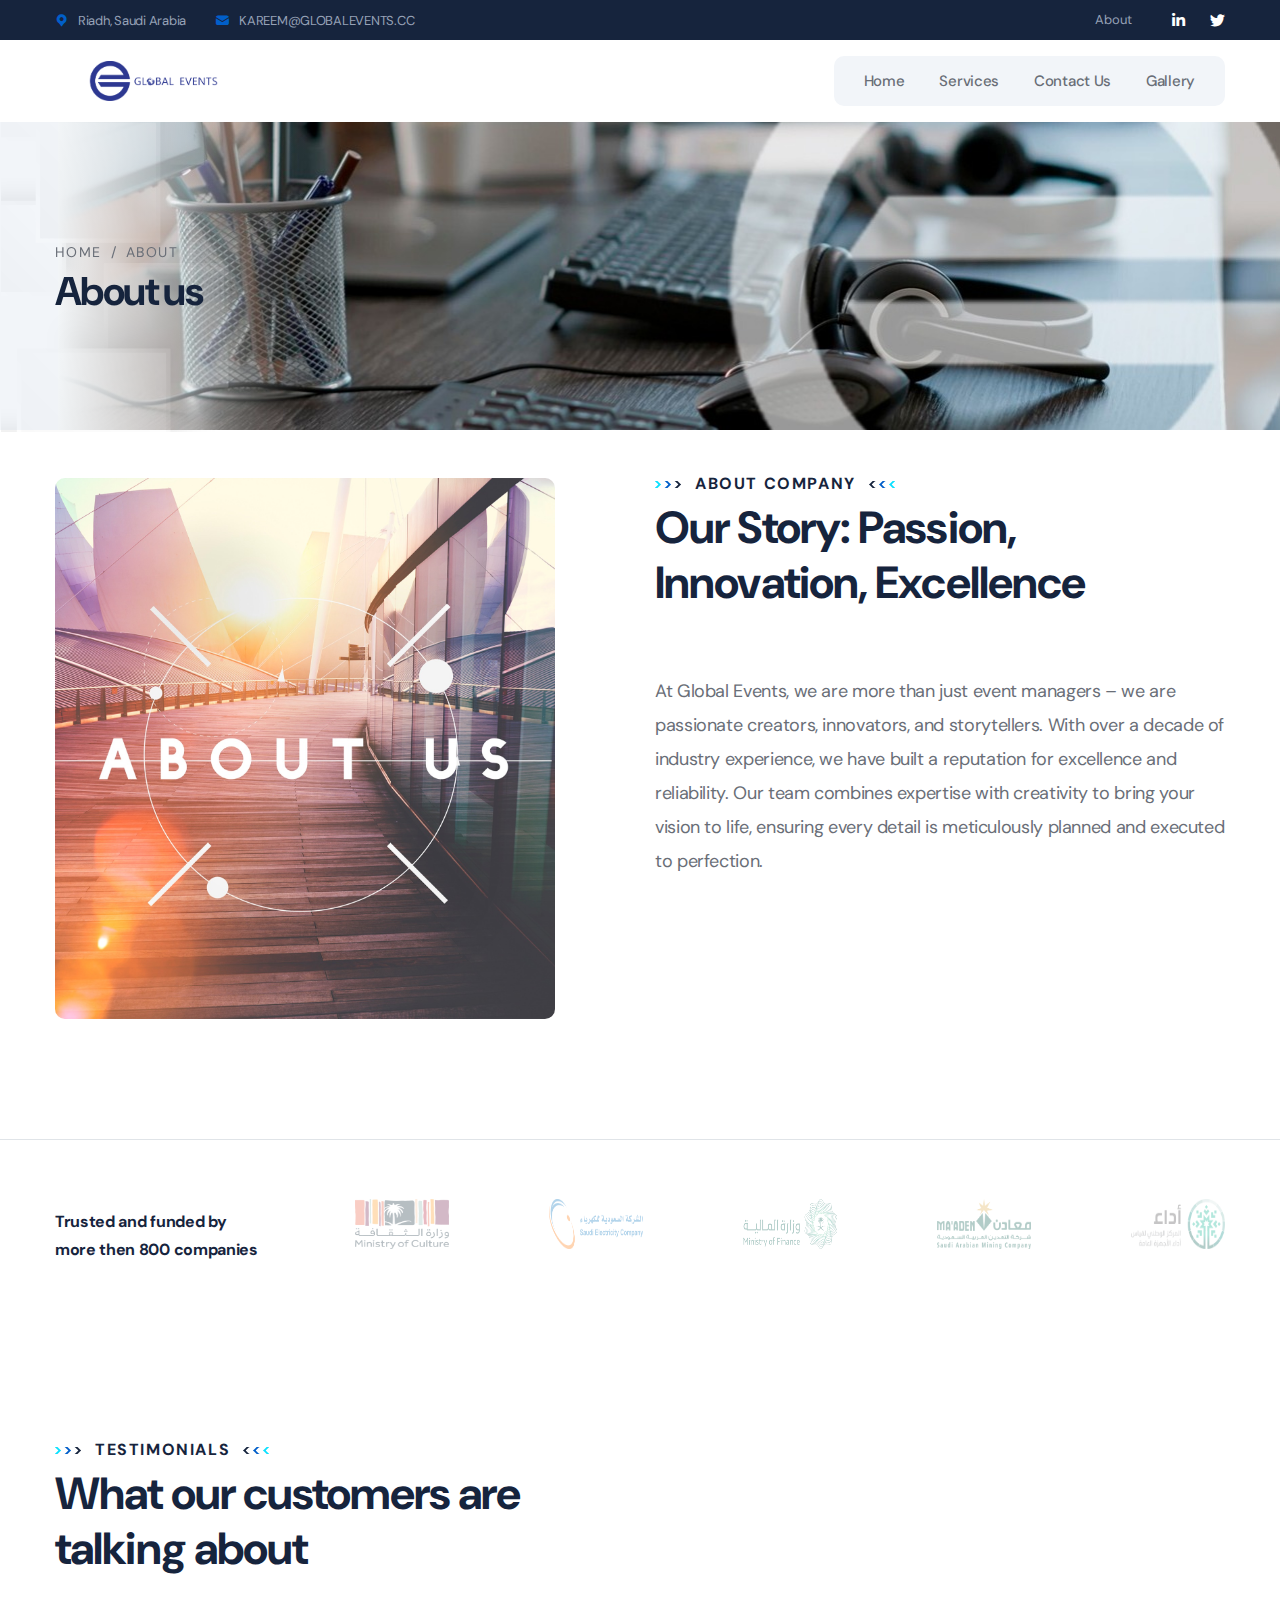
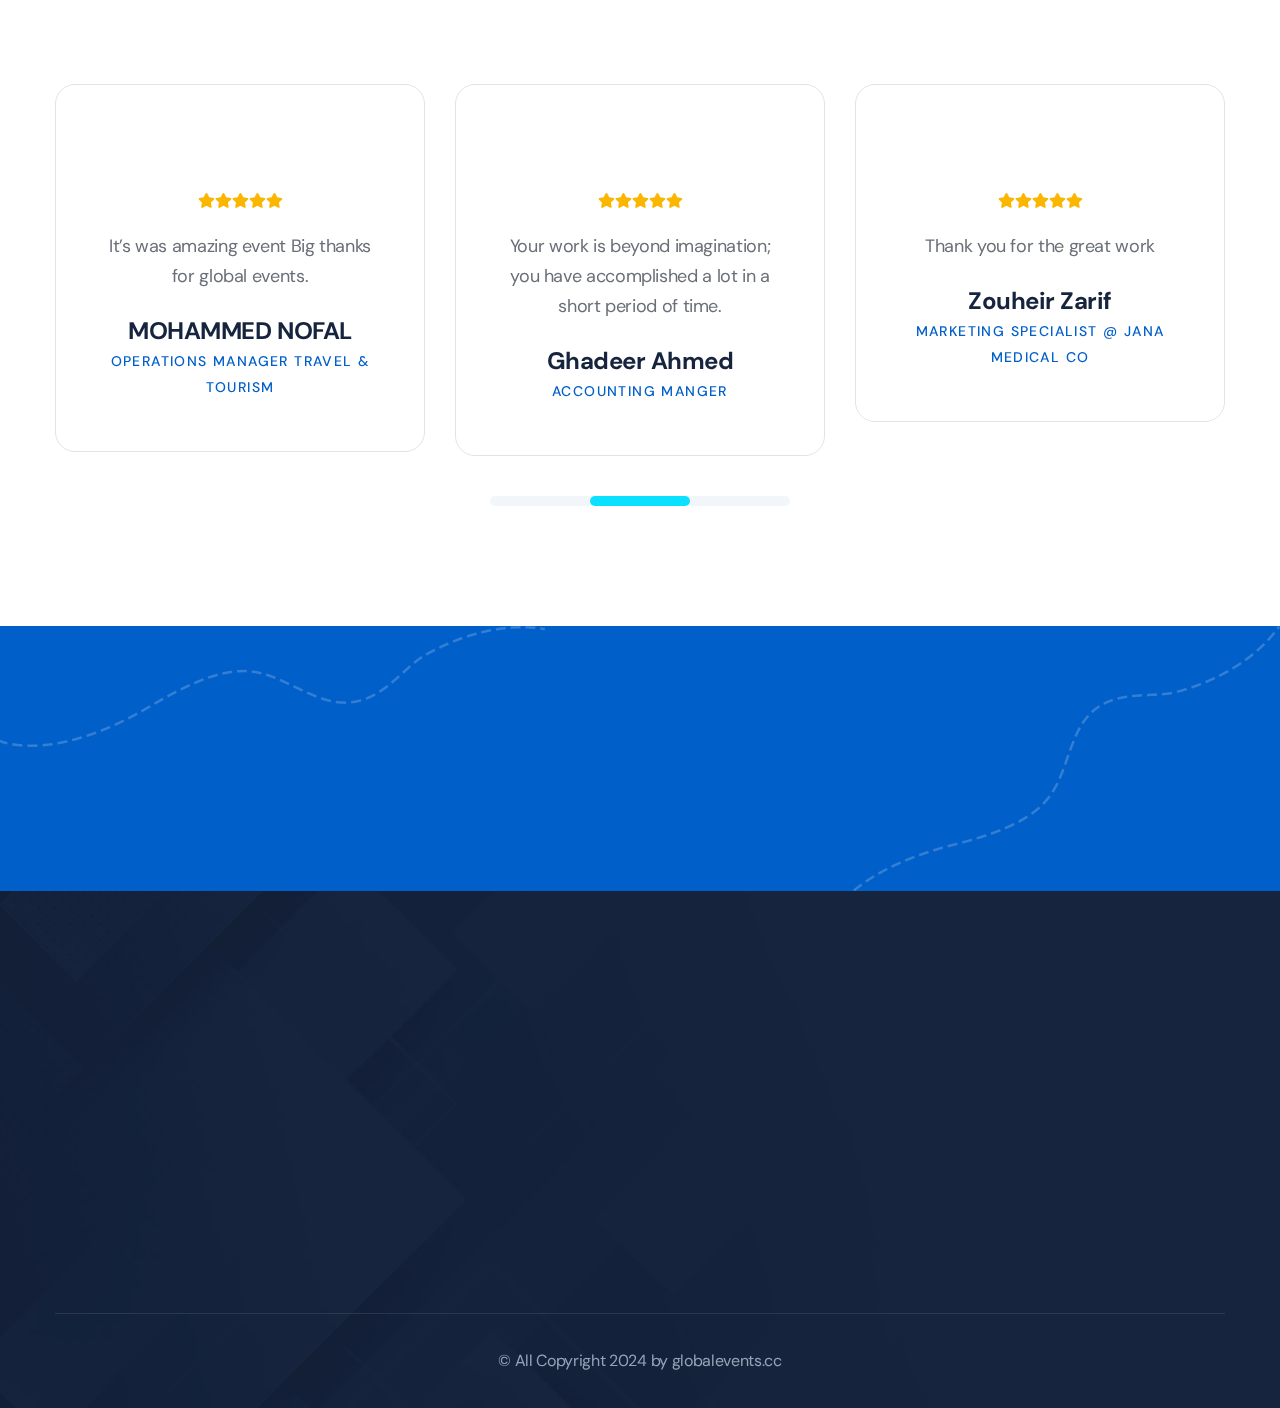
<file: about.html>
<!DOCTYPE html>
<html lang="en">


<!-- Mirrored from pixydrops.com/insur-html/main-html/index3.html by HTTrack Website Copier/3.x [XR&CO'2014], Tue, 19 Mar 2024 11:12:34 GMT -->
<!-- Added by HTTrack --><meta http-equiv="content-type" content="text/html;charset=utf-8" /><!-- /Added by HTTrack -->
<head>
    <meta charset="UTF-8">
    <meta name="viewport" content="width=device-width, initial-scale=1.0">
    <title> Global Events </title>
    <!-- favicons Icons -->
    <link rel="apple-touch-icon" sizes="180x180" href="assets/images/favicons/apple-touch-icon.png">
    <link rel="icon" type="image/png" sizes="32x32" href="assets/images/favicon.png">
    <link rel="icon" type="image/png" sizes="16x16" href="assets/images/favicon.png">
    <link rel="manifest" href="assets/images/favicons/site.webmanifest">
    <meta name="description" content="Global Events Home ">

    <!-- fonts -->
    <link rel="preconnect" href="https://fonts.googleapis.com/">

    <link rel="preconnect" href="https://fonts.gstatic.com/" crossorigin>

    <link
        href="https://fonts.googleapis.com/css2?family=DM+Sans:ital,wght@0,400;0,500;0,700;1,400;1,500;1,700&amp;display=swap"
        rel="stylesheet">


    <link rel="stylesheet" href="assets/vendors/bootstrap/css/bootstrap.min.css">
    <link rel="stylesheet" href="assets/vendors/animate/animate.min.css">
    <link rel="stylesheet" href="assets/vendors/animate/custom-animate.css">
    <link rel="stylesheet" href="assets/vendors/fontawesome/css/all.min.css">
    <link rel="stylesheet" href="assets/vendors/jarallax/jarallax.css">
    <link rel="stylesheet" href="assets/vendors/jquery-magnific-popup/jquery.magnific-popup.css">
    <link rel="stylesheet" href="assets/vendors/nouislider/nouislider.min.css">
    <link rel="stylesheet" href="assets/vendors/nouislider/nouislider.pips.css">
    <link rel="stylesheet" href="assets/vendors/odometer/odometer.min.css">
    <link rel="stylesheet" href="assets/vendors/swiper/swiper.min.css">
    <link rel="stylesheet" href="assets/vendors/insur-icons/style.css">
    <link rel="stylesheet" href="assets/vendors/insur-two-icon/style.css">
    <link rel="stylesheet" href="assets/vendors/tiny-slider/tiny-slider.min.css">
    <link rel="stylesheet" href="assets/vendors/reey-font/stylesheet.css">
    <link rel="stylesheet" href="assets/vendors/owl-carousel/owl.carousel.min.css">
    <link rel="stylesheet" href="assets/vendors/owl-carousel/owl.theme.default.min.css">
    <link rel="stylesheet" href="assets/vendors/bxslider/jquery.bxslider.css">
    <link rel="stylesheet" href="assets/vendors/bootstrap-select/css/bootstrap-select.min.css">
    <link rel="stylesheet" href="assets/vendors/vegas/vegas.min.css">
    <link rel="stylesheet" href="assets/vendors/jquery-ui/jquery-ui.css">
    <link rel="stylesheet" href="assets/vendors/timepicker/timePicker.css">

    <!-- template styles -->
    <link rel="stylesheet" id="langLtr" href="assets/css/insur.css">
</head>

<body class="custom-cursor">


    <div class="preloader">
        <div class="preloader__image"></div>
    </div>
    <!-- /.preloader -->


    <div class="page-wrapper">
        <header class="main-header clearfix">
            <div class="main-header__top">
                <div class="container">
                    <div class="main-header__top-inner">
                        <div class="main-header__top-address">
                            <ul class="list-unstyled main-header__top-address-list">
                                <li>
                                    <i class="icon">
                                        <span class="icon-pin"></span>
                                    </i>
                                    <div class="text">
                                        <p>Riadh, Saudi Arabia</p>
                                    </div>
                                </li>
                                <li>
                                    <i class="icon">
                                        <span class="icon-email"></span>
                                    </i>
                                    <div class="text">
                                        <p><a href="mailto:KAREEM@GLOBALEVENTS.CC">KAREEM@GLOBALEVENTS.CC</a></p>
                                    </div>
                                </li>
                            </ul>
                        </div>
                        <div class="main-header__top-right">
                            <div class="main-header__top-menu-box">
                                <ul class="list-unstyled main-header__top-menu">
                                    <li><a href="about.html">About</a></li>
                                </ul>
                            </div>
                            <div class="main-header__top-social-box">
                                <div class="main-header__top-social">
                                    <a href="https://www.linkedin.com/company/global-events-conferences"><i class="fab fa-linkedin-in"></i></a>
                                    <a href="https://twitter.com/GlobalEvents23"><i class="fab fa-twitter"></i></a>
                                    
                                </div>
                            </div>
                        </div>
                    </div>
                </div>
            </div>
            <nav class="main-menu clearfix">
                <div class="main-menu__wrapper clearfix">
                    <div class="container">
                        <div class="main-menu__wrapper-inner clearfix">
                            <div class="main-menu__left">
                                <div class="main-menu__logo">
                                    <a href="index.html"><img src="./logoG.png" alt="" height="40px"></a>
                                </div>
                                <div class="main-menu__main-menu-box">
                                    <div class="main-menu__main-menu-box-inner">
                                        <a href="#" class="mobile-nav__toggler"><i class="fa fa-bars"></i></a>
                                        <ul class="main-menu__list">
                                            
                                            <li class="dropdown">
                                                <a href="index.html">Home</a>
                                                <!-- <ul>
                                                    <li><a href="about.html">About</a></li>
                                                    <li class="is-new-menu"><a href="sign-in.html">Sign in</a></li>
                                                    <li class="is-new-menu"><a href="make-a-claim-death.html">Make a
                                                            claim</a>
                                                    </li>
                                                    <li class="is-new-menu"><a href="policy-proposal.html">Policy
                                                            proposal</a></li>
                                                    <li><a href="portfolio.html">Portfolio</a></li>
                                                    <li><a href="portfolio-carousel.html">Portfolio carousel</a></li>
                                                    <li><a href="portfolio-details.html">Portfolio details</a></li>
                                                    <li><a href="team-page.html">Team</a></li>
                                                    <li><a href="team-carousel.html">Team carousel</a></li>
                                                    <li><a href="team-details.html">Team details</a></li>
                                                    <li><a href="testimonial.html">Testimonials</a></li>
                                                    <li><a href="testimonial-carousel.html">Teatimonials carousel</a>
                                                    </li>
                                                    <li><a href="pricing.html">Pricing</a></li>
                                                    <li><a href="faq.html">FAQs</a></li>
                                                    <li><a href="404.html">404 error</a></li>
                                                </ul> -->
                                            </li>
                                            <li class="dropdown">
                                                <a href="./services.html">Services</a>
                                                <!-- <ul>
                                                    <li><a href="insurance-01.html">Insurance 01</a></li>
                                                    <li><a href="insurance-02.html">Insurance 02</a></li>
                                                    <li><a href="insurance-03.html">Insurance 03</a></li>
                                                    <li><a href="car-insurance.html">Car insurance</a></li>
                                                    <li><a href="life-insurance.html">Life insurance</a></li>
                                                    <li><a href="home-insurance.html">Home insurance</a>
                                                    </li>
                                                    <li><a href="health-insurance.html">Health insurance</a></li>
                                                    <li><a href="business-insurance.html">Business insurance</a></li>
                                                    <li><a href="fire-insurance.html">Fire insurance</a></li>
                                                    <li><a href="marriage-insurance.html">Marriage insurance</a></li>
                                                    <li><a href="travel-insurance.html">Travel insurance</a></li>
                                                </ul> -->
                                            </li>
                                            <li class="dropdown">
                                                <a href="contact.html">Contact Us</a>
                                                <!-- <ul>
                                                    <li><a href="products.html">Shop</a></li>
                                                    <li><a href="product-details.html">Shop details</a></li>
                                                    <li><a href="cart.html">Cart</a></li>
                                                    <li><a href="checkout.html">Checkout</a></li>
                                                </ul> -->
                                            </li>
                                            <li class="dropdown">
                                                <a href="./gallery.html"> Gallery</a>
                                                <!-- <ul>
                                                    <li><a href="news.html">News</a></li>
                                                    <li><a href="news-carousel.html">News carousel</a></li>
                                                    <li><a href="news-sidebar.html">News right sidebar</a></li>
                                                    <li class="is-new-menu"><a href="news-sidebar-left.html">News left
                                                            sidebar</a></li>
                                                    <li><a href="news-details.html">News details</a></li>
                                                </ul> -->
                                            </li>
                                            
                                        </ul>
                                    </div>
                                    
                                </div>
                            </div>
                            
                        </div>
                    </div>
                </div>
            </nav>
        </header>

        <div class="stricky-header stricked-menu main-menu">
            <div class="sticky-header__content"></div>
            
            <!-- /.sticky-header__content -->
        </div>
      
        <section class="page-header">
            <div class="page-header-bg" style="background-image: url(ab.jpeg)">
            </div>
            <div class="page-header-shape-1"><img src="assets/images/shapes/page-header-shape-1.png" alt=""></div>
            <div class="container">
                <div class="page-header__inner">
                    <ul class="thm-breadcrumb list-unstyled">
                        <li><a href="index.html">Home</a></li>
                        <li><span>/</span></li>
                        <li>About</li>
                    </ul>
                    <h2>About us</h2>
                </div>
            </div>
        </section>
       
        <!--About Three Start-->
        <section class="about-three mt-5">
            <div class="container">
                <div class="row">
                    <div class="col-xl-6">
                        <div class="about-three__left">
                            <div class="about-three__img-box wow slideInLeft" data-wow-delay="100ms"
                                data-wow-duration="2500ms">
                                <div class="about-three__img">
                                    <img src="assets/images/about.jpeg" alt="">
                                </div>
                                <div class="about-three__shape-1">
                                    <img src="assets/images/shapes/about-three-shape-1.png" alt="">
                                </div>
                             
                            </div>
                        </div>
                    </div>
                    <div class="col-xl-6">
                        <div class="about-three__right">
                            <div class="section-title text-left">
                                <div class="section-sub-title-box">
                                    <p class="section-sub-title">about company</p>
                                    <div class="section-title-shape-1">
                                        <img src="assets/images/shapes/section-title-shape-1.png" alt="">
                                    </div>
                                    <div class="section-title-shape-2">
                                        <img src="assets/images/shapes/section-title-shape-2.png" alt="">
                                    </div>
                                </div>
                                <h2 class="section-title__title"> Our Story: Passion, Innovation, Excellence</h2>
                            </div>
                            <div class="about-three__business-start">
                                
                                
                            </div>
                            <p class="about-three__text">At Global Events, we are more than just event managers – we are passionate creators, innovators, and storytellers. With over a decade of industry experience, we have built a reputation for excellence and reliability. Our team combines expertise with creativity to bring your vision to life, ensuring every detail is meticulously planned and executed to perfection.</p>
                           
                        </div>
                    </div>
                </div>
            </div>
        </section>
        <!--About Three End-->

        <!--Brand One Start-->
        <section class="brand-one">
            <div class="container">
                <div class="row">
                    <div class="col-xl-3">
                        <div class="brand-one__title">
                            <h2>Trusted and funded by more then 800 companies</h2>
                        </div>
                    </div>
                    <div class="col-xl-9">
                        <div class="brand-one__main-content">
                            <div class="thm-swiper__slider swiper-container" data-swiper-options='{"spaceBetween": 100, "slidesPerView": 5, "autoplay": { "delay": 5000 }, "breakpoints": {
                        "0": {
                            "spaceBetween": 30,
                            "slidesPerView": 2
                        },
                        "375": {
                            "spaceBetween": 30,
                            "slidesPerView": 2
                        },
                        "575": {
                            "spaceBetween": 30,
                            "slidesPerView": 3
                        },
                        "767": {
                            "spaceBetween": 50,
                            "slidesPerView": 4
                        },
                        "991": {
                            "spaceBetween": 50,
                            "slidesPerView": 5
                        },
                        "1199": {
                            "spaceBetween": 100,
                            "slidesPerView": 5
                        }
                    }}'>
                                <div class="swiper-wrapper">
                                    <div class="swiper-slide d-flex align-items-center justify-content-around">
                                        <img src="assets/clients/cuture.png" alt="" height="50px" width="100%"    >
                                    </div><!-- /.swiper-slide -->
                                    <div class="swiper-slide d-flex align-items-center justify-content-around" width="150px">
                                        <img src="assets/clients/electricty.png" alt=""  height="50px" width="100%"   >
                                    </div><!-- /.swiper-slide d-flex align-items-center justify-content-around -->
                                    <div class="swiper-slide d-flex align-items-center justify-content-around" width="150px" >
                                        <img src="assets/clients/finance.png" alt=""  height="50px" width="100%"   >
                                    </div><!-- /.swiper-slide d-flex align-items-center justify-content-around -->
                                    <div class="swiper-slide d-flex align-items-center justify-content-around" width="150px">
                                        <img src="assets/clients/maaden.png" alt=""  height="50px" width="100%"   >
                                    </div><!-- /.swiper-slide d-flex align-items-center justify-content-around -->
                                    <div class="swiper-slide d-flex align-items-center justify-content-around" width="150px">
                                        <img src="assets/clients/adaa.png" alt=""  height="50px" width="100%"   >
                                    </div><!-- /.swiper-slide d-flex align-items-center justify-content-around -->
                                    <div class="swiper-slide d-flex align-items-center justify-content-around" width="150px">
                                        <img src="assets/clients/affares.png" alt=""  height="50px" width="100%"   >
                                    </div><!-- /.swiper-slide d-flex align-items-center justify-content-around -->
                                    <div class="swiper-slide d-flex align-items-center justify-content-around" width="150px">
                                        <img src="assets/clients/airblain.png" alt=""  height="50px" width="100%"   >
                                    </div><!-- /.swiper-slide d-flex align-items-center justify-content-around -->
                                    <div class="swiper-slide d-flex align-items-center justify-content-around" width="150px">
                                        <img src="assets/clients/customs.png" alt=""  height="50px" width="100%"   >
                                    </div><!-- /.swiper-slide d-flex align-items-center justify-content-around -->
                                    <div class="swiper-slide d-flex align-items-center justify-content-around" width="150px">
                                        <img src="assets/clients/finance.png" alt=""  height="50px" width="100%"   >
                                    </div><!-- /.swiper-slide d-flex align-items-center justify-content-around -->
                                   
                                </div>
                            </div>
                        </div>
                    </div>
                </div>
            </div>
        </section>
        <!--Brand One End-->

     
        <!--Testimonial Three Start-->
        <section class="testimonial-three">
            <div class="container">
                <div class="testimonial-three__top">
                    <div class="row">
                        <div class="col-xl-6 col-lg-6">
                            <div class="testimonial-three__left">
                                <div class="section-title text-left">
                                    <div class="section-sub-title-box">
                                        <p class="section-sub-title">testimonials</p>
                                        <div class="section-title-shape-1">
                                            <img src="assets/images/shapes/section-title-shape-1.png" alt="">
                                        </div>
                                        <div class="section-title-shape-2">
                                            <img src="assets/images/shapes/section-title-shape-2.png" alt="">
                                        </div>
                                    </div>
                                    <h2 class="section-title__title">What our customers are talking about</h2>
                                </div>
                            </div>
                        </div>
                        <div class="col-xl-6 col-lg-6">
                            <div class="testimonial-three__right">
                                <!-- <p class="testimonial-three__right-text">Pellentesque habitant morbi tristique senectus
                                    netus et malesuada fames ac turp egestas. Aliquam viverra arcu. Donec aliquet
                                    blandit enim feugiat mattis.</p> -->
                            </div>
                        </div>
                    </div>
                </div>
                <div class="testimonial-three__bottom">
                    <div class="row">
                        <div class="col-xl-12">
                            <div class="owl-carousel owl-theme thm-owl__carousel testimonial-three__carousel"
                                data-owl-options='{
                                "loop": true,
                                "autoplay": true,
                                "margin": 30,
                                "nav": false,
                                "dots": true,
                                "smartSpeed": 500,
                                "autoplayTimeout": 10000,
                                "navText": ["<span class=\"fa fa-angle-left\"></span>","<span class=\"fa fa-angle-right\"></span>"],
                                "responsive": {
                                    "0": {
                                        "items": 1
                                    },
                                    "768": {
                                        "items": 2
                                    },
                                    "992": {
                                        "items": 3
                                    },
                                    "1200": {
                                        "items": 3
                                    }
                                }
                            }'>
                                <!--Testimonial Three Single Start-->
                                <div class="item">
                                    <div class="testimonial-three__single">
                                        
                                        <div class="testimonial-three__star">
                                            <i class="fa fa-star"></i>
                                            <i class="fa fa-star"></i>
                                            <i class="fa fa-star"></i>
                                            <i class="fa fa-star"></i>
                                            <i class="fa fa-star"></i>
                                        </div>
                                        <p class="testimonial-three__text">It’s was amazing event
                                            Big thanks for global events.</p>
                                        <div class="testimonial-three__client">
                                            <h4 class="testimonial-three__client-name">MOHAMMED NOFAL                                            </h4>
                                            <p class="testimonial-three__client-sub-title">Operations Manager Travel & Tourism</p>
                                        </div>
                                    </div>
                                </div>
                                <!--Testimonial Three Single End-->
                                 <!--Testimonial Three Single Start-->
                                 <div class="item">
                                    <div class="testimonial-three__single">
                                        
                                        <div class="testimonial-three__star">
                                            <i class="fa fa-star"></i>
                                            <i class="fa fa-star"></i>
                                            <i class="fa fa-star"></i>
                                            <i class="fa fa-star"></i>
                                            <i class="fa fa-star"></i>
                                        </div>
                                        <p class="testimonial-three__text">Your work is beyond imagination; you have accomplished a lot in a short period of time.</p>
                                        <div class="testimonial-three__client">
                                            <h4 class="testimonial-three__client-name">Ghadeer Ahmed                                           </h4>
                                            <p class="testimonial-three__client-sub-title">Accounting Manger </p>
                                        </div>
                                    </div>
                                </div>
                                <!--Testimonial Three Single End-->
                               <!--Testimonial Three Single Start-->
                               <div class="item">
                                <div class="testimonial-three__single">
                                    
                                    <div class="testimonial-three__star">
                                        <i class="fa fa-star"></i>
                                        <i class="fa fa-star"></i>
                                        <i class="fa fa-star"></i>
                                        <i class="fa fa-star"></i>
                                        <i class="fa fa-star"></i>
                                    </div>
                                    <p class="testimonial-three__text">Thank you for the great work</p>
                                    <div class="testimonial-three__client">
                                        <h4 class="testimonial-three__client-name">Zouheir Zarif
                                        </h4>
                                        <p class="testimonial-three__client-sub-title">Marketing Specialist @ JANA MEDICAL CO</p>
                                    </div>
                                </div>
                            </div>
                            <!--Testimonial Three Single End-->
                          
                              
                            </div>
                        </div>
                    </div>
                </div>
            </div>
        </section>
        <!--Testimonial Three End-->

        <Section class="counter-one">
            <div class="counter-one-shape-1 float-bob-y">
                <img src="assets/images/shapes/counter-one-shape-1.png" alt="">
            </div>
            <div class="counter-one-shape-2 float-bob-y">
                <img src="assets/images/shapes/counter-one-shape-2.png" alt="">
            </div>
            <div class="container">
                <div class="row">
                    <!--Counter One Single Start-->
                    <div class="col-xl-3 col-lg-3 col-md-6 wow fadeInUp" data-wow-delay="100ms">
                        <div class="counter-one__single">
                            <div class="counter-one__top">
                                
                                <div class="counter-one__count-box">
                                    <div class="counter-one__count-box-inner">
                                        <h3 class="odometer" data-count="430">00</h3>
                                        <span class="counter-one__plus">+</span>
                                    </div>
                                </div>
                            </div>
                            <p class="counter-one__text">events organized</p>
                        </div>
                    </div>
                    <!--Counter One Single End-->
                    <!--Counter One Single Start-->
                    <div class="col-xl-3 col-lg-3 col-md-6 wow fadeInUp" data-wow-delay="200ms">
                        <div class="counter-one__single">
                            <div class="counter-one__top">
                                <!-- <div class="counter-one__icon">
                                    <span class="icon-group"></span>
                                </div> -->
                                <div class="counter-one__count-box">
                                    <div class="counter-one__count-box-inner">
                                        <h3 class="odometer" data-count="60">00</h3>
                                        <span class="counter-one__plus">k</span>
                                    </div>
                                </div>
                            </div>
                            <p class="counter-one__text">Attendees</p>
                        </div>
                    </div>
                    <!--Counter One Single End-->
                    <!--Counter One Single Start-->
                    <div class="col-xl-3 col-lg-3 col-md-6 wow fadeInUp" data-wow-delay="300ms">
                        <div class="counter-one__single">
                            <div class="counter-one__top">
                               
                                <div class="counter-one__count-box">
                                    <div class="counter-one__count-box-inner">
                                        <h3 class="odometer" data-count="1800">00</h3>
                                        <span class="counter-one__plus">+</span>
                                    </div>
                                </div>
                            </div>
                            <p class="counter-one__text">BOOTHS CREATED</p>
                        </div>
                    </div>
                    <!--Counter One Single End-->
                    <!--Counter One Single Start-->
                    <div class="col-xl-3 col-lg-3 col-md-6 wow fadeInUp" data-wow-delay="400ms">
                        <div class="counter-one__single">
                            <div class="counter-one__top">
                               
                                <div class="counter-one__count-box">
                                    <div class="counter-one__count-box-inner">
                                        <h3 class="odometer" data-count="999">00</h3>
                                        <span class="counter-one__plus">+</span>
                                    </div>
                                </div>
                            </div>
                            <p class="counter-one__text">CLIENTS</p>
                        </div>
                    </div>
                    <!--Counter One Single End-->
                </div>
            </div>
        </Section>

    
  
 
        <!--Site Footer Start-->
        <footer class="site-footer">
            <div class="site-footer-bg" style="background-image: url(assets/images/backgrounds/site-footer-bg.png);">
            </div>
            <div class="container">
                <div class="site-footer__top">
                    <div class="row">
                        <div class="col-xl-3 col-lg-6 col-md-6 wow fadeInUp" data-wow-delay="100ms">
                            <div class="footer-widget__column footer-widget__about">
                                <div class="footer-widget__logo">
                                    <a href="index.html"><img src="logo-f.png" alt="" height="50px"></a>
                                </div>
                                <div class="footer-widget__about-text-box">
                                    <p class="footer-widget__about-text">
                                        Passionate event management company in Saudi Arabia offering innovative solutions since 2007.
                                    </p>
                                </div>
                                <div class="site-footer__social">
                                    <a href="https://www.linkedin.com/company/global-events-conferences"><i class="fab fa-linkedin-in"></i></a>
                                    <a href="https://twitter.com/GlobalEvents23"><i class="fab fa-twitter"></i></a>
                                    
                                </div>
                            </div>
                        </div>
                        <div class="col-xl-3 col-lg-6 col-md-6 wow fadeInUp" data-wow-delay="200ms">
                            <div class="footer-widget__column footer-widget__contact clearfix">
                                <h3 class="footer-widget__title">Contact</h3>
                                <ul class="footer-widget__contact-list list-unstyled clearfix">
                                    <li>
                                        <div class="icon">
                                            <span class="icon-email"></span>
                                        </div>
                                        <div class="text">
                                            <p><a href="mailto:KAREEM@GLOBALEVENTS.CC">KAREEM@GLOBALEVENTS.CC</a></p>
                                        </div>
                                    </li>
                                    <li>
                                        <div class="icon">
                                            <span class="icon-pin"></span>
                                        </div>
                                        <div class="text">
                                            <p>Riadh, Saudi Arabia</p>
                                        </div>
                                    </li>
                                </ul>
                                <div class="footer-widget__open-hour">
                                    <h3 class="footer-widget__open-hour-title">Open Hours</h3>
                                    <h3 class="footer-widget__open-hour-text">sun – thu: 8:00 am to 6:00 pm 
                                        </h3>
                                </div>
                               
                            </div>
                        </div>


                      <div class="col-xl-3 col-lg-6 col-md-6 wow fadeInUp" data-wow-delay="300ms">
                            <div class="footer-widget__column footer-widget__gallery clearfix">
                                <h3 class="footer-widget__title">our gallery</h3>
                                <ul class="footer-widget__gallery-list list-unstyled clearfix">
                                    <li>
                                        <div class="footer-widget__gallery-img">
                                            <img src="./ceo.png" style="width: 80px;"  alt="">
                                            <a href="ceo.html"><span class="fa fa-link"></span></a>
                                        </div>
                                    </li>
                                    <li>
                                        <div class="footer-widget__gallery-img">
                                            <img src="./ferari.png" style="width: 80px;"  alt="">
                                            <a href="ferari.html"><span class="fa fa-link"></span></a>
                                        </div>
                                    </li>
                                    <li>
                                        <div class="footer-widget__gallery-img">
                                            <img src="./sifa2018.png"  style="width: 80px;" alt="">
                                            <a href="sifa18.html"><span class="fa fa-link"></span></a>
                                        </div>
                                    </li>
                                </ul>
                            </div>
                        </div> 
                       
                    </div>
                </div>
                <div class="site-footer__bottom">
                    <div class="row">
                        <div class="col-xl-12">
                            <div class="site-footer__bottom-inner">
                                <p class="site-footer__bottom-text">© All Copyright 2024 by <a href="#"> globalevents.cc</a>
                                </p>
                            </div>
                        </div>
                    </div>
                </div>
            </div>
        </footer>
        <!--Site Footer End-->


    </div><!-- /.page-wrapper -->


    <div class="mobile-nav__wrapper">
        <div class="mobile-nav__overlay mobile-nav__toggler"></div>
        <!-- /.mobile-nav__overlay -->
        <div class="mobile-nav__content">
            <span class="mobile-nav__close mobile-nav__toggler"><i class="fa fa-times"></i></span>

            <div class="logo-box">
                <a href="index.html" aria-label="logo image"><img src="./logo-f.png" width="143"
                        alt=""></a>
            </div>
            <!-- /.logo-box -->
            <div class="mobile-nav__container">



            </div>
            <!-- /.mobile-nav__container -->

            <ul class="mobile-nav__contact list-unstyled">
                <li>
                    <i class="fa fa-envelope"></i>
                    <a href="mailto:KAREEM@GLOBALEVENTS.CC">KAREEM@GLOBALEVENTS.CC</a>
                </li>
                <li>
                    <i class="fa fa-phone-alt"></i>
                    <a href="tel:92 (003) 68-090">92 (003) 68-090</a>
                </li>
            </ul><!-- /.mobile-nav__contact -->
            <div class="mobile-nav__top">
                <div class="mobile-nav__social">  
                    <a href="https://www.linkedin.com/company/global-events-conferences" class="fab fa-linkedin-in"></a>

                    <a href="https://twitter.com/GlobalEvents23" class="fab fa-twitter"></a>
                  
                </div><!-- /.mobile-nav__social -->
            </div><!-- /.mobile-nav__top -->



        </div>
        <!-- /.mobile-nav__content -->
    </div>
    <!-- /.mobile-nav__wrapper -->

    <div class="search-popup">
        <div class="search-popup__overlay search-toggler"></div>
        <!-- /.search-popup__overlay -->
        <div class="search-popup__content">
            <form action="#">
                <label for="search" class="sr-only">search here</label><!-- /.sr-only -->
                <input type="text" id="search" placeholder="Search Here...">
                <button type="submit" aria-label="search submit" class="thm-btn">
                    <i class="icon-magnifying-glass"></i>
                </button>
            </form>
        </div>
        <!-- /.search-popup__content -->
    </div>
    <!-- /.search-popup -->

    <a href="#" data-target="html" class="scroll-to-target scroll-to-top"><i class="fa fa-angle-up"></i></a>


    <script src="assets/vendors/jquery/jquery-3.6.0.min.js"></script>
    <script src="assets/vendors/bootstrap/js/bootstrap.bundle.min.js"></script>
    <script src="assets/vendors/jarallax/jarallax.min.js"></script>
    <script src="assets/vendors/jquery-ajaxchimp/jquery.ajaxchimp.min.js"></script>
    <script src="assets/vendors/jquery-appear/jquery.appear.min.js"></script>
    <script src="assets/vendors/jquery-circle-progress/jquery.circle-progress.min.js"></script>
    <script src="assets/vendors/jquery-magnific-popup/jquery.magnific-popup.min.js"></script>
    <script src="assets/vendors/jquery-validate/jquery.validate.min.js"></script>
    <script src="assets/vendors/nouislider/nouislider.min.js"></script>
    <script src="assets/vendors/odometer/odometer.min.js"></script>
    <script src="assets/vendors/swiper/swiper.min.js"></script>
    <script src="assets/vendors/tiny-slider/tiny-slider.min.js"></script>
    <script src="assets/vendors/wnumb/wNumb.min.js"></script>
    <script src="assets/vendors/wow/wow.js"></script>
    <script src="assets/vendors/isotope/isotope.js"></script>
    <script src="assets/vendors/countdown/countdown.min.js"></script>
    <script src="assets/vendors/owl-carousel/owl.carousel.min.js"></script>
    <script src="assets/vendors/bxslider/jquery.bxslider.min.js"></script>
    <script src="assets/vendors/bootstrap-select/js/bootstrap-select.min.js"></script>
    <script src="assets/vendors/vegas/vegas.min.js"></script>
    <script src="assets/vendors/jquery-ui/jquery-ui.js"></script>
    <script src="assets/vendors/timepicker/timePicker.js"></script>
    <script src="assets/vendors/circleType/jquery.circleType.js"></script>
    <script src="assets/vendors/circleType/jquery.lettering.min.js"></script>
    <script src="assets/js/insur.js"></script>

</body>


</html>
</file>
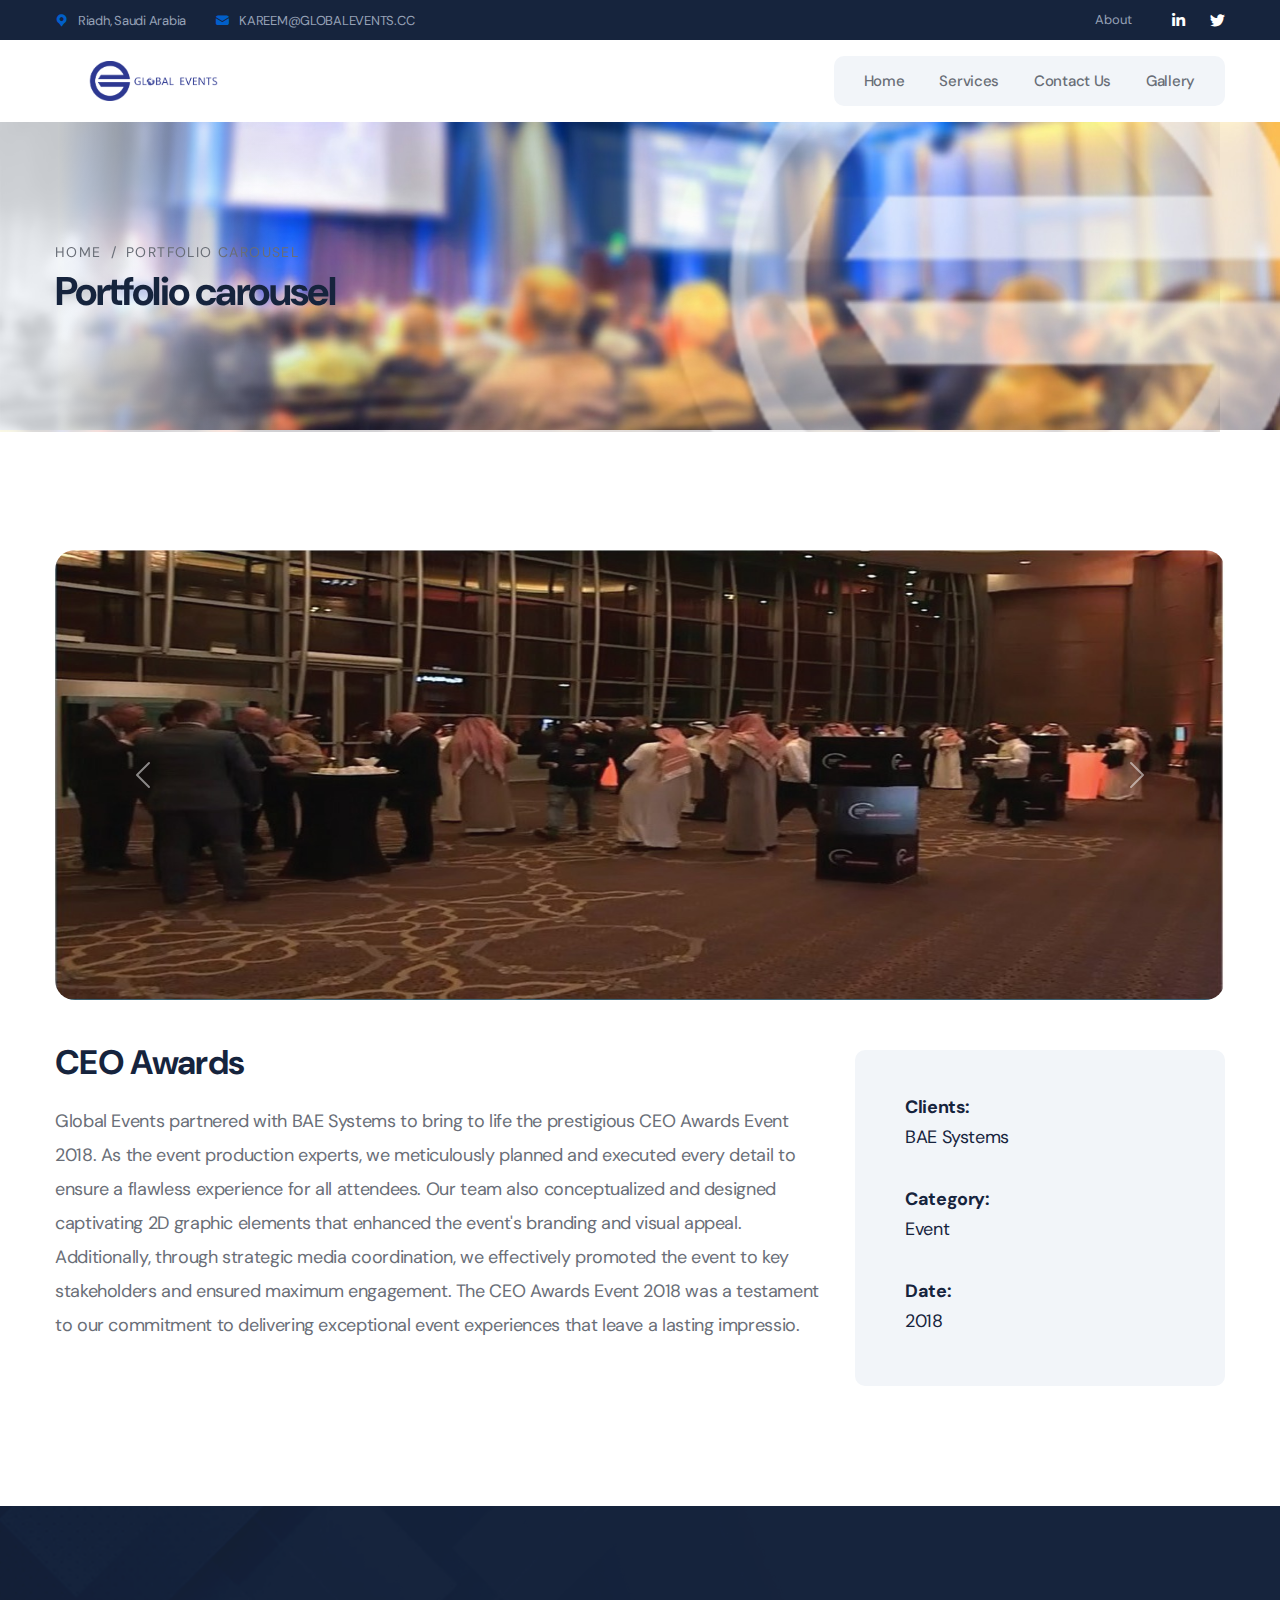
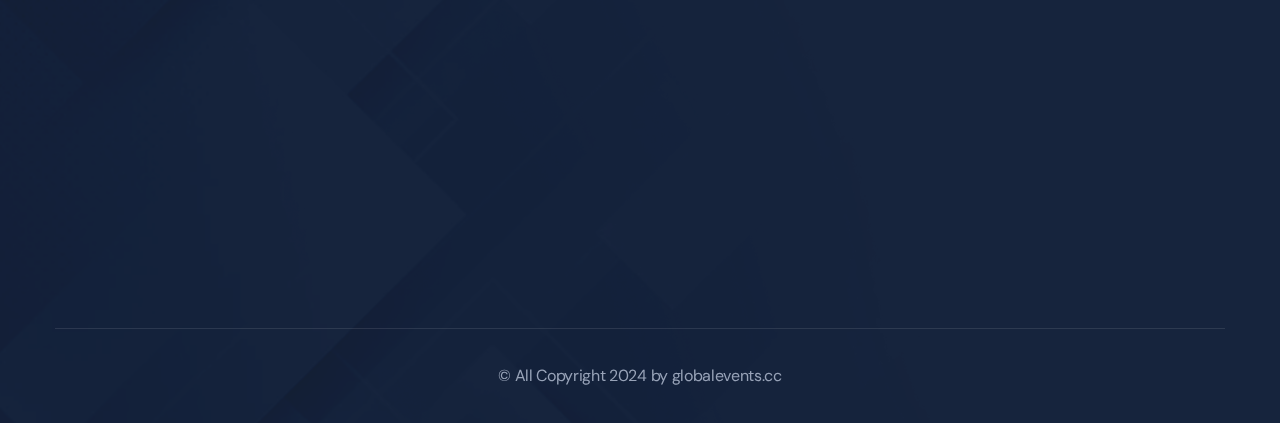
<file: ceo.html>
<!DOCTYPE html>
<html lang="en">


<!-- Mirrored from pixydrops.com/insur-html/main-html/index3.html by HTTrack Website Copier/3.x [XR&CO'2014], Tue, 19 Mar 2024 11:12:34 GMT -->
<!-- Added by HTTrack --><meta http-equiv="content-type" content="text/html;charset=utf-8" /><!-- /Added by HTTrack -->
<head>
    <meta charset="UTF-8">
    <meta name="viewport" content="width=device-width, initial-scale=1.0">
    <title> Services </title>
    <!-- favicons Icons -->
    <link rel="apple-touch-icon" sizes="180x180" href="assets/images/favicons/apple-touch-icon.png">
    <link rel="icon" type="image/png" sizes="32x32" href="assets/images/favicon.png">
    <link rel="icon" type="image/png" sizes="16x16" href="assets/images/favicon.png">
    <link rel="manifest" href="assets/images/favicons/site.webmanifest">
    <meta name="description" content="Services  ">

    <!-- fonts -->
    <link rel="preconnect" href="https://fonts.googleapis.com/">

    <link rel="preconnect" href="https://fonts.gstatic.com/" crossorigin>

    <link
        href="https://fonts.googleapis.com/css2?family=DM+Sans:ital,wght@0,400;0,500;0,700;1,400;1,500;1,700&amp;display=swap"
        rel="stylesheet">


    <link rel="stylesheet" href="assets/vendors/bootstrap/css/bootstrap.min.css">
    <link rel="stylesheet" href="assets/vendors/animate/animate.min.css">
    <link rel="stylesheet" href="assets/vendors/animate/custom-animate.css">
    <link rel="stylesheet" href="assets/vendors/fontawesome/css/all.min.css">
    <link rel="stylesheet" href="assets/vendors/jarallax/jarallax.css">
    <link rel="stylesheet" href="assets/vendors/jquery-magnific-popup/jquery.magnific-popup.css">
    <link rel="stylesheet" href="assets/vendors/nouislider/nouislider.min.css">
    <link rel="stylesheet" href="assets/vendors/nouislider/nouislider.pips.css">
    <link rel="stylesheet" href="assets/vendors/odometer/odometer.min.css">
    <link rel="stylesheet" href="assets/vendors/swiper/swiper.min.css">
    <link rel="stylesheet" href="assets/vendors/insur-icons/style.css">
    <link rel="stylesheet" href="assets/vendors/insur-two-icon/style.css">
    <link rel="stylesheet" href="assets/vendors/tiny-slider/tiny-slider.min.css">
    <link rel="stylesheet" href="assets/vendors/reey-font/stylesheet.css">
    <link rel="stylesheet" href="assets/vendors/owl-carousel/owl.carousel.min.css">
    <link rel="stylesheet" href="assets/vendors/owl-carousel/owl.theme.default.min.css">
    <link rel="stylesheet" href="assets/vendors/bxslider/jquery.bxslider.css">
    <link rel="stylesheet" href="assets/vendors/bootstrap-select/css/bootstrap-select.min.css">
    <link rel="stylesheet" href="assets/vendors/vegas/vegas.min.css">
    <link rel="stylesheet" href="assets/vendors/jquery-ui/jquery-ui.css">
    <link rel="stylesheet" href="assets/vendors/timepicker/timePicker.css">

    <!-- template styles -->
    <link rel="stylesheet" id="langLtr" href="assets/css/insur.css">
</head>

<body class="custom-cursor">


    <div class="preloader">
        <div class="preloader__image"></div>
    </div>
    <!-- /.preloader -->


    <div class="page-wrapper">
        <header class="main-header clearfix">
            <div class="main-header__top">
                <div class="container">
                    <div class="main-header__top-inner">
                        <div class="main-header__top-address">
                            <ul class="list-unstyled main-header__top-address-list">
                                <li>
                                    <i class="icon">
                                        <span class="icon-pin"></span>
                                    </i>
                                    <div class="text">
                                        <p>Riadh, Saudi Arabia</p>
                                    </div>
                                </li>
                                <li>
                                    <i class="icon">
                                        <span class="icon-email"></span>
                                    </i>
                                    <div class="text">
                                        <p><a href="mailto:KAREEM@GLOBALEVENTS.CC">KAREEM@GLOBALEVENTS.CC</a></p>
                                    </div>
                                </li>
                            </ul>
                        </div>
                        <div class="main-header__top-right">
                            <div class="main-header__top-menu-box">
                                <ul class="list-unstyled main-header__top-menu">
                                    <li><a href="about.html">About</a></li>
                                </ul>
                            </div>
                            <div class="main-header__top-social-box">
                                <div class="main-header__top-social">
                                    <a href="https://www.linkedin.com/company/global-events-conferences"><i class="fab fa-linkedin-in"></i></a>
                                    <a href="https://twitter.com/GlobalEvents23"><i class="fab fa-twitter"></i></a>
                                    
                                </div>
                            </div>
                        </div>
                    </div>
                </div>
            </div>
            <nav class="main-menu clearfix">
                <div class="main-menu__wrapper clearfix">
                    <div class="container">
                        <div class="main-menu__wrapper-inner clearfix">
                            <div class="main-menu__left">
                                <div class="main-menu__logo">
                                    <a href="index.html"><img src="./logoG.png" alt="" height="40px"></a>
                                </div>
                                <div class="main-menu__main-menu-box">
                                    <div class="main-menu__main-menu-box-inner">
                                        <a href="#" class="mobile-nav__toggler"><i class="fa fa-bars"></i></a>
                                        <ul class="main-menu__list">
                                            
                                            <li class="dropdown">
                                                <a href="index.html">Home</a>
                                                <!-- <ul>
                                                    <li><a href="about.html">About</a></li>
                                                    <li class="is-new-menu"><a href="sign-in.html">Sign in</a></li>
                                                    <li class="is-new-menu"><a href="make-a-claim-death.html">Make a
                                                            claim</a>
                                                    </li>
                                                    <li class="is-new-menu"><a href="policy-proposal.html">Policy
                                                            proposal</a></li>
                                                    <li><a href="portfolio.html">Portfolio</a></li>
                                                    <li><a href="portfolio-carousel.html">Portfolio carousel</a></li>
                                                    <li><a href="portfolio-details.html">Portfolio details</a></li>
                                                    <li><a href="team-page.html">Team</a></li>
                                                    <li><a href="team-carousel.html">Team carousel</a></li>
                                                    <li><a href="team-details.html">Team details</a></li>
                                                    <li><a href="testimonial.html">Testimonials</a></li>
                                                    <li><a href="testimonial-carousel.html">Teatimonials carousel</a>
                                                    </li>
                                                    <li><a href="pricing.html">Pricing</a></li>
                                                    <li><a href="faq.html">FAQs</a></li>
                                                    <li><a href="404.html">404 error</a></li>
                                                </ul> -->
                                            </li>
                                            <li class="dropdown">
                                                <a href="./services.html">Services</a>
                                                <!-- <ul>
                                                    <li><a href="insurance-01.html">Insurance 01</a></li>
                                                    <li><a href="insurance-02.html">Insurance 02</a></li>
                                                    <li><a href="insurance-03.html">Insurance 03</a></li>
                                                    <li><a href="car-insurance.html">Car insurance</a></li>
                                                    <li><a href="life-insurance.html">Life insurance</a></li>
                                                    <li><a href="home-insurance.html">Home insurance</a>
                                                    </li>
                                                    <li><a href="health-insurance.html">Health insurance</a></li>
                                                    <li><a href="business-insurance.html">Business insurance</a></li>
                                                    <li><a href="fire-insurance.html">Fire insurance</a></li>
                                                    <li><a href="marriage-insurance.html">Marriage insurance</a></li>
                                                    <li><a href="travel-insurance.html">Travel insurance</a></li>
                                                </ul> -->
                                            </li>
                                            <li class="dropdown">
                                                <a href="contact.html">Contact Us</a>
                                                <!-- <ul>
                                                    <li><a href="products.html">Shop</a></li>
                                                    <li><a href="product-details.html">Shop details</a></li>
                                                    <li><a href="cart.html">Cart</a></li>
                                                    <li><a href="checkout.html">Checkout</a></li>
                                                </ul> -->
                                            </li>
                                            <li class="dropdown">
                                                <a href="./gallery.html"> Gallery</a>
                                                <!-- <ul>
                                                    <li><a href="news.html">News</a></li>
                                                    <li><a href="news-carousel.html">News carousel</a></li>
                                                    <li><a href="news-sidebar.html">News right sidebar</a></li>
                                                    <li class="is-new-menu"><a href="news-sidebar-left.html">News left
                                                            sidebar</a></li>
                                                    <li><a href="news-details.html">News details</a></li>
                                                </ul> -->
                                            </li>
                                            
                                        </ul>
                                    </div>
                                    
                                </div>
                            </div>
                            
                        </div>
                    </div>
                </div>
            </nav>
        </header>


        <div class="stricky-header stricked-menu main-menu">
            <div class="sticky-header__content"></div>
            
            <!-- /.sticky-header__content -->
        </div>
        <!--Main Slider Start-->
       
       
        <section class="page-header">
            <div class="page-header-bg" style="background-image: url(./por.jpeg)">
            </div>
            <div class="page-header-shape-1"><img src="./por.jpeg" alt=""></div>
            <div class="container">
                <div class="page-header__inner">
                    <ul class="thm-breadcrumb list-unstyled">
                        <li><a href="index.html">Home</a></li>
                        <li><span>/</span></li>
                        <li>portfolio carousel</li>
                    </ul>
                    <h2>Portfolio carousel</h2>
                </div>
            </div>
        </section>



        <section class="portfolio-details">
            <div class="container">
                <div class="row">
                    <div class="col-xl-12">
                        <div class="portfolio-details__img">
                            <div id="carouselExampleInterval" class="carousel slide" data-bs-ride="carousel">
                                <div class="carousel-inner">
                                  <div class="carousel-item active" data-bs-interval="10000">
                                    <img src="./images/ceo/1.jpeg" class="d-block w-100" alt="...">
                                  </div>
                                  <div class="carousel-item" data-bs-interval="2000">
                                    <img src="./images/ceo/2.jpeg" class="d-block w-100" alt="...">
                                  </div>
                                  <div class="carousel-item">
                                    <img src="./images/ceo/3.jpeg" class="d-block w-100" alt="...">
                                  </div>

                                  <!-- <div class="carousel-item active" data-bs-interval="10000">
                                    <img src="./images/EDGE/4.jpg" class="d-block w-100" alt="...">
                                  </div>
                                  <div class="carousel-item" data-bs-interval="2000">
                                    <img src="./images/EDGE/5.jpg" class="d-block w-100" alt="...">
                                  </div>
                                  <div class="carousel-item">
                                    <img src="./images/EDGE/6.jpg" class="d-block w-100" alt="...">
                                  </div> -->




                                </div>
                                <button class="carousel-control-prev" type="button" data-bs-target="#carouselExampleInterval" data-bs-slide="prev">
                                  <span class="carousel-control-prev-icon" aria-hidden="true"></span>
                                  <span class="visually-hidden">Previous</span>
                                </button>
                                <button class="carousel-control-next" type="button" data-bs-target="#carouselExampleInterval" data-bs-slide="next">
                                  <span class="carousel-control-next-icon" aria-hidden="true"></span>
                                  <span class="visually-hidden">Next</span>
                                </button>
                              </div>
                        </div>
                    </div>
                </div>
                <div class="portfolio-details__content">
                    <div class="row">
                        <div class="col-xl-8 col-lg-8">
                            <div class="portfolio-details__content-left">
                                <h3 class="portfolio-details__title">CEO Awards</h3>
                                
                                <p class="portfolio-details__text-2">Global Events partnered with BAE Systems to bring to life the prestigious CEO Awards Event 2018. As the event production experts, we meticulously planned and executed every detail to ensure a flawless experience for all attendees. Our team also conceptualized and designed captivating 2D graphic elements that enhanced the event's branding and visual appeal. Additionally, through strategic media coordination, we effectively promoted the event to key stakeholders and ensured maximum engagement. The CEO Awards Event 2018 was a testament to our commitment to delivering exceptional event experiences that leave a lasting impressio.</p>
                            </div>
                        </div>
                        <div class="col-xl-4 col-lg-4">
                            <div class="portfolio-details__content-right">
                                <div class="portfolio-details__details-box">
                                    <ul class="list-unstyled portfolio-details__details-list">
                                        <li>
                                            <p class="portfolio-details__client">Clients:</p>
                                            <h4 class="portfolio-details__name">BAE Systems</h4>
                                        </li>
                                        <li>
                                            <p class="portfolio-details__client">Category:</p>
                                            <h4 class="portfolio-details__name">Event</h4>
                                        </li>
                                        <li>
                                            <p class="portfolio-details__client">Date:</p>
                                            <h4 class="portfolio-details__name">2018</h4>
                                        </li>
                                        <!-- <li>
                                            <div class="portfolio-details__social">
                                                <a href="#"><i class="fab fa-twitter"></i></a>
                                                <a href="#"><i class="fab fa-facebook"></i></a>
                                                <a href="#"><i class="fab fa-pinterest-p"></i></a>
                                                <a href="#"><i class="fab fa-instagram"></i></a>
                                            </div>
                                        </li> -->
                                    </ul>
                                </div>
                            </div>
                        </div>
                    </div>
                </div>
            </div>
        </section>
       
     
        <!--Site Footer Start-->
        <footer class="site-footer">
            <div class="site-footer-bg" style="background-image: url(assets/images/backgrounds/site-footer-bg.png);">
            </div>
            <div class="container">
                <div class="site-footer__top">
                    <div class="row">
                        <div class="col-xl-3 col-lg-6 col-md-6 wow fadeInUp" data-wow-delay="100ms">
                            <div class="footer-widget__column footer-widget__about">
                                <div class="footer-widget__logo">
                                    <a href="index.html"><img src="logo-f.png" alt="" height="50px"></a>
                                </div>
                                <div class="footer-widget__about-text-box">
                                    <p class="footer-widget__about-text">
                                        Passionate event management company in Saudi Arabia offering innovative solutions since 2007.
                                    </p>
                                </div>
                                <div class="site-footer__social">
                                    <a href="https://www.linkedin.com/company/global-events-conferences"><i class="fab fa-linkedin-in"></i></a>
                                    <a href="https://twitter.com/GlobalEvents23"><i class="fab fa-twitter"></i></a>
                                    
                                </div>
                            </div>
                        </div>
                        <div class="col-xl-3 col-lg-6 col-md-6 wow fadeInUp" data-wow-delay="200ms">
                            <div class="footer-widget__column footer-widget__contact clearfix">
                                <h3 class="footer-widget__title">Contact</h3>
                                <ul class="footer-widget__contact-list list-unstyled clearfix">
                                    <li>
                                        <div class="icon">
                                            <span class="icon-email"></span>
                                        </div>
                                        <div class="text">
                                            <p><a href="mailto:KAREEM@GLOBALEVENTS.CC">KAREEM@GLOBALEVENTS.CC</a></p>
                                        </div>
                                    </li>
                                    <li>
                                        <div class="icon">
                                            <span class="icon-pin"></span>
                                        </div>
                                        <div class="text">
                                            <p>Riadh, Saudi Arabia</p>
                                        </div>
                                    </li>
                                </ul>
                                <div class="footer-widget__open-hour">
                                    <h3 class="footer-widget__open-hour-title">Open Hours</h3>
                                    <h3 class="footer-widget__open-hour-text">sun – thu: 8:00 am to 6:00 pm 
                                        </h3>
                                </div>
                               
                            </div>
                        </div>


                        <div class="col-xl-3 col-lg-6 col-md-6 wow fadeInUp" data-wow-delay="300ms">
                            <div class="footer-widget__column footer-widget__gallery clearfix">
                                <h3 class="footer-widget__title">our gallery</h3>
                                <ul class="footer-widget__gallery-list list-unstyled clearfix">
                                    <li>
                                        <div class="footer-widget__gallery-img">
                                            <img src="./ceo.png" style="width: 80px;"  alt="">
                                            <a href="ceo.html"><span class="fa fa-link"></span></a>
                                        </div>
                                    </li>
                                    <li>
                                        <div class="footer-widget__gallery-img">
                                            <img src="./ferari.png" style="width: 80px;"  alt="">
                                            <a href="ferari.html"><span class="fa fa-link"></span></a>
                                        </div>
                                    </li>
                                    <li>
                                        <div class="footer-widget__gallery-img">
                                            <img src="./sifa2018.png"  style="width: 80px;" alt="">
                                            <a href="sifa18.html"><span class="fa fa-link"></span></a>
                                        </div>
                                    </li>
                                </ul>
                            </div>
                        </div> 
                        
                    </div>
                </div>
                <div class="site-footer__bottom">
                    <div class="row">
                        <div class="col-xl-12">
                            <div class="site-footer__bottom-inner">
                                <p class="site-footer__bottom-text">© All Copyright 2024 by <a href="#"> globalevents.cc</a>
                                </p>
                            </div>
                        </div>
                    </div>
                </div>
            </div>
        </footer>
        <!--Site Footer End-->


    </div><!-- /.page-wrapper -->
    


    <div class="mobile-nav__wrapper">
        <div class="mobile-nav__overlay mobile-nav__toggler"></div>
        <!-- /.mobile-nav__overlay -->
        <div class="mobile-nav__content">
            <span class="mobile-nav__close mobile-nav__toggler"><i class="fa fa-times"></i></span>

            <div class="logo-box">
                <a href="index.html" aria-label="logo image"><img src="./logo-f.png" width="143"
                        alt=""></a>
            </div>
            <!-- /.logo-box -->
            <div class="mobile-nav__container">



            </div>
            <!-- /.mobile-nav__container -->

            <ul class="mobile-nav__contact list-unstyled">
                <li>
                    <i class="fa fa-envelope"></i>
                    <a href="mailto:KAREEM@GLOBALEVENTS.CC">KAREEM@GLOBALEVENTS.CC</a>
                </li>
                <li>
                    <i class="fa fa-phone-alt"></i>
                    <a href="tel:92 (003) 68-090">92 (003) 68-090</a>
                </li>
            </ul><!-- /.mobile-nav__contact -->
            <div class="mobile-nav__top">
                <div class="mobile-nav__social">  
                    <a href="https://www.linkedin.com/company/global-events-conferences" class="fab fa-linkedin-in"></a>

                    <a href="https://twitter.com/GlobalEvents23" class="fab fa-twitter"></a>
                  
                </div><!-- /.mobile-nav__social -->
            </div><!-- /.mobile-nav__top -->



        </div>
        <!-- /.mobile-nav__content -->
    </div>
    <!-- /.mobile-nav__wrapper -->

    <div class="search-popup">
        <div class="search-popup__overlay search-toggler"></div>
        <!-- /.search-popup__overlay -->
        <div class="search-popup__content">
            <form action="#">
                <label for="search" class="sr-only">search here</label><!-- /.sr-only -->
                <input type="text" id="search" placeholder="Search Here...">
                <button type="submit" aria-label="search submit" class="thm-btn">
                    <i class="icon-magnifying-glass"></i>
                </button>
            </form>
        </div>
        <!-- /.search-popup__content -->
    </div>
    <!-- /.search-popup -->

    <a href="#" data-target="html" class="scroll-to-target scroll-to-top"><i class="fa fa-angle-up"></i></a>


    <script src="assets/vendors/jquery/jquery-3.6.0.min.js"></script>
    <script src="assets/vendors/bootstrap/js/bootstrap.bundle.min.js"></script>
    <script src="assets/vendors/jarallax/jarallax.min.js"></script>
    <script src="assets/vendors/jquery-ajaxchimp/jquery.ajaxchimp.min.js"></script>
    <script src="assets/vendors/jquery-appear/jquery.appear.min.js"></script>
    <script src="assets/vendors/jquery-circle-progress/jquery.circle-progress.min.js"></script>
    <script src="assets/vendors/jquery-magnific-popup/jquery.magnific-popup.min.js"></script>
    <script src="assets/vendors/jquery-validate/jquery.validate.min.js"></script>
    <script src="assets/vendors/nouislider/nouislider.min.js"></script>
    <script src="assets/vendors/odometer/odometer.min.js"></script>
    <script src="assets/vendors/swiper/swiper.min.js"></script>
    <script src="assets/vendors/tiny-slider/tiny-slider.min.js"></script>
    <script src="assets/vendors/wnumb/wNumb.min.js"></script>
    <script src="assets/vendors/wow/wow.js"></script>
    <script src="assets/vendors/isotope/isotope.js"></script>
    <script src="assets/vendors/countdown/countdown.min.js"></script>
    <script src="assets/vendors/owl-carousel/owl.carousel.min.js"></script>
    <script src="assets/vendors/bxslider/jquery.bxslider.min.js"></script>
    <script src="assets/vendors/bootstrap-select/js/bootstrap-select.min.js"></script>
    <script src="assets/vendors/vegas/vegas.min.js"></script>
    <script src="assets/vendors/jquery-ui/jquery-ui.js"></script>
    <script src="assets/vendors/timepicker/timePicker.js"></script>
    <script src="assets/vendors/circleType/jquery.circleType.js"></script>
    <script src="assets/vendors/circleType/jquery.lettering.min.js"></script>
    <!-- template js -->
    <script src="assets/js/insur.js"></script>

</body>


</html>
</file>
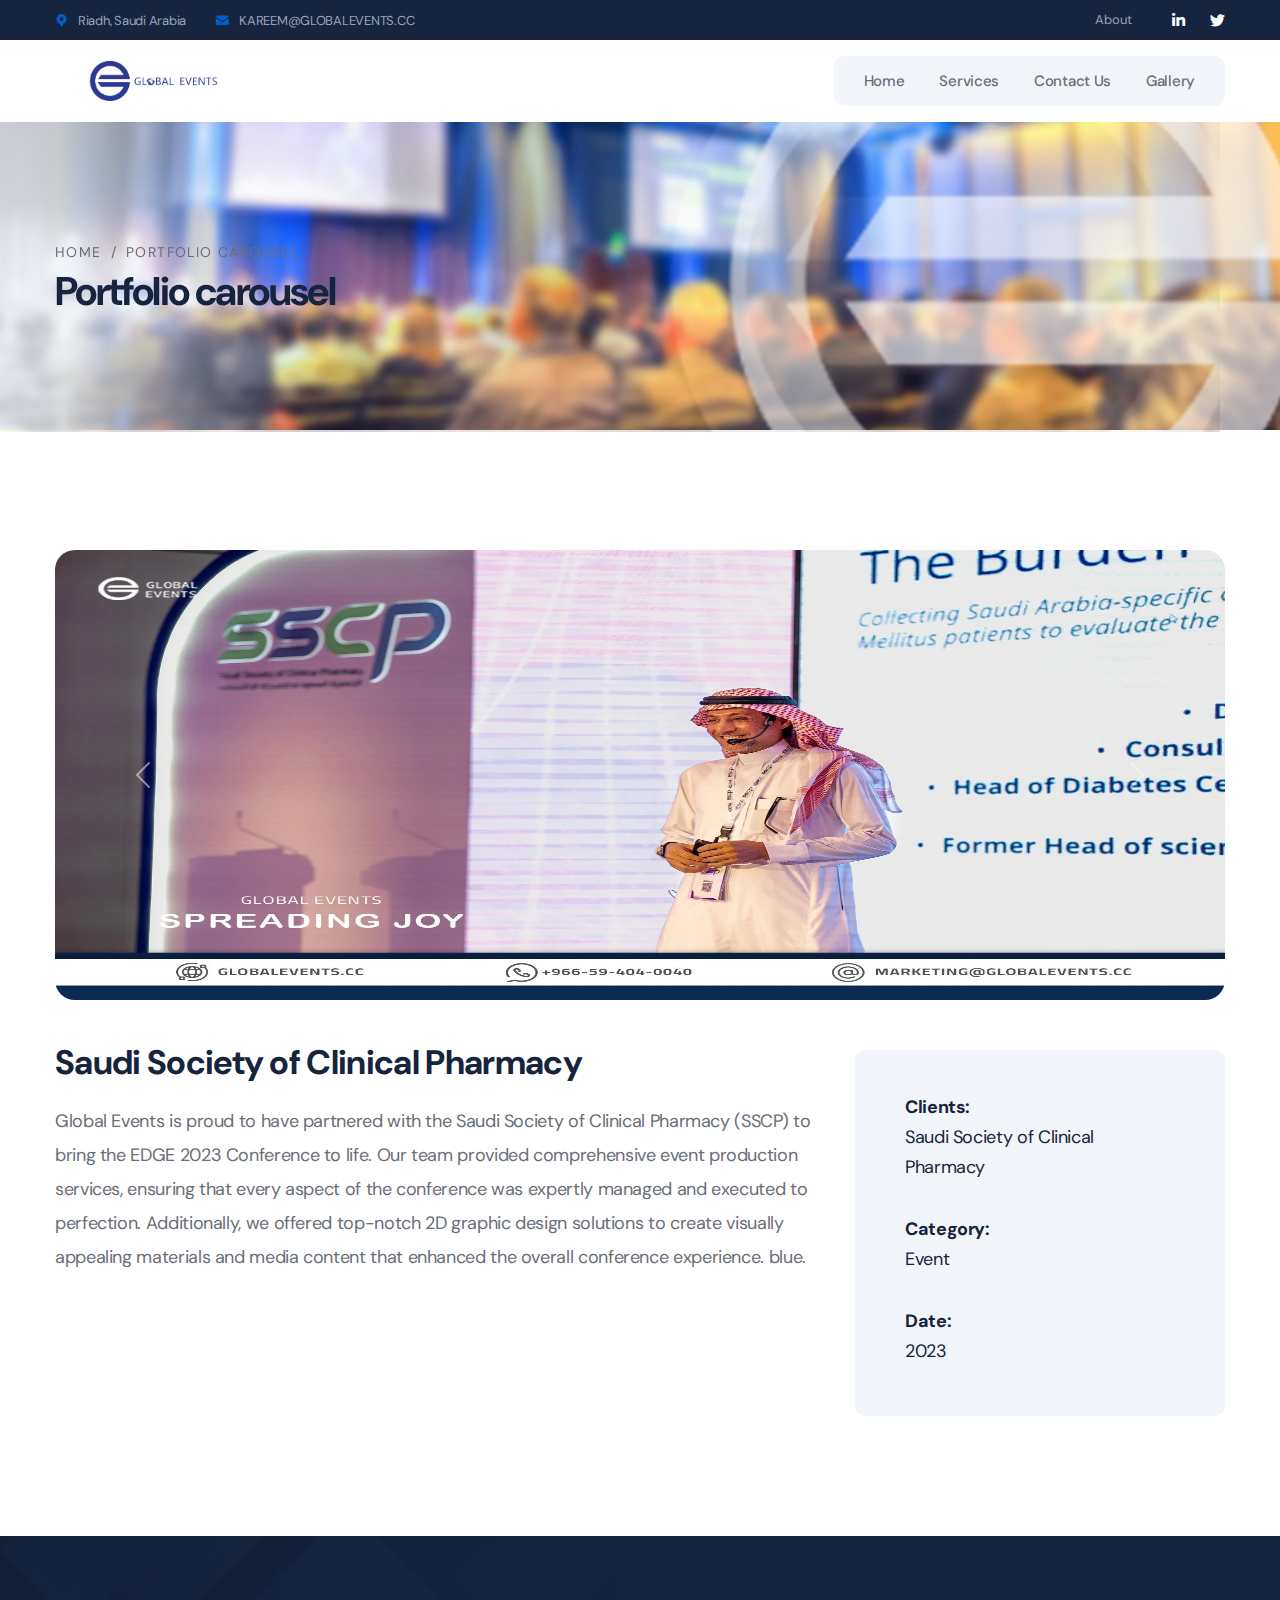
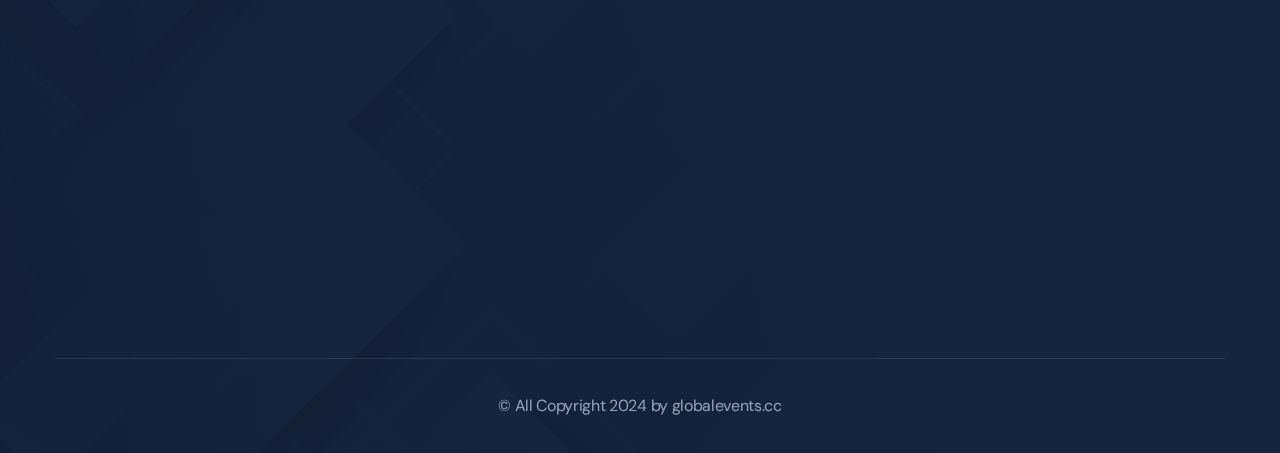
<file: edge.html>
<!DOCTYPE html>
<html lang="en">


<!-- Mirrored from pixydrops.com/insur-html/main-html/index3.html by HTTrack Website Copier/3.x [XR&CO'2014], Tue, 19 Mar 2024 11:12:34 GMT -->
<!-- Added by HTTrack --><meta http-equiv="content-type" content="text/html;charset=utf-8" /><!-- /Added by HTTrack -->
<head>
    <meta charset="UTF-8">
    <meta name="viewport" content="width=device-width, initial-scale=1.0">
    <title> Services </title>
    <!-- favicons Icons -->
    <link rel="apple-touch-icon" sizes="180x180" href="assets/images/favicons/apple-touch-icon.png">
    <link rel="icon" type="image/png" sizes="32x32" href="assets/images/favicon.png">
    <link rel="icon" type="image/png" sizes="16x16" href="assets/images/favicon.png">
    <link rel="manifest" href="assets/images/favicons/site.webmanifest">
    <meta name="description" content="Services  ">

    <!-- fonts -->
    <link rel="preconnect" href="https://fonts.googleapis.com/">

    <link rel="preconnect" href="https://fonts.gstatic.com/" crossorigin>

    <link
        href="https://fonts.googleapis.com/css2?family=DM+Sans:ital,wght@0,400;0,500;0,700;1,400;1,500;1,700&amp;display=swap"
        rel="stylesheet">


    <link rel="stylesheet" href="assets/vendors/bootstrap/css/bootstrap.min.css">
    <link rel="stylesheet" href="assets/vendors/animate/animate.min.css">
    <link rel="stylesheet" href="assets/vendors/animate/custom-animate.css">
    <link rel="stylesheet" href="assets/vendors/fontawesome/css/all.min.css">
    <link rel="stylesheet" href="assets/vendors/jarallax/jarallax.css">
    <link rel="stylesheet" href="assets/vendors/jquery-magnific-popup/jquery.magnific-popup.css">
    <link rel="stylesheet" href="assets/vendors/nouislider/nouislider.min.css">
    <link rel="stylesheet" href="assets/vendors/nouislider/nouislider.pips.css">
    <link rel="stylesheet" href="assets/vendors/odometer/odometer.min.css">
    <link rel="stylesheet" href="assets/vendors/swiper/swiper.min.css">
    <link rel="stylesheet" href="assets/vendors/insur-icons/style.css">
    <link rel="stylesheet" href="assets/vendors/insur-two-icon/style.css">
    <link rel="stylesheet" href="assets/vendors/tiny-slider/tiny-slider.min.css">
    <link rel="stylesheet" href="assets/vendors/reey-font/stylesheet.css">
    <link rel="stylesheet" href="assets/vendors/owl-carousel/owl.carousel.min.css">
    <link rel="stylesheet" href="assets/vendors/owl-carousel/owl.theme.default.min.css">
    <link rel="stylesheet" href="assets/vendors/bxslider/jquery.bxslider.css">
    <link rel="stylesheet" href="assets/vendors/bootstrap-select/css/bootstrap-select.min.css">
    <link rel="stylesheet" href="assets/vendors/vegas/vegas.min.css">
    <link rel="stylesheet" href="assets/vendors/jquery-ui/jquery-ui.css">
    <link rel="stylesheet" href="assets/vendors/timepicker/timePicker.css">

    <!-- template styles -->
    <link rel="stylesheet" id="langLtr" href="assets/css/insur.css">
</head>

<body class="custom-cursor">


    <div class="preloader">
        <div class="preloader__image"></div>
    </div>
    <!-- /.preloader -->


    <div class="page-wrapper">
        <header class="main-header clearfix">
            <div class="main-header__top">
                <div class="container">
                    <div class="main-header__top-inner">
                        <div class="main-header__top-address">
                            <ul class="list-unstyled main-header__top-address-list">
                                <li>
                                    <i class="icon">
                                        <span class="icon-pin"></span>
                                    </i>
                                    <div class="text">
                                        <p>Riadh, Saudi Arabia</p>
                                    </div>
                                </li>
                                <li>
                                    <i class="icon">
                                        <span class="icon-email"></span>
                                    </i>
                                    <div class="text">
                                        <p><a href="mailto:KAREEM@GLOBALEVENTS.CC">KAREEM@GLOBALEVENTS.CC</a></p>
                                    </div>
                                </li>
                            </ul>
                        </div>
                        <div class="main-header__top-right">
                            <div class="main-header__top-menu-box">
                                <ul class="list-unstyled main-header__top-menu">
                                    <li><a href="about.html">About</a></li>
                                </ul>
                            </div>
                            <div class="main-header__top-social-box">
                                <div class="main-header__top-social">
                                    <a href="https://www.linkedin.com/company/global-events-conferences"><i class="fab fa-linkedin-in"></i></a>
                                    <a href="https://twitter.com/GlobalEvents23"><i class="fab fa-twitter"></i></a>
                                    
                                </div>
                            </div>
                        </div>
                    </div>
                </div>
            </div>
            <nav class="main-menu clearfix">
                <div class="main-menu__wrapper clearfix">
                    <div class="container">
                        <div class="main-menu__wrapper-inner clearfix">
                            <div class="main-menu__left">
                                <div class="main-menu__logo">
                                    <a href="index.html"><img src="./logoG.png" alt="" height="40px"></a>
                                </div>
                                <div class="main-menu__main-menu-box">
                                    <div class="main-menu__main-menu-box-inner">
                                        <a href="#" class="mobile-nav__toggler"><i class="fa fa-bars"></i></a>
                                        <ul class="main-menu__list">
                                            
                                            <li class="dropdown">
                                                <a href="index.html">Home</a>
                                                <!-- <ul>
                                                    <li><a href="about.html">About</a></li>
                                                    <li class="is-new-menu"><a href="sign-in.html">Sign in</a></li>
                                                    <li class="is-new-menu"><a href="make-a-claim-death.html">Make a
                                                            claim</a>
                                                    </li>
                                                    <li class="is-new-menu"><a href="policy-proposal.html">Policy
                                                            proposal</a></li>
                                                    <li><a href="portfolio.html">Portfolio</a></li>
                                                    <li><a href="portfolio-carousel.html">Portfolio carousel</a></li>
                                                    <li><a href="portfolio-details.html">Portfolio details</a></li>
                                                    <li><a href="team-page.html">Team</a></li>
                                                    <li><a href="team-carousel.html">Team carousel</a></li>
                                                    <li><a href="team-details.html">Team details</a></li>
                                                    <li><a href="testimonial.html">Testimonials</a></li>
                                                    <li><a href="testimonial-carousel.html">Teatimonials carousel</a>
                                                    </li>
                                                    <li><a href="pricing.html">Pricing</a></li>
                                                    <li><a href="faq.html">FAQs</a></li>
                                                    <li><a href="404.html">404 error</a></li>
                                                </ul> -->
                                            </li>
                                            <li class="dropdown">
                                                <a href="./services.html">Services</a>
                                                <!-- <ul>
                                                    <li><a href="insurance-01.html">Insurance 01</a></li>
                                                    <li><a href="insurance-02.html">Insurance 02</a></li>
                                                    <li><a href="insurance-03.html">Insurance 03</a></li>
                                                    <li><a href="car-insurance.html">Car insurance</a></li>
                                                    <li><a href="life-insurance.html">Life insurance</a></li>
                                                    <li><a href="home-insurance.html">Home insurance</a>
                                                    </li>
                                                    <li><a href="health-insurance.html">Health insurance</a></li>
                                                    <li><a href="business-insurance.html">Business insurance</a></li>
                                                    <li><a href="fire-insurance.html">Fire insurance</a></li>
                                                    <li><a href="marriage-insurance.html">Marriage insurance</a></li>
                                                    <li><a href="travel-insurance.html">Travel insurance</a></li>
                                                </ul> -->
                                            </li>
                                            <li class="dropdown">
                                                <a href="contact.html">Contact Us</a>
                                                <!-- <ul>
                                                    <li><a href="products.html">Shop</a></li>
                                                    <li><a href="product-details.html">Shop details</a></li>
                                                    <li><a href="cart.html">Cart</a></li>
                                                    <li><a href="checkout.html">Checkout</a></li>
                                                </ul> -->
                                            </li>
                                            <li class="dropdown">
                                                <a href="./gallery.html"> Gallery</a>
                                                <!-- <ul>
                                                    <li><a href="news.html">News</a></li>
                                                    <li><a href="news-carousel.html">News carousel</a></li>
                                                    <li><a href="news-sidebar.html">News right sidebar</a></li>
                                                    <li class="is-new-menu"><a href="news-sidebar-left.html">News left
                                                            sidebar</a></li>
                                                    <li><a href="news-details.html">News details</a></li>
                                                </ul> -->
                                            </li>
                                            
                                        </ul>
                                    </div>
                                    
                                </div>
                            </div>
                            
                        </div>
                    </div>
                </div>
            </nav>
        </header>


        <div class="stricky-header stricked-menu main-menu">
            <div class="sticky-header__content"></div>
            
            <!-- /.sticky-header__content -->
        </div>
        <!--Main Slider Start-->
       
       
        <section class="page-header">
            <div class="page-header-bg" style="background-image: url(./por.jpeg)">
            </div>
            <div class="page-header-shape-1"><img src="./por.jpeg" alt=""></div>
            <div class="container">
                <div class="page-header__inner">
                    <ul class="thm-breadcrumb list-unstyled">
                        <li><a href="index.html">Home</a></li>
                        <li><span>/</span></li>
                        <li>portfolio carousel</li>
                    </ul>
                    <h2>Portfolio carousel</h2>
                </div>
            </div>
        </section>



        <section class="portfolio-details">
            <div class="container">
                <div class="row">
                    <div class="col-xl-12">
                        <div class="portfolio-details__img">
                            <div id="carouselExampleInterval" class="carousel slide" data-bs-ride="carousel">
                                <div class="carousel-inner">
                                  <div class="carousel-item active" data-bs-interval="10000">
                                    <img src="./images/EDGE/1.webp" class="d-block w-100" alt="...">
                                  </div>
                                  <div class="carousel-item" data-bs-interval="2000">
                                    <img src="./images/EDGE/2.webp" class="d-block w-100" alt="...">
                                  </div>
                                  <div class="carousel-item">
                                    <img src="./images/EDGE/3.webp" class="d-block w-100" alt="...">
                                  </div>

                                  <!-- <div class="carousel-item active" data-bs-interval="10000">
                                    <img src="./images/EDGE/4.jpg" class="d-block w-100" alt="...">
                                  </div>
                                  <div class="carousel-item" data-bs-interval="2000">
                                    <img src="./images/EDGE/5.jpg" class="d-block w-100" alt="...">
                                  </div>
                                  <div class="carousel-item">
                                    <img src="./images/EDGE/6.jpg" class="d-block w-100" alt="...">
                                  </div> -->




                                </div>
                                <button class="carousel-control-prev" type="button" data-bs-target="#carouselExampleInterval" data-bs-slide="prev">
                                  <span class="carousel-control-prev-icon" aria-hidden="true"></span>
                                  <span class="visually-hidden">Previous</span>
                                </button>
                                <button class="carousel-control-next" type="button" data-bs-target="#carouselExampleInterval" data-bs-slide="next">
                                  <span class="carousel-control-next-icon" aria-hidden="true"></span>
                                  <span class="visually-hidden">Next</span>
                                </button>
                              </div>
                        </div>
                    </div>
                </div>
                <div class="portfolio-details__content">
                    <div class="row">
                        <div class="col-xl-8 col-lg-8">
                            <div class="portfolio-details__content-left">
                                <h3 class="portfolio-details__title">Saudi Society of Clinical Pharmacy </h3>
                                
                                <p class="portfolio-details__text-2">Global Events is proud to have partnered with the Saudi Society of Clinical Pharmacy (SSCP) to bring the EDGE 2023 Conference to life. Our team provided comprehensive event production services, ensuring that every aspect of the conference was expertly managed and executed to perfection. Additionally, we offered top-notch 2D graphic design solutions to create visually appealing materials and media content that enhanced the overall conference experience.

                                    blue.</p>
                            </div>
                        </div>
                        <div class="col-xl-4 col-lg-4">
                            <div class="portfolio-details__content-right">
                                <div class="portfolio-details__details-box">
                                    <ul class="list-unstyled portfolio-details__details-list">
                                        <li>
                                            <p class="portfolio-details__client">Clients:</p>
                                            <h4 class="portfolio-details__name">Saudi Society of Clinical Pharmacy</h4>
                                        </li>
                                        <li>
                                            <p class="portfolio-details__client">Category:</p>
                                            <h4 class="portfolio-details__name">Event</h4>
                                        </li>
                                        <li>
                                            <p class="portfolio-details__client">Date:</p>
                                            <h4 class="portfolio-details__name">2023</h4>
                                        </li>
                                        <!-- <li>
                                            <div class="portfolio-details__social">
                                                <a href="#"><i class="fab fa-twitter"></i></a>
                                                <a href="#"><i class="fab fa-facebook"></i></a>
                                                <a href="#"><i class="fab fa-pinterest-p"></i></a>
                                                <a href="#"><i class="fab fa-instagram"></i></a>
                                            </div>
                                        </li> -->
                                    </ul>
                                </div>
                            </div>
                        </div>
                    </div>
                </div>
            </div>
        </section>
       
     
        <!--Site Footer Start-->
        <footer class="site-footer">
            <div class="site-footer-bg" style="background-image: url(assets/images/backgrounds/site-footer-bg.png);">
            </div>
            <div class="container">
                <div class="site-footer__top">
                    <div class="row">
                        <div class="col-xl-3 col-lg-6 col-md-6 wow fadeInUp" data-wow-delay="100ms">
                            <div class="footer-widget__column footer-widget__about">
                                <div class="footer-widget__logo">
                                    <a href="index.html"><img src="logo-f.png" alt="" height="50px"></a>
                                </div>
                                <div class="footer-widget__about-text-box">
                                    <p class="footer-widget__about-text">
                                        Passionate event management company in Saudi Arabia offering innovative solutions since 2007.
                                    </p>
                                </div>
                                <div class="site-footer__social">
                                    <a href="https://www.linkedin.com/company/global-events-conferences"><i class="fab fa-linkedin-in"></i></a>
                                    <a href="https://twitter.com/GlobalEvents23"><i class="fab fa-twitter"></i></a>
                                    
                                </div>
                            </div>
                        </div>
                        <div class="col-xl-3 col-lg-6 col-md-6 wow fadeInUp" data-wow-delay="200ms">
                            <div class="footer-widget__column footer-widget__contact clearfix">
                                <h3 class="footer-widget__title">Contact</h3>
                                <ul class="footer-widget__contact-list list-unstyled clearfix">
                                    <li>
                                        <div class="icon">
                                            <span class="icon-email"></span>
                                        </div>
                                        <div class="text">
                                            <p><a href="mailto:KAREEM@GLOBALEVENTS.CC">KAREEM@GLOBALEVENTS.CC</a></p>
                                        </div>
                                    </li>
                                    <li>
                                        <div class="icon">
                                            <span class="icon-pin"></span>
                                        </div>
                                        <div class="text">
                                            <p>Riadh, Saudi Arabia</p>
                                        </div>
                                    </li>
                                </ul>
                                <div class="footer-widget__open-hour">
                                    <h3 class="footer-widget__open-hour-title">Open Hours</h3>
                                    <h3 class="footer-widget__open-hour-text">sun – thu: 8:00 am to 6:00 pm 
                                        </h3>
                                </div>
                               
                            </div>
                        </div>


                        <div class="col-xl-3 col-lg-6 col-md-6 wow fadeInUp" data-wow-delay="300ms">
                            <div class="footer-widget__column footer-widget__gallery clearfix">
                                <h3 class="footer-widget__title">our gallery</h3>
                                <ul class="footer-widget__gallery-list list-unstyled clearfix">
                                    <li>
                                        <div class="footer-widget__gallery-img">
                                            <img src="./ceo.png" style="width: 80px;"  alt="">
                                            <a href="ceo.html"><span class="fa fa-link"></span></a>
                                        </div>
                                    </li>
                                    <li>
                                        <div class="footer-widget__gallery-img">
                                            <img src="./ferari.png" style="width: 80px;"  alt="">
                                            <a href="ferari.html"><span class="fa fa-link"></span></a>
                                        </div>
                                    </li>
                                    <li>
                                        <div class="footer-widget__gallery-img">
                                            <img src="./sifa2018.png"  style="width: 80px;" alt="">
                                            <a href="sifa18.html"><span class="fa fa-link"></span></a>
                                        </div>
                                    </li>
                                </ul>
                            </div>
                        </div> 

                    </div>
                </div>
                <div class="site-footer__bottom">
                    <div class="row">
                        <div class="col-xl-12">
                            <div class="site-footer__bottom-inner">
                                <p class="site-footer__bottom-text">© All Copyright 2024 by <a href="#"> globalevents.cc</a>
                                </p>
                            </div>
                        </div>
                    </div>
                </div>
            </div>
        </footer>
        <!--Site Footer End-->


    </div><!-- /.page-wrapper -->
    


    <div class="mobile-nav__wrapper">
        <div class="mobile-nav__overlay mobile-nav__toggler"></div>
        <!-- /.mobile-nav__overlay -->
        <div class="mobile-nav__content">
            <span class="mobile-nav__close mobile-nav__toggler"><i class="fa fa-times"></i></span>

            <div class="logo-box">
                <a href="index.html" aria-label="logo image"><img src="./logo-f.png" width="143"
                        alt=""></a>
            </div>
            <!-- /.logo-box -->
            <div class="mobile-nav__container">



            </div>
            <!-- /.mobile-nav__container -->

            <ul class="mobile-nav__contact list-unstyled">
                <li>
                    <i class="fa fa-envelope"></i>
                    <a href="mailto:KAREEM@GLOBALEVENTS.CC">KAREEM@GLOBALEVENTS.CC</a>
                </li>
                <li>
                    <i class="fa fa-phone-alt"></i>
                    <a href="tel:92 (003) 68-090">92 (003) 68-090</a>
                </li>
            </ul><!-- /.mobile-nav__contact -->
            <div class="mobile-nav__top">
                <div class="mobile-nav__social">  
                    <a href="https://www.linkedin.com/company/global-events-conferences" class="fab fa-linkedin-in"></a>

                    <a href="https://twitter.com/GlobalEvents23" class="fab fa-twitter"></a>
                  
                </div><!-- /.mobile-nav__social -->
            </div><!-- /.mobile-nav__top -->



        </div>
        <!-- /.mobile-nav__content -->
    </div>
    <!-- /.mobile-nav__wrapper -->

    <div class="search-popup">
        <div class="search-popup__overlay search-toggler"></div>
        <!-- /.search-popup__overlay -->
        <div class="search-popup__content">
            <form action="#">
                <label for="search" class="sr-only">search here</label><!-- /.sr-only -->
                <input type="text" id="search" placeholder="Search Here...">
                <button type="submit" aria-label="search submit" class="thm-btn">
                    <i class="icon-magnifying-glass"></i>
                </button>
            </form>
        </div>
        <!-- /.search-popup__content -->
    </div>
    <!-- /.search-popup -->

    <a href="#" data-target="html" class="scroll-to-target scroll-to-top"><i class="fa fa-angle-up"></i></a>


    <script src="assets/vendors/jquery/jquery-3.6.0.min.js"></script>
    <script src="assets/vendors/bootstrap/js/bootstrap.bundle.min.js"></script>
    <script src="assets/vendors/jarallax/jarallax.min.js"></script>
    <script src="assets/vendors/jquery-ajaxchimp/jquery.ajaxchimp.min.js"></script>
    <script src="assets/vendors/jquery-appear/jquery.appear.min.js"></script>
    <script src="assets/vendors/jquery-circle-progress/jquery.circle-progress.min.js"></script>
    <script src="assets/vendors/jquery-magnific-popup/jquery.magnific-popup.min.js"></script>
    <script src="assets/vendors/jquery-validate/jquery.validate.min.js"></script>
    <script src="assets/vendors/nouislider/nouislider.min.js"></script>
    <script src="assets/vendors/odometer/odometer.min.js"></script>
    <script src="assets/vendors/swiper/swiper.min.js"></script>
    <script src="assets/vendors/tiny-slider/tiny-slider.min.js"></script>
    <script src="assets/vendors/wnumb/wNumb.min.js"></script>
    <script src="assets/vendors/wow/wow.js"></script>
    <script src="assets/vendors/isotope/isotope.js"></script>
    <script src="assets/vendors/countdown/countdown.min.js"></script>
    <script src="assets/vendors/owl-carousel/owl.carousel.min.js"></script>
    <script src="assets/vendors/bxslider/jquery.bxslider.min.js"></script>
    <script src="assets/vendors/bootstrap-select/js/bootstrap-select.min.js"></script>
    <script src="assets/vendors/vegas/vegas.min.js"></script>
    <script src="assets/vendors/jquery-ui/jquery-ui.js"></script>
    <script src="assets/vendors/timepicker/timePicker.js"></script>
    <script src="assets/vendors/circleType/jquery.circleType.js"></script>
    <script src="assets/vendors/circleType/jquery.lettering.min.js"></script>
    <!-- template js -->
    <script src="assets/js/insur.js"></script>

</body>


</html>
</file>
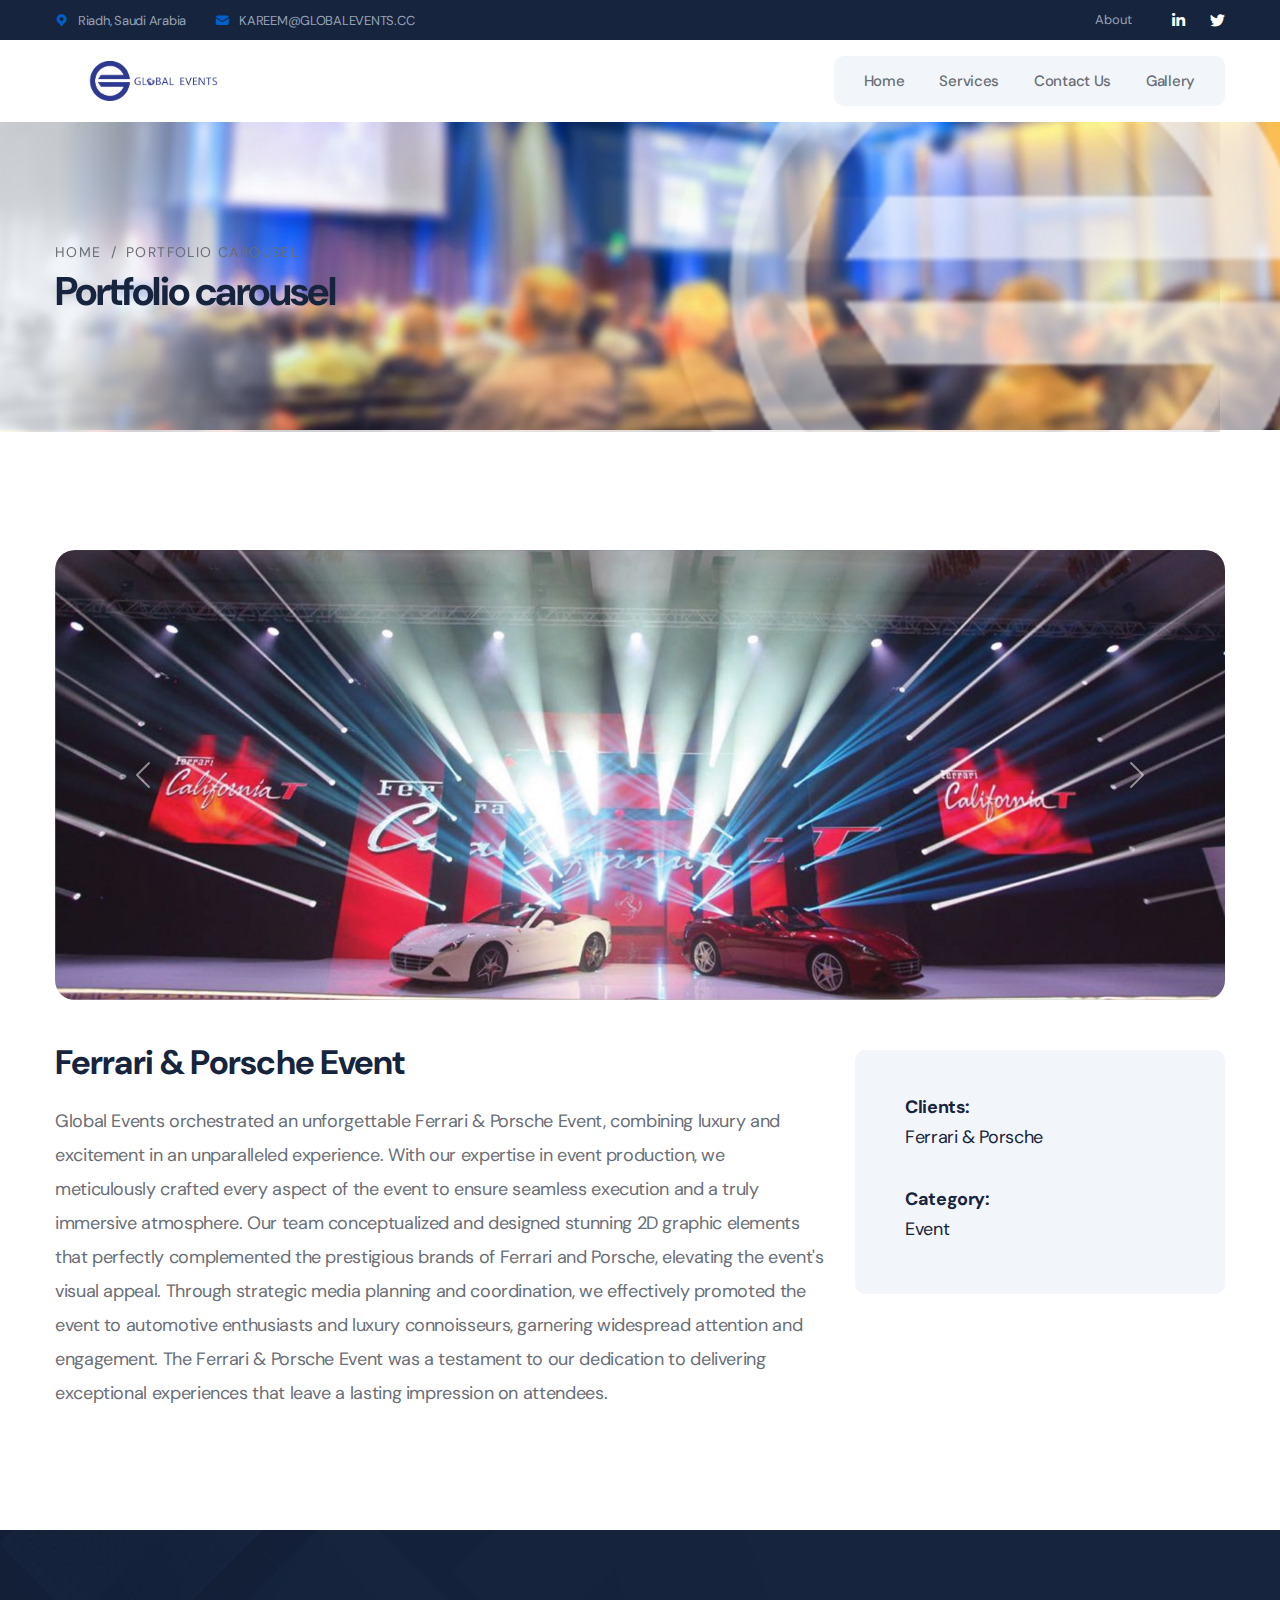
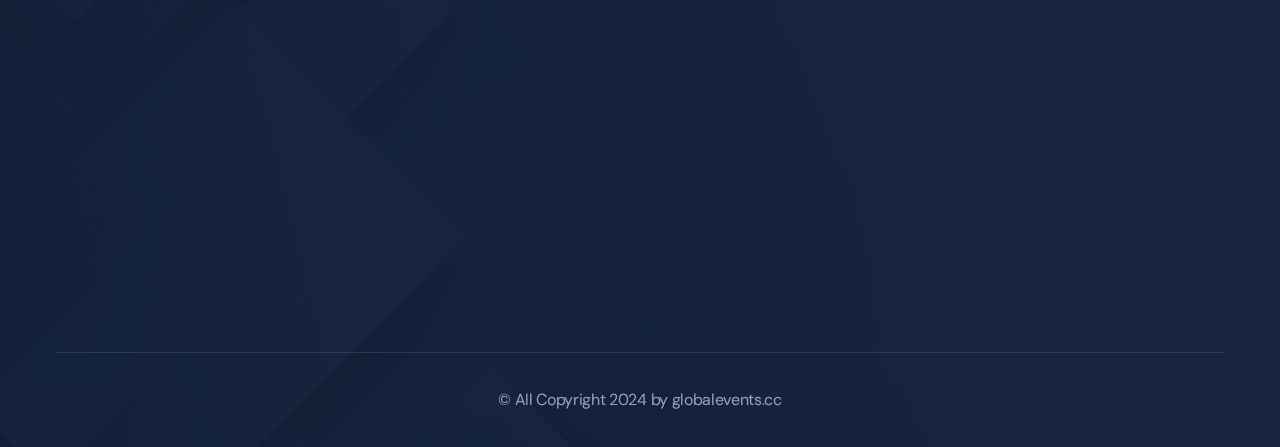
<file: ferari.html>
<!DOCTYPE html>
<html lang="en">


<!-- Mirrored from pixydrops.com/insur-html/main-html/index3.html by HTTrack Website Copier/3.x [XR&CO'2014], Tue, 19 Mar 2024 11:12:34 GMT -->
<!-- Added by HTTrack --><meta http-equiv="content-type" content="text/html;charset=utf-8" /><!-- /Added by HTTrack -->
<head>
    <meta charset="UTF-8">
    <meta name="viewport" content="width=device-width, initial-scale=1.0">
    <title> Services </title>
    <!-- favicons Icons -->
    <link rel="apple-touch-icon" sizes="180x180" href="assets/images/favicons/apple-touch-icon.png">
    <link rel="icon" type="image/png" sizes="32x32" href="assets/images/favicon.png">
    <link rel="icon" type="image/png" sizes="16x16" href="assets/images/favicon.png">
    <link rel="manifest" href="assets/images/favicons/site.webmanifest">
    <meta name="description" content="Services  ">

    <!-- fonts -->
    <link rel="preconnect" href="https://fonts.googleapis.com/">

    <link rel="preconnect" href="https://fonts.gstatic.com/" crossorigin>

    <link
        href="https://fonts.googleapis.com/css2?family=DM+Sans:ital,wght@0,400;0,500;0,700;1,400;1,500;1,700&amp;display=swap"
        rel="stylesheet">


    <link rel="stylesheet" href="assets/vendors/bootstrap/css/bootstrap.min.css">
    <link rel="stylesheet" href="assets/vendors/animate/animate.min.css">
    <link rel="stylesheet" href="assets/vendors/animate/custom-animate.css">
    <link rel="stylesheet" href="assets/vendors/fontawesome/css/all.min.css">
    <link rel="stylesheet" href="assets/vendors/jarallax/jarallax.css">
    <link rel="stylesheet" href="assets/vendors/jquery-magnific-popup/jquery.magnific-popup.css">
    <link rel="stylesheet" href="assets/vendors/nouislider/nouislider.min.css">
    <link rel="stylesheet" href="assets/vendors/nouislider/nouislider.pips.css">
    <link rel="stylesheet" href="assets/vendors/odometer/odometer.min.css">
    <link rel="stylesheet" href="assets/vendors/swiper/swiper.min.css">
    <link rel="stylesheet" href="assets/vendors/insur-icons/style.css">
    <link rel="stylesheet" href="assets/vendors/insur-two-icon/style.css">
    <link rel="stylesheet" href="assets/vendors/tiny-slider/tiny-slider.min.css">
    <link rel="stylesheet" href="assets/vendors/reey-font/stylesheet.css">
    <link rel="stylesheet" href="assets/vendors/owl-carousel/owl.carousel.min.css">
    <link rel="stylesheet" href="assets/vendors/owl-carousel/owl.theme.default.min.css">
    <link rel="stylesheet" href="assets/vendors/bxslider/jquery.bxslider.css">
    <link rel="stylesheet" href="assets/vendors/bootstrap-select/css/bootstrap-select.min.css">
    <link rel="stylesheet" href="assets/vendors/vegas/vegas.min.css">
    <link rel="stylesheet" href="assets/vendors/jquery-ui/jquery-ui.css">
    <link rel="stylesheet" href="assets/vendors/timepicker/timePicker.css">

    <!-- template styles -->
    <link rel="stylesheet" id="langLtr" href="assets/css/insur.css">
</head>

<body class="custom-cursor">


    <div class="preloader">
        <div class="preloader__image"></div>
    </div>
    <!-- /.preloader -->


    <div class="page-wrapper">
        <header class="main-header clearfix">
            <div class="main-header__top">
                <div class="container">
                    <div class="main-header__top-inner">
                        <div class="main-header__top-address">
                            <ul class="list-unstyled main-header__top-address-list">
                                <li>
                                    <i class="icon">
                                        <span class="icon-pin"></span>
                                    </i>
                                    <div class="text">
                                        <p>Riadh, Saudi Arabia</p>
                                    </div>
                                </li>
                                <li>
                                    <i class="icon">
                                        <span class="icon-email"></span>
                                    </i>
                                    <div class="text">
                                        <p><a href="mailto:KAREEM@GLOBALEVENTS.CC">KAREEM@GLOBALEVENTS.CC</a></p>
                                    </div>
                                </li>
                            </ul>
                        </div>
                        <div class="main-header__top-right">
                            <div class="main-header__top-menu-box">
                                <ul class="list-unstyled main-header__top-menu">
                                    <li><a href="about.html">About</a></li>
                                </ul>
                            </div>
                            <div class="main-header__top-social-box">
                                <div class="main-header__top-social">
                                    <a href="https://www.linkedin.com/company/global-events-conferences"><i class="fab fa-linkedin-in"></i></a>
                                    <a href="https://twitter.com/GlobalEvents23"><i class="fab fa-twitter"></i></a>
                                    
                                </div>
                            </div>
                        </div>
                    </div>
                </div>
            </div>
            <nav class="main-menu clearfix">
                <div class="main-menu__wrapper clearfix">
                    <div class="container">
                        <div class="main-menu__wrapper-inner clearfix">
                            <div class="main-menu__left">
                                <div class="main-menu__logo">
                                    <a href="index.html"><img src="./logoG.png" alt="" height="40px"></a>
                                </div>
                                <div class="main-menu__main-menu-box">
                                    <div class="main-menu__main-menu-box-inner">
                                        <a href="#" class="mobile-nav__toggler"><i class="fa fa-bars"></i></a>
                                        <ul class="main-menu__list">
                                            
                                            <li class="dropdown">
                                                <a href="index.html">Home</a>
                                                <!-- <ul>
                                                    <li><a href="about.html">About</a></li>
                                                    <li class="is-new-menu"><a href="sign-in.html">Sign in</a></li>
                                                    <li class="is-new-menu"><a href="make-a-claim-death.html">Make a
                                                            claim</a>
                                                    </li>
                                                    <li class="is-new-menu"><a href="policy-proposal.html">Policy
                                                            proposal</a></li>
                                                    <li><a href="portfolio.html">Portfolio</a></li>
                                                    <li><a href="portfolio-carousel.html">Portfolio carousel</a></li>
                                                    <li><a href="portfolio-details.html">Portfolio details</a></li>
                                                    <li><a href="team-page.html">Team</a></li>
                                                    <li><a href="team-carousel.html">Team carousel</a></li>
                                                    <li><a href="team-details.html">Team details</a></li>
                                                    <li><a href="testimonial.html">Testimonials</a></li>
                                                    <li><a href="testimonial-carousel.html">Teatimonials carousel</a>
                                                    </li>
                                                    <li><a href="pricing.html">Pricing</a></li>
                                                    <li><a href="faq.html">FAQs</a></li>
                                                    <li><a href="404.html">404 error</a></li>
                                                </ul> -->
                                            </li>
                                            <li class="dropdown">
                                                <a href="./services.html">Services</a>
                                                <!-- <ul>
                                                    <li><a href="insurance-01.html">Insurance 01</a></li>
                                                    <li><a href="insurance-02.html">Insurance 02</a></li>
                                                    <li><a href="insurance-03.html">Insurance 03</a></li>
                                                    <li><a href="car-insurance.html">Car insurance</a></li>
                                                    <li><a href="life-insurance.html">Life insurance</a></li>
                                                    <li><a href="home-insurance.html">Home insurance</a>
                                                    </li>
                                                    <li><a href="health-insurance.html">Health insurance</a></li>
                                                    <li><a href="business-insurance.html">Business insurance</a></li>
                                                    <li><a href="fire-insurance.html">Fire insurance</a></li>
                                                    <li><a href="marriage-insurance.html">Marriage insurance</a></li>
                                                    <li><a href="travel-insurance.html">Travel insurance</a></li>
                                                </ul> -->
                                            </li>
                                            <li class="dropdown">
                                                <a href="contact.html">Contact Us</a>
                                                <!-- <ul>
                                                    <li><a href="products.html">Shop</a></li>
                                                    <li><a href="product-details.html">Shop details</a></li>
                                                    <li><a href="cart.html">Cart</a></li>
                                                    <li><a href="checkout.html">Checkout</a></li>
                                                </ul> -->
                                            </li>
                                            <li class="dropdown">
                                                <a href="./gallery.html"> Gallery</a>
                                                <!-- <ul>
                                                    <li><a href="news.html">News</a></li>
                                                    <li><a href="news-carousel.html">News carousel</a></li>
                                                    <li><a href="news-sidebar.html">News right sidebar</a></li>
                                                    <li class="is-new-menu"><a href="news-sidebar-left.html">News left
                                                            sidebar</a></li>
                                                    <li><a href="news-details.html">News details</a></li>
                                                </ul> -->
                                            </li>
                                            
                                        </ul>
                                    </div>
                                    
                                </div>
                            </div>
                            
                        </div>
                    </div>
                </div>
            </nav>
        </header>


        <div class="stricky-header stricked-menu main-menu">
            <div class="sticky-header__content"></div>
            
            <!-- /.sticky-header__content -->
        </div>
        <!--Main Slider Start-->
       
       
        <section class="page-header">
            <div class="page-header-bg" style="background-image: url(./por.jpeg)">
            </div>
            <div class="page-header-shape-1"><img src="./por.jpeg" alt=""></div>
            <div class="container">
                <div class="page-header__inner">
                    <ul class="thm-breadcrumb list-unstyled">
                        <li><a href="index.html">Home</a></li>
                        <li><span>/</span></li>
                        <li>portfolio carousel</li>
                    </ul>
                    <h2>Portfolio carousel</h2>
                </div>
            </div>
        </section>



        <section class="portfolio-details">
            <div class="container">
                <div class="row">
                    <div class="col-xl-12">
                        <div class="portfolio-details__img">
                            <div id="carouselExampleInterval" class="carousel slide" data-bs-ride="carousel">
                                <div class="carousel-inner">
                                  <div class="carousel-item active" data-bs-interval="10000">
                                    <img src="./images/ferari/1.jpeg" class="d-block w-100" alt="...">
                                  </div>
                                  <div class="carousel-item" data-bs-interval="2000">
                                    <img src="./images/ferari/2.jpeg" class="d-block w-100" alt="...">
                                  </div>
                                  <div class="carousel-item">
                                    <img src="./images/ferari/3.jpeg" class="d-block w-100" alt="...">
                                  </div>

                                  <!-- <div class="carousel-item active" data-bs-interval="10000">
                                    <img src="./images/EDGE/4.jpg" class="d-block w-100" alt="...">
                                  </div>
                                  <div class="carousel-item" data-bs-interval="2000">
                                    <img src="./images/EDGE/5.jpg" class="d-block w-100" alt="...">
                                  </div>
                                  <div class="carousel-item">
                                    <img src="./images/EDGE/6.jpg" class="d-block w-100" alt="...">
                                  </div> -->




                                </div>
                                <button class="carousel-control-prev" type="button" data-bs-target="#carouselExampleInterval" data-bs-slide="prev">
                                  <span class="carousel-control-prev-icon" aria-hidden="true"></span>
                                  <span class="visually-hidden">Previous</span>
                                </button>
                                <button class="carousel-control-next" type="button" data-bs-target="#carouselExampleInterval" data-bs-slide="next">
                                  <span class="carousel-control-next-icon" aria-hidden="true"></span>
                                  <span class="visually-hidden">Next</span>
                                </button>
                              </div>
                        </div>
                    </div>
                </div>
                <div class="portfolio-details__content">
                    <div class="row">
                        <div class="col-xl-8 col-lg-8">
                            <div class="portfolio-details__content-left">
                                <h3 class="portfolio-details__title">Ferrari & Porsche Event </h3>
                                
                                <p class="portfolio-details__text-2">Global Events orchestrated an unforgettable Ferrari & Porsche Event, combining luxury and excitement in an unparalleled experience. With our expertise in event production, we meticulously crafted every aspect of the event to ensure seamless execution and a truly immersive atmosphere. Our team conceptualized and designed stunning 2D graphic elements that perfectly complemented the prestigious brands of Ferrari and Porsche, elevating the event's visual appeal. Through strategic media planning and coordination, we effectively promoted the event to automotive enthusiasts and luxury connoisseurs, garnering widespread attention and engagement. The Ferrari & Porsche Event was a testament to our dedication to delivering exceptional experiences that leave a lasting impression on attendees.</p>
                            </div>
                        </div>
                        <div class="col-xl-4 col-lg-4">
                            <div class="portfolio-details__content-right">
                                <div class="portfolio-details__details-box">
                                    <ul class="list-unstyled portfolio-details__details-list">
                                        <li>
                                            <p class="portfolio-details__client">Clients:</p>
                                            <h4 class="portfolio-details__name">Ferrari & Porsche </h4>
                                        </li>
                                        <li>
                                            <p class="portfolio-details__client">Category:</p>
                                            <h4 class="portfolio-details__name">Event</h4>
                                        </li>
                                        <!-- <li>
                                            <p class="portfolio-details__client">Date:</p>
                                            <h4 class="portfolio-details__name">2023</h4>
                                        </li> -->
                                        <!-- <li>
                                            <div class="portfolio-details__social">
                                                <a href="#"><i class="fab fa-twitter"></i></a>
                                                <a href="#"><i class="fab fa-facebook"></i></a>
                                                <a href="#"><i class="fab fa-pinterest-p"></i></a>
                                                <a href="#"><i class="fab fa-instagram"></i></a>
                                            </div>
                                        </li> -->
                                    </ul>
                                </div>
                            </div>
                        </div>
                    </div>
                </div>
            </div>
        </section>
       
     
        <!--Site Footer Start-->
        <footer class="site-footer">
            <div class="site-footer-bg" style="background-image: url(assets/images/backgrounds/site-footer-bg.png);">
            </div>
            <div class="container">
                <div class="site-footer__top">
                    <div class="row">
                        <div class="col-xl-3 col-lg-6 col-md-6 wow fadeInUp" data-wow-delay="100ms">
                            <div class="footer-widget__column footer-widget__about">
                                <div class="footer-widget__logo">
                                    <a href="index.html"><img src="logo-f.png" alt="" height="50px"></a>
                                </div>
                                <div class="footer-widget__about-text-box">
                                    <p class="footer-widget__about-text">
                                        Passionate event management company in Saudi Arabia offering innovative solutions since 2007.
                                    </p>
                                </div>
                                <div class="site-footer__social">
                                    <a href="https://www.linkedin.com/company/global-events-conferences"><i class="fab fa-linkedin-in"></i></a>
                                    <a href="https://twitter.com/GlobalEvents23"><i class="fab fa-twitter"></i></a>
                                    
                                </div>
                            </div>
                        </div>
                        <div class="col-xl-3 col-lg-6 col-md-6 wow fadeInUp" data-wow-delay="200ms">
                            <div class="footer-widget__column footer-widget__contact clearfix">
                                <h3 class="footer-widget__title">Contact</h3>
                                <ul class="footer-widget__contact-list list-unstyled clearfix">
                                    <li>
                                        <div class="icon">
                                            <span class="icon-email"></span>
                                        </div>
                                        <div class="text">
                                            <p><a href="mailto:KAREEM@GLOBALEVENTS.CC">KAREEM@GLOBALEVENTS.CC</a></p>
                                        </div>
                                    </li>
                                    <li>
                                        <div class="icon">
                                            <span class="icon-pin"></span>
                                        </div>
                                        <div class="text">
                                            <p>Riadh, Saudi Arabia</p>
                                        </div>
                                    </li>
                                </ul>
                                <div class="footer-widget__open-hour">
                                    <h3 class="footer-widget__open-hour-title">Open Hours</h3>
                                    <h3 class="footer-widget__open-hour-text">sun – thu: 8:00 am to 6:00 pm 
                                        </h3>
                                </div>
                               
                            </div>
                        </div>


                        <div class="col-xl-3 col-lg-6 col-md-6 wow fadeInUp" data-wow-delay="300ms">
                            <div class="footer-widget__column footer-widget__gallery clearfix">
                                <h3 class="footer-widget__title">our gallery</h3>
                                <ul class="footer-widget__gallery-list list-unstyled clearfix">
                                    <li>
                                        <div class="footer-widget__gallery-img">
                                            <img src="./ceo.png" style="width: 80px;"  alt="">
                                            <a href="ceo.html"><span class="fa fa-link"></span></a>
                                        </div>
                                    </li>
                                    <li>
                                        <div class="footer-widget__gallery-img">
                                            <img src="./ferari.png" style="width: 80px;"  alt="">
                                            <a href="ferari.html"><span class="fa fa-link"></span></a>
                                        </div>
                                    </li>
                                    <li>
                                        <div class="footer-widget__gallery-img">
                                            <img src="./sifa2018.png"  style="width: 80px;" alt="">
                                            <a href="sifa18.html"><span class="fa fa-link"></span></a>
                                        </div>
                                    </li>
                                </ul>
                            </div>
                        </div> 

                    </div>
                </div>
                <div class="site-footer__bottom">
                    <div class="row">
                        <div class="col-xl-12">
                            <div class="site-footer__bottom-inner">
                                <p class="site-footer__bottom-text">© All Copyright 2024 by <a href="#"> globalevents.cc</a>
                                </p>
                            </div>
                        </div>
                    </div>
                </div>
            </div>
        </footer>
        <!--Site Footer End-->


    </div><!-- /.page-wrapper -->
    


    <div class="mobile-nav__wrapper">
        <div class="mobile-nav__overlay mobile-nav__toggler"></div>
        <!-- /.mobile-nav__overlay -->
        <div class="mobile-nav__content">
            <span class="mobile-nav__close mobile-nav__toggler"><i class="fa fa-times"></i></span>

            <div class="logo-box">
                <a href="index.html" aria-label="logo image"><img src="./logo-f.png" width="143"
                        alt=""></a>
            </div>
            <!-- /.logo-box -->
            <div class="mobile-nav__container">



            </div>
            <!-- /.mobile-nav__container -->

            <ul class="mobile-nav__contact list-unstyled">
                <li>
                    <i class="fa fa-envelope"></i>
                    <a href="mailto:KAREEM@GLOBALEVENTS.CC">KAREEM@GLOBALEVENTS.CC</a>
                </li>
                <li>
                    <i class="fa fa-phone-alt"></i>
                    <a href="tel:92 (003) 68-090">92 (003) 68-090</a>
                </li>
            </ul><!-- /.mobile-nav__contact -->
            <div class="mobile-nav__top">
                <div class="mobile-nav__social">  
                    <a href="https://www.linkedin.com/company/global-events-conferences" class="fab fa-linkedin-in"></a>

                    <a href="https://twitter.com/GlobalEvents23" class="fab fa-twitter"></a>
                  
                </div><!-- /.mobile-nav__social -->
            </div><!-- /.mobile-nav__top -->



        </div>
        <!-- /.mobile-nav__content -->
    </div>
    <!-- /.mobile-nav__wrapper -->

    <div class="search-popup">
        <div class="search-popup__overlay search-toggler"></div>
        <!-- /.search-popup__overlay -->
        <div class="search-popup__content">
            <form action="#">
                <label for="search" class="sr-only">search here</label><!-- /.sr-only -->
                <input type="text" id="search" placeholder="Search Here...">
                <button type="submit" aria-label="search submit" class="thm-btn">
                    <i class="icon-magnifying-glass"></i>
                </button>
            </form>
        </div>
        <!-- /.search-popup__content -->
    </div>
    <!-- /.search-popup -->

    <a href="#" data-target="html" class="scroll-to-target scroll-to-top"><i class="fa fa-angle-up"></i></a>


    <script src="assets/vendors/jquery/jquery-3.6.0.min.js"></script>
    <script src="assets/vendors/bootstrap/js/bootstrap.bundle.min.js"></script>
    <script src="assets/vendors/jarallax/jarallax.min.js"></script>
    <script src="assets/vendors/jquery-ajaxchimp/jquery.ajaxchimp.min.js"></script>
    <script src="assets/vendors/jquery-appear/jquery.appear.min.js"></script>
    <script src="assets/vendors/jquery-circle-progress/jquery.circle-progress.min.js"></script>
    <script src="assets/vendors/jquery-magnific-popup/jquery.magnific-popup.min.js"></script>
    <script src="assets/vendors/jquery-validate/jquery.validate.min.js"></script>
    <script src="assets/vendors/nouislider/nouislider.min.js"></script>
    <script src="assets/vendors/odometer/odometer.min.js"></script>
    <script src="assets/vendors/swiper/swiper.min.js"></script>
    <script src="assets/vendors/tiny-slider/tiny-slider.min.js"></script>
    <script src="assets/vendors/wnumb/wNumb.min.js"></script>
    <script src="assets/vendors/wow/wow.js"></script>
    <script src="assets/vendors/isotope/isotope.js"></script>
    <script src="assets/vendors/countdown/countdown.min.js"></script>
    <script src="assets/vendors/owl-carousel/owl.carousel.min.js"></script>
    <script src="assets/vendors/bxslider/jquery.bxslider.min.js"></script>
    <script src="assets/vendors/bootstrap-select/js/bootstrap-select.min.js"></script>
    <script src="assets/vendors/vegas/vegas.min.js"></script>
    <script src="assets/vendors/jquery-ui/jquery-ui.js"></script>
    <script src="assets/vendors/timepicker/timePicker.js"></script>
    <script src="assets/vendors/circleType/jquery.circleType.js"></script>
    <script src="assets/vendors/circleType/jquery.lettering.min.js"></script>
    <!-- template js -->
    <script src="assets/js/insur.js"></script>

</body>


</html>
</file>
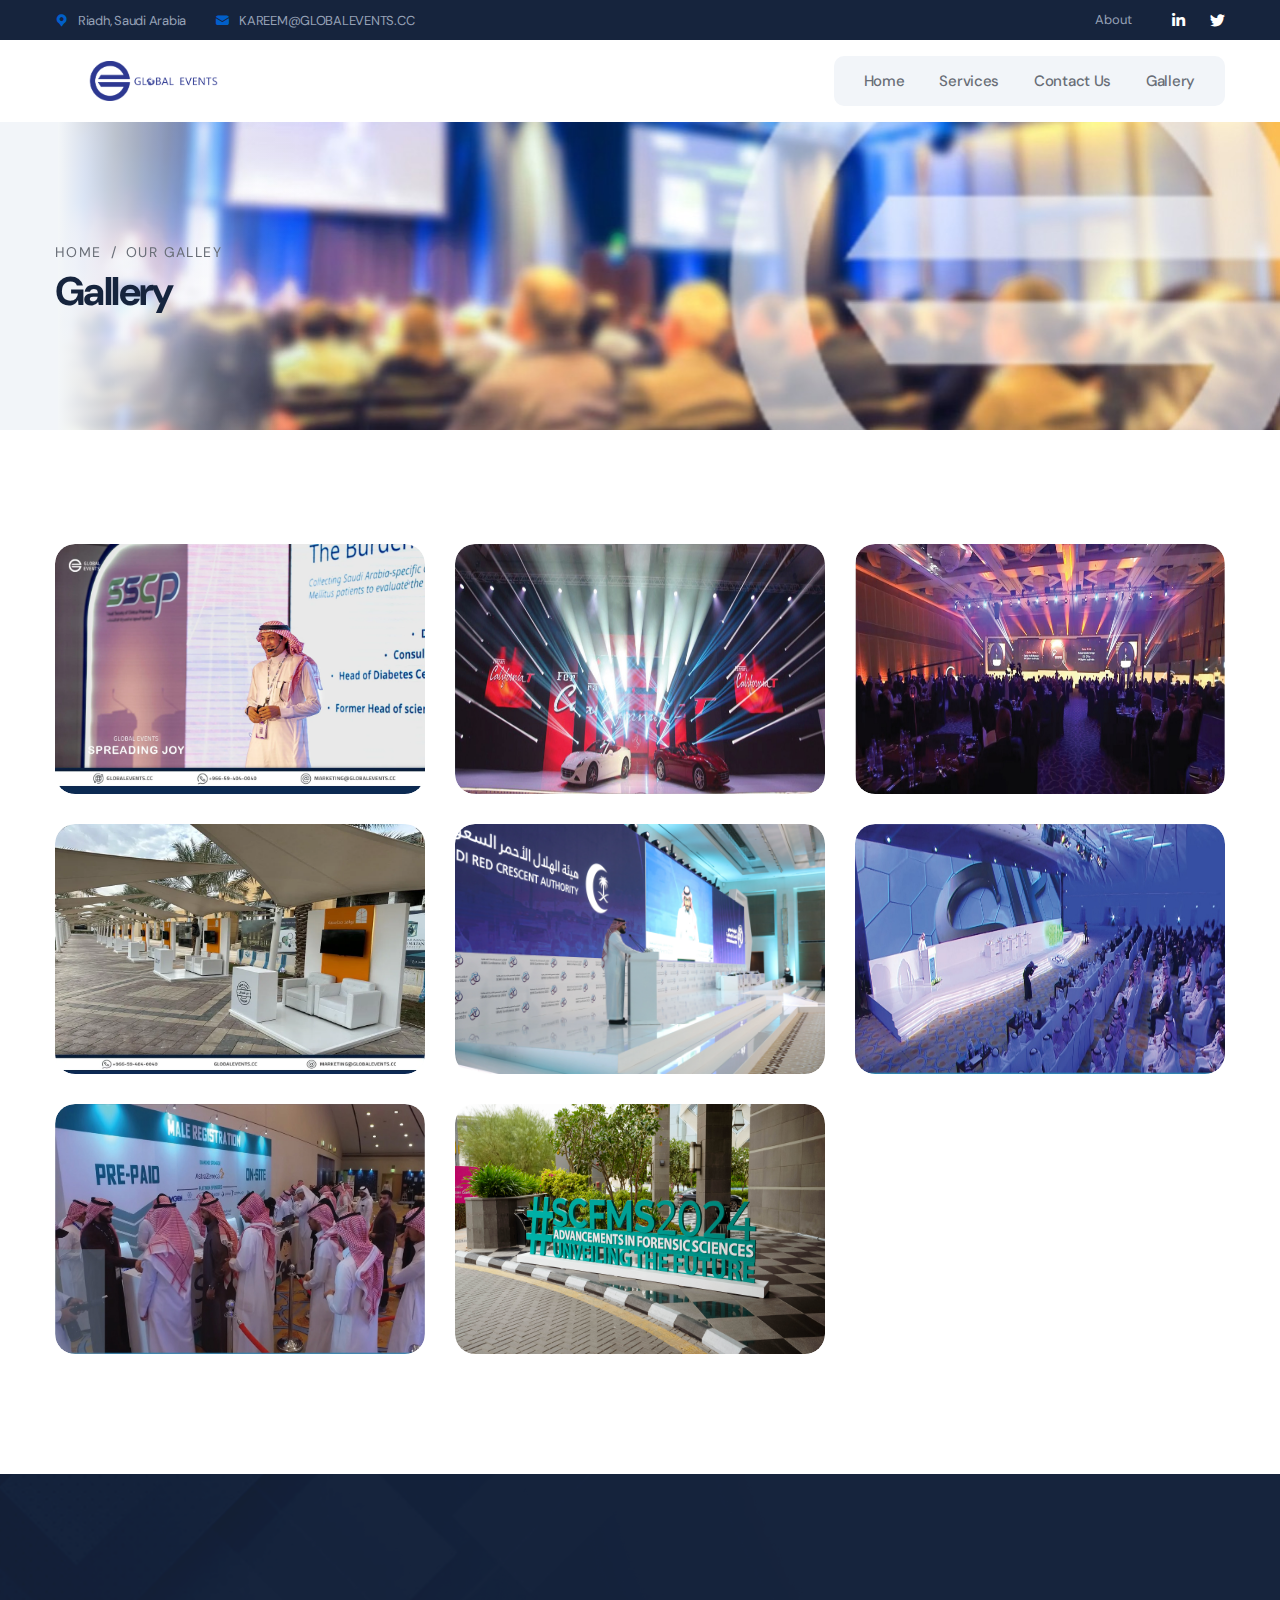
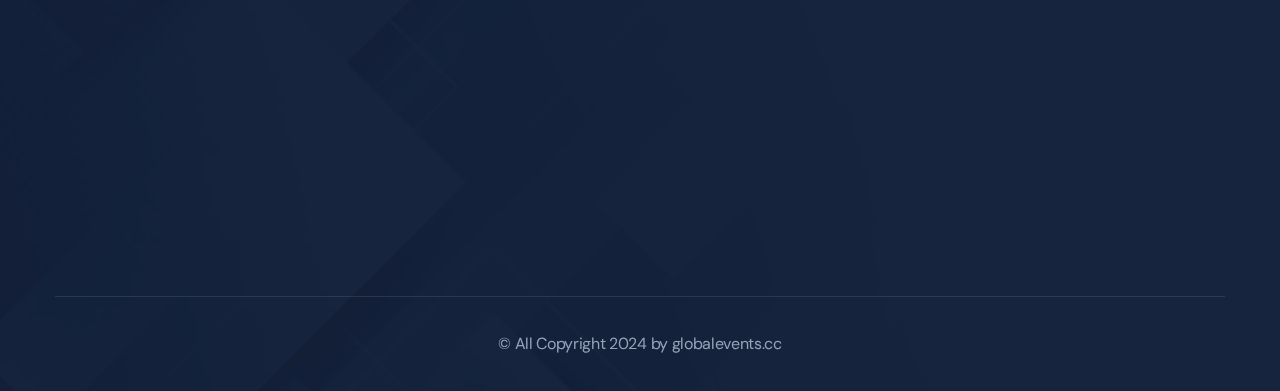
<file: gallery.html>
<!DOCTYPE html>
<html lang="en">


<!-- Mirrored from pixydrops.com/insur-html/main-html/index3.html by HTTrack Website Copier/3.x [XR&CO'2014], Tue, 19 Mar 2024 11:12:34 GMT -->
<!-- Added by HTTrack --><meta http-equiv="content-type" content="text/html;charset=utf-8" /><!-- /Added by HTTrack -->
<head>
    <meta charset="UTF-8">
    <meta name="viewport" content="width=device-width, initial-scale=1.0">
    <title> Services </title>
    <!-- favicons Icons -->
    <link rel="apple-touch-icon" sizes="180x180" href="assets/images/favicons/apple-touch-icon.png">
    <link rel="icon" type="image/png" sizes="32x32" href="assets/images/favicon.png">
    <link rel="icon" type="image/png" sizes="16x16" href="assets/images/favicon.png">
    <link rel="manifest" href="assets/images/favicons/site.webmanifest">
    <meta name="description" content="Services  ">

    <!-- fonts -->
    <link rel="preconnect" href="https://fonts.googleapis.com/">

    <link rel="preconnect" href="https://fonts.gstatic.com/" crossorigin>

    <link
        href="https://fonts.googleapis.com/css2?family=DM+Sans:ital,wght@0,400;0,500;0,700;1,400;1,500;1,700&amp;display=swap"
        rel="stylesheet">


    <link rel="stylesheet" href="assets/vendors/bootstrap/css/bootstrap.min.css">
    <link rel="stylesheet" href="assets/vendors/animate/animate.min.css">
    <link rel="stylesheet" href="assets/vendors/animate/custom-animate.css">
    <link rel="stylesheet" href="assets/vendors/fontawesome/css/all.min.css">
    <link rel="stylesheet" href="assets/vendors/jarallax/jarallax.css">
    <link rel="stylesheet" href="assets/vendors/jquery-magnific-popup/jquery.magnific-popup.css">
    <link rel="stylesheet" href="assets/vendors/nouislider/nouislider.min.css">
    <link rel="stylesheet" href="assets/vendors/nouislider/nouislider.pips.css">
    <link rel="stylesheet" href="assets/vendors/odometer/odometer.min.css">
    <link rel="stylesheet" href="assets/vendors/swiper/swiper.min.css">
    <link rel="stylesheet" href="assets/vendors/insur-icons/style.css">
    <link rel="stylesheet" href="assets/vendors/insur-two-icon/style.css">
    <link rel="stylesheet" href="assets/vendors/tiny-slider/tiny-slider.min.css">
    <link rel="stylesheet" href="assets/vendors/reey-font/stylesheet.css">
    <link rel="stylesheet" href="assets/vendors/owl-carousel/owl.carousel.min.css">
    <link rel="stylesheet" href="assets/vendors/owl-carousel/owl.theme.default.min.css">
    <link rel="stylesheet" href="assets/vendors/bxslider/jquery.bxslider.css">
    <link rel="stylesheet" href="assets/vendors/bootstrap-select/css/bootstrap-select.min.css">
    <link rel="stylesheet" href="assets/vendors/vegas/vegas.min.css">
    <link rel="stylesheet" href="assets/vendors/jquery-ui/jquery-ui.css">
    <link rel="stylesheet" href="assets/vendors/timepicker/timePicker.css">

    <!-- template styles -->
    <link rel="stylesheet" id="langLtr" href="assets/css/insur.css">
</head>

<body class="custom-cursor">


    <div class="preloader">
        <div class="preloader__image"></div>
    </div>
    <!-- /.preloader -->


    <div class="page-wrapper">
        <header class="main-header clearfix">
            <div class="main-header__top">
                <div class="container">
                    <div class="main-header__top-inner">
                        <div class="main-header__top-address">
                            <ul class="list-unstyled main-header__top-address-list">
                                <li>
                                    <i class="icon">
                                        <span class="icon-pin"></span>
                                    </i>
                                    <div class="text">
                                        <p>Riadh, Saudi Arabia</p>
                                    </div>
                                </li>
                                <li>
                                    <i class="icon">
                                        <span class="icon-email"></span>
                                    </i>
                                    <div class="text">
                                        <p><a href="mailto:KAREEM@GLOBALEVENTS.CC">KAREEM@GLOBALEVENTS.CC</a></p>
                                    </div>
                                </li>
                            </ul>
                        </div>
                        <div class="main-header__top-right">
                            <div class="main-header__top-menu-box">
                                <ul class="list-unstyled main-header__top-menu">
                                    <li><a href="about.html">About</a></li>
                                </ul>
                            </div>
                            <div class="main-header__top-social-box">
                                <div class="main-header__top-social">
                                    <a href="https://www.linkedin.com/company/global-events-conferences"><i class="fab fa-linkedin-in"></i></a>
                                    <a href="https://twitter.com/GlobalEvents23"><i class="fab fa-twitter"></i></a>
                                    
                                </div>
                            </div>
                        </div>
                    </div>
                </div>
            </div>
            <nav class="main-menu clearfix">
                <div class="main-menu__wrapper clearfix">
                    <div class="container">
                        <div class="main-menu__wrapper-inner clearfix">
                            <div class="main-menu__left">
                                <div class="main-menu__logo">
                                    <a href="index.html"><img src="./logoG.png" alt="" height="40px"></a>
                                </div>
                                <div class="main-menu__main-menu-box">
                                    <div class="main-menu__main-menu-box-inner">
                                        <a href="#" class="mobile-nav__toggler"><i class="fa fa-bars"></i></a>
                                        <ul class="main-menu__list">
                                            
                                            <li class="dropdown">
                                                <a href="index.html">Home</a>
                                                <!-- <ul>
                                                    <li><a href="about.html">About</a></li>
                                                    <li class="is-new-menu"><a href="sign-in.html">Sign in</a></li>
                                                    <li class="is-new-menu"><a href="make-a-claim-death.html">Make a
                                                            claim</a>
                                                    </li>
                                                    <li class="is-new-menu"><a href="policy-proposal.html">Policy
                                                            proposal</a></li>
                                                    <li><a href="portfolio.html">Portfolio</a></li>
                                                    <li><a href="portfolio-carousel.html">Portfolio carousel</a></li>
                                                    <li><a href="portfolio-details.html">Portfolio details</a></li>
                                                    <li><a href="team-page.html">Team</a></li>
                                                    <li><a href="team-carousel.html">Team carousel</a></li>
                                                    <li><a href="team-details.html">Team details</a></li>
                                                    <li><a href="testimonial.html">Testimonials</a></li>
                                                    <li><a href="testimonial-carousel.html">Teatimonials carousel</a>
                                                    </li>
                                                    <li><a href="pricing.html">Pricing</a></li>
                                                    <li><a href="faq.html">FAQs</a></li>
                                                    <li><a href="404.html">404 error</a></li>
                                                </ul> -->
                                            </li>
                                            <li class="dropdown">
                                                <a href="./services.html">Services</a>
                                                <!-- <ul>
                                                    <li><a href="insurance-01.html">Insurance 01</a></li>
                                                    <li><a href="insurance-02.html">Insurance 02</a></li>
                                                    <li><a href="insurance-03.html">Insurance 03</a></li>
                                                    <li><a href="car-insurance.html">Car insurance</a></li>
                                                    <li><a href="life-insurance.html">Life insurance</a></li>
                                                    <li><a href="home-insurance.html">Home insurance</a>
                                                    </li>
                                                    <li><a href="health-insurance.html">Health insurance</a></li>
                                                    <li><a href="business-insurance.html">Business insurance</a></li>
                                                    <li><a href="fire-insurance.html">Fire insurance</a></li>
                                                    <li><a href="marriage-insurance.html">Marriage insurance</a></li>
                                                    <li><a href="travel-insurance.html">Travel insurance</a></li>
                                                </ul> -->
                                            </li>
                                            <li class="dropdown">
                                                <a href="contact.html">Contact Us</a>
                                                <!-- <ul>
                                                    <li><a href="products.html">Shop</a></li>
                                                    <li><a href="product-details.html">Shop details</a></li>
                                                    <li><a href="cart.html">Cart</a></li>
                                                    <li><a href="checkout.html">Checkout</a></li>
                                                </ul> -->
                                            </li>
                                            <li class="dropdown">
                                                <a href="./gallery.html"> Gallery</a>
                                                <!-- <ul>
                                                    <li><a href="news.html">News</a></li>
                                                    <li><a href="news-carousel.html">News carousel</a></li>
                                                    <li><a href="news-sidebar.html">News right sidebar</a></li>
                                                    <li class="is-new-menu"><a href="news-sidebar-left.html">News left
                                                            sidebar</a></li>
                                                    <li><a href="news-details.html">News details</a></li>
                                                </ul> -->
                                            </li>
                                            
                                        </ul>
                                    </div>
                                    
                                </div>
                            </div>
                            
                        </div>
                    </div>
                </div>
            </nav>
        </header>

        <div class="stricky-header stricked-menu main-menu">
            <div class="sticky-header__content"></div>
            
            <!-- /.sticky-header__content -->
        </div>
        <!--Main Slider Start-->
       
       
        <section class="page-header">
            <div class="page-header-bg" style="background-image: url(assets/images/servbg.jpeg)">
            </div>
            <div class="page-header-shape-1"></div>
            <div class="container">
                <div class="page-header__inner">
                    <ul class="thm-breadcrumb list-unstyled">
                        <li><a href="index.html">Home</a></li>
                        <li><span>/</span></li>
                        <li>our galley</li>
                    </ul>
                    <h2>Gallery</h2>
                </div>
            </div>
        </section>



        <section class="portfolio">
            <div class="container">
                <div class="row">
                    <div class="col-xl-12">
                        <!-- <ul class="portfolio-filter style1 post-filter has-dynamic-filters-counter list-unstyled">
                            <li data-filter=".filter-item" class="active"><span class="filter-text">All</span></li>
                            <li data-filter=".stra"><span class="filter-text">Strategy</span></li>
                            <li data-filter=".busi"><span class="filter-text">Business</span></li>
                            <li data-filter=".insur"><span class="filter-text">Insurance</span></li>
                            <li data-filter=".poli"><span class="filter-text last-pd-none">Policies</span></li>
                        </ul> -->
                    </div>
                </div>
                <div class="row filter-layout masonary-layout">
                    <!--Portfolio Single Start-->
                    <div class="col-xl-4 col-lg-6 col-md-6 filter-item stra busi">
                        <div class="portfolio__single">
                            <div class="portfolio__img">
                                <img src="./images/EDGE/1.webp" alt="">
                                <div class="portfolio__plus">
                                    <a href="./images/EDGE/1.webp" class="img-popup"><span
                                            class="icon-plus"></span></a>
                                </div>
                                <div class="portfolio__content">
                                    <p class="portfolio__sub-title">EDGE 2023</p>
                                    <h4 class="portfolio__title"><a href="edge.html">Saudi Society of Clinical Pharmacy</a>
                                    </h4>
                                </div>
                            </div>
                        </div>
                    </div>
                    <!--Portfolio Single End-->
                    <!--Portfolio Single Start-->
                    <div class="col-xl-4 col-lg-6 col-md-6 filter-item stra busi insur">
                        <div class="portfolio__single">
                            <div class="portfolio__img">
                                <img src="./images/ferari/1.jpeg" alt="">
                                <div class="portfolio__plus">
                                    <a href="./images/ferari/1.jpeg" class="img-popup"><span
                                            class="icon-plus"></span></a>
                                </div>
                                <div class="portfolio__content">
                                    <p class="portfolio__sub-title">Ferrari</p>
                                    <h4 class="portfolio__title"><a href="ferari.html">Ferrari & Porsche Event</a>
                                    </h4>
                                </div>
                            </div>
                        </div>
                    </div>
                    <!--Portfolio Single End-->
                    <!--Portfolio Single Start-->
                    <div class="col-xl-4 col-lg-6 col-md-6 filter-item stra busi poli">
                        <div class="portfolio__single">
                            <div class="portfolio__img">
                                <img src="./images/ceo/3.jpeg" alt="">
                                <div class="portfolio__plus">
                                    <a href="./images/ceo/3.jpeg" class="img-popup"><span
                                            class="icon-plus"></span></a>
                                </div>
                                <div class="portfolio__content">
                                    <p class="portfolio__sub-title">CEO Awards</p>
                                    <h4 class="portfolio__title"><a href="ceo.html">CEO Awards 2018</a>
                                    </h4>
                                </div>
                            </div>
                        </div>
                    </div>
                    <!--Portfolio Single End-->
                    <!--Portfolio Single Start-->
                    <div class="col-xl-4 col-lg-6 col-md-6 filter-item poli busi">
                        <div class="portfolio__single">
                            <div class="portfolio__img">
                                <img src="./images/nawafez/2.webp" alt="">
                                <div class="portfolio__plus">
                                    <a href="./images/nawafez/2.webp" class="img-popup"><span
                                            class="icon-plus"></span></a>
                                </div>
                                <div class="portfolio__content">
                                    <p class="portfolio__sub-title">Nawafeth</p>
                                    <h4 class="portfolio__title"><a href="nawafez.html">Nawafeth Accounting 2023</a>
                                    </h4>
                                </div>
                            </div>
                        </div>
                    </div>
                    <!--Portfolio Single End-->
                    <!--Portfolio Single Start-->
                    <div class="col-xl-4 col-lg-6 col-md-6 filter-item stra poli">
                        <div class="portfolio__single">
                            <div class="portfolio__img">
                                <img src="./images/sems/3.webp" alt="">
                                <div class="portfolio__plus">
                                    <a href="./images/sems/3.webp" class="img-popup"><span
                                            class="icon-plus"></span></a>
                                </div>
                                <div class="portfolio__content">
                                    <p class="portfolio__sub-title">SEMS 2023</p>
                                    <h4 class="portfolio__title"><a href="sems.html">Saudi Emergency Medicine Services Conference</a>
                                    </h4>
                                </div>
                            </div>
                        </div>
                    </div>
                    <!--Portfolio Single End-->
                    <!--Portfolio Single Start-->
                    <div class="col-xl-4 col-lg-6 col-md-6 filter-item insur busi">
                        <div class="portfolio__single">
                            <div class="portfolio__img">
                                <img src="./images/sifa2018/2.jpeg" alt="">
                                <div class="portfolio__plus">
                                    <a href="./images/sifa2018/2.jpeg" class="img-popup"><span
                                            class="icon-plus"></span></a>
                                </div>
                                <div class="portfolio__content">
                                    <p class="portfolio__sub-title">SIPHA 2018</p>
                                    <h4 class="portfolio__title"><a href="sifa18.html">Saudi International Pharmaceutical Science Meeting and Workshop</a>
                                    </h4>
                                </div>
                            </div>
                        </div>
                    </div>
                    <!--Portfolio Single End-->
                    <!--Portfolio Single Start-->
                    <div class="col-xl-4 col-lg-6 col-md-6 filter-item stra busi">
                        <div class="portfolio__single">
                            <div class="portfolio__img">
                                <img src="./images/sifa2020/1.jpeg" alt="">
                                <div class="portfolio__plus">
                                    <a href="./images/sifa2020/1.jpeg" class="img-popup"><span
                                            class="icon-plus"></span></a>
                                </div>
                                <div class="portfolio__content">
                                    <p class="portfolio__sub-title">SIPHA 2020</p>
                                    <h4 class="portfolio__title"><a href="sifa20.html">Saudi International Pharmaceutical Science Meeting and Workshop</a>
                                    </h4>
                                </div>
                            </div>
                        </div>
                    </div>
                    <!--Portfolio Single End-->
                    <div class="col-xl-4 col-lg-6 col-md-6 filter-item stra busi">
                        <div class="portfolio__single">
                            <div class="portfolio__img">
                                <img src="./images/SCFMS/SCFMS.jpg" alt="">
                                <div class="portfolio__plus">
                                    <a href="./images/SCFMS/SCFMS.jpg" class="img-popup"><span
                                            class="icon-plus"></span></a>
                                </div>
                                <div class="portfolio__content">
                                    <p class="portfolio__sub-title">SCFMS 2024</p>
                                    <h4 class="portfolio__title"><a href="SCFMS.html"> SAUDI CONFERENCE OF FORENSIC MEDICAL SCIENCES</a>
                                    </h4>
                                </div>
                            </div>
                        </div>
                    </div>
                    <!--Portfolio Single End-->







                </div>
            </div>
        </section>












       
     
        <!--Site Footer Start-->
        <footer class="site-footer">
            <div class="site-footer-bg" style="background-image: url(assets/images/backgrounds/site-footer-bg.png);">
            </div>
            <div class="container">
                <div class="site-footer__top">
                    <div class="row">
                        <div class="col-xl-3 col-lg-6 col-md-6 wow fadeInUp" data-wow-delay="100ms">
                            <div class="footer-widget__column footer-widget__about">
                                <div class="footer-widget__logo">
                                    <a href="index.html"><img src="logo-f.png" alt="" height="50px"></a>
                                </div>
                                <div class="footer-widget__about-text-box">
                                    <p class="footer-widget__about-text">
                                        Passionate event management company in Saudi Arabia offering innovative solutions since 2007.
                                    </p>
                                </div>
                                <div class="site-footer__social">
                                    <a href="https://www.linkedin.com/company/global-events-conferences"><i class="fab fa-linkedin-in"></i></a>
                                    <a href="https://twitter.com/GlobalEvents23"><i class="fab fa-twitter"></i></a>
                                    
                                </div>
                            </div>
                        </div>
                        <div class="col-xl-3 col-lg-6 col-md-6 wow fadeInUp" data-wow-delay="200ms">
                            <div class="footer-widget__column footer-widget__contact clearfix">
                                <h3 class="footer-widget__title">Contact</h3>
                                <ul class="footer-widget__contact-list list-unstyled clearfix">
                                    <li>
                                        <div class="icon">
                                            <span class="icon-email"></span>
                                        </div>
                                        <div class="text">
                                            <p><a href="mailto:KAREEM@GLOBALEVENTS.CC">KAREEM@GLOBALEVENTS.CC</a></p>
                                        </div>
                                    </li>
                                    <li>
                                        <div class="icon">
                                            <span class="icon-pin"></span>
                                        </div>
                                        <div class="text">
                                            <p>Riadh, Saudi Arabia</p>
                                        </div>
                                    </li>
                                </ul>
                                <div class="footer-widget__open-hour">
                                    <h3 class="footer-widget__open-hour-title">Open Hours</h3>
                                    <h3 class="footer-widget__open-hour-text">sun – thu: 8:00 am to 6:00 pm 
                                        </h3>
                                </div>
                               
                            </div>
                        </div>


                        <div class="col-xl-3 col-lg-6 col-md-6 wow fadeInUp" data-wow-delay="300ms">
                            <div class="footer-widget__column footer-widget__gallery clearfix">
                                <h3 class="footer-widget__title">our gallery</h3>
                                <ul class="footer-widget__gallery-list list-unstyled clearfix">
                                    <li>
                                        <div class="footer-widget__gallery-img">
                                            <img src="./ceo.png" style="width: 80px;"  alt="">
                                            <a href="ceo.html"><span class="fa fa-link"></span></a>
                                        </div>
                                    </li>
                                    <li>
                                        <div class="footer-widget__gallery-img">
                                            <img src="./ferari.png" style="width: 80px;"  alt="">
                                            <a href="ferari.html"><span class="fa fa-link"></span></a>
                                        </div>
                                    </li>
                                    <li>
                                        <div class="footer-widget__gallery-img">
                                            <img src="./sifa2018.png"  style="width: 80px;" alt="">
                                            <a href="sifa18.html"><span class="fa fa-link"></span></a>
                                        </div>
                                    </li>
                                </ul>
                            </div>
                        </div> 
                    
                    </div>
                </div>
                <div class="site-footer__bottom">
                    <div class="row">
                        <div class="col-xl-12">
                            <div class="site-footer__bottom-inner">
                                <p class="site-footer__bottom-text">© All Copyright 2024 by <a href="#"> globalevents.cc</a>
                                </p>
                            </div>
                        </div>
                    </div>
                </div>
            </div>
        </footer>
        <!--Site Footer End-->


    </div><!-- /.page-wrapper -->
    


    <div class="mobile-nav__wrapper">
        <div class="mobile-nav__overlay mobile-nav__toggler"></div>
        <!-- /.mobile-nav__overlay -->
        <div class="mobile-nav__content">
            <span class="mobile-nav__close mobile-nav__toggler"><i class="fa fa-times"></i></span>

            <div class="logo-box">
                <a href="index.html" aria-label="logo image"><img src="./logo-f.png" width="143"
                        alt=""></a>
            </div>
            <!-- /.logo-box -->
            <div class="mobile-nav__container">



            </div>
            <!-- /.mobile-nav__container -->

            <ul class="mobile-nav__contact list-unstyled">
                <li>
                    <i class="fa fa-envelope"></i>
                    <a href="mailto:KAREEM@GLOBALEVENTS.CC">KAREEM@GLOBALEVENTS.CC</a>
                </li>
                <li>
                    <i class="fa fa-phone-alt"></i>
                    <a href="tel:92 (003) 68-090">92 (003) 68-090</a>
                </li>
            </ul><!-- /.mobile-nav__contact -->
            <div class="mobile-nav__top">
                <div class="mobile-nav__social">  
                    <a href="https://www.linkedin.com/company/global-events-conferences" class="fab fa-linkedin-in"></a>

                    <a href="https://twitter.com/GlobalEvents23" class="fab fa-twitter"></a>
                  
                </div><!-- /.mobile-nav__social -->
            </div><!-- /.mobile-nav__top -->



        </div>
        <!-- /.mobile-nav__content -->
    </div>
    <!-- /.mobile-nav__wrapper -->

    <div class="search-popup">
        <div class="search-popup__overlay search-toggler"></div>
        <!-- /.search-popup__overlay -->
        <div class="search-popup__content">
            <form action="#">
                <label for="search" class="sr-only">search here</label><!-- /.sr-only -->
                <input type="text" id="search" placeholder="Search Here...">
                <button type="submit" aria-label="search submit" class="thm-btn">
                    <i class="icon-magnifying-glass"></i>
                </button>
            </form>
        </div>
        <!-- /.search-popup__content -->
    </div>
    <!-- /.search-popup -->

    <a href="#" data-target="html" class="scroll-to-target scroll-to-top"><i class="fa fa-angle-up"></i></a>


    <script src="assets/vendors/jquery/jquery-3.6.0.min.js"></script>
    <script src="assets/vendors/bootstrap/js/bootstrap.bundle.min.js"></script>
    <script src="assets/vendors/jarallax/jarallax.min.js"></script>
    <script src="assets/vendors/jquery-ajaxchimp/jquery.ajaxchimp.min.js"></script>
    <script src="assets/vendors/jquery-appear/jquery.appear.min.js"></script>
    <script src="assets/vendors/jquery-circle-progress/jquery.circle-progress.min.js"></script>
    <script src="assets/vendors/jquery-magnific-popup/jquery.magnific-popup.min.js"></script>
    <script src="assets/vendors/jquery-validate/jquery.validate.min.js"></script>
    <script src="assets/vendors/nouislider/nouislider.min.js"></script>
    <script src="assets/vendors/odometer/odometer.min.js"></script>
    <script src="assets/vendors/swiper/swiper.min.js"></script>
    <script src="assets/vendors/tiny-slider/tiny-slider.min.js"></script>
    <script src="assets/vendors/wnumb/wNumb.min.js"></script>
    <script src="assets/vendors/wow/wow.js"></script>
    <script src="assets/vendors/isotope/isotope.js"></script>
    <script src="assets/vendors/countdown/countdown.min.js"></script>
    <script src="assets/vendors/owl-carousel/owl.carousel.min.js"></script>
    <script src="assets/vendors/bxslider/jquery.bxslider.min.js"></script>
    <script src="assets/vendors/bootstrap-select/js/bootstrap-select.min.js"></script>
    <script src="assets/vendors/vegas/vegas.min.js"></script>
    <script src="assets/vendors/jquery-ui/jquery-ui.js"></script>
    <script src="assets/vendors/timepicker/timePicker.js"></script>
    <script src="assets/vendors/circleType/jquery.circleType.js"></script>
    <script src="assets/vendors/circleType/jquery.lettering.min.js"></script>
    <!-- template js -->
    <script src="assets/js/insur.js"></script>

</body>


<!-- Mirrored from pixydrops.com/insur-html/main-html/index3.html by HTTrack Website Copier/3.x [XR&CO'2014], Tue, 19 Mar 2024 11:13:09 GMT -->
</html>
</file>
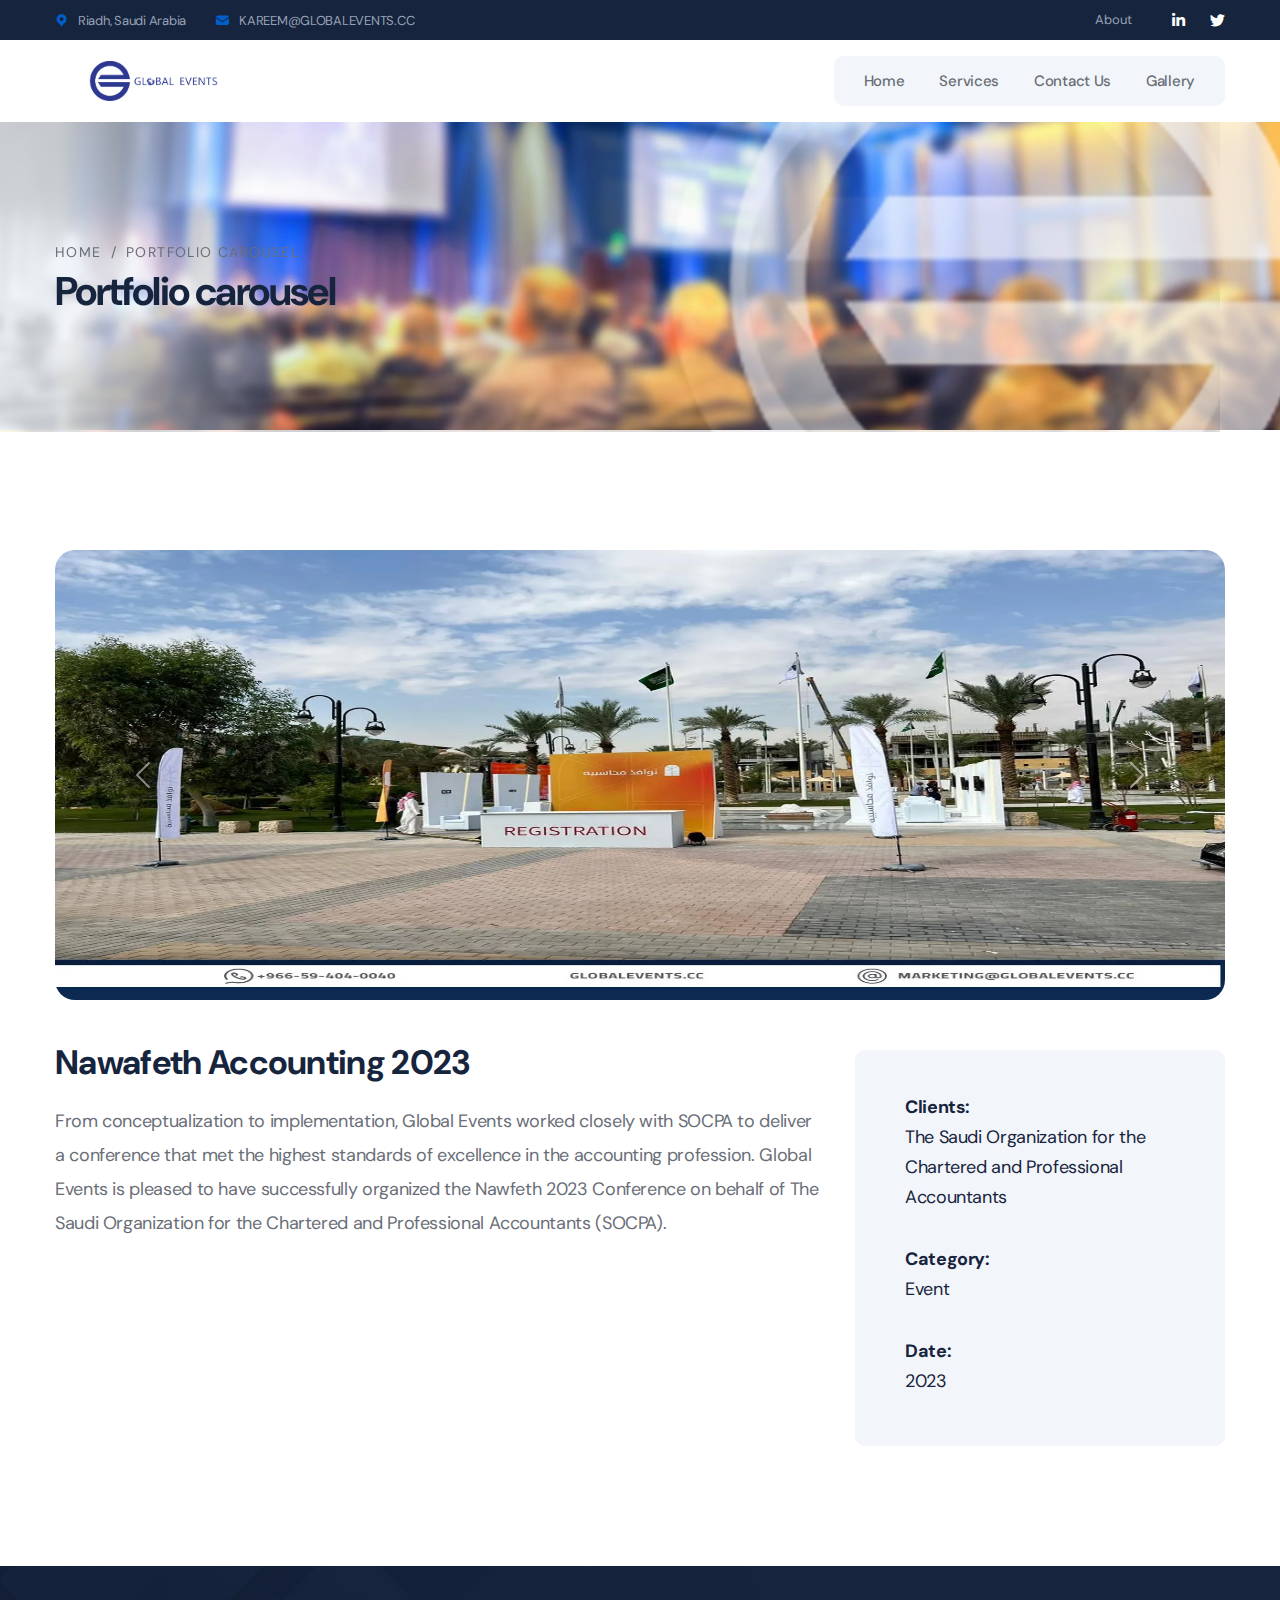
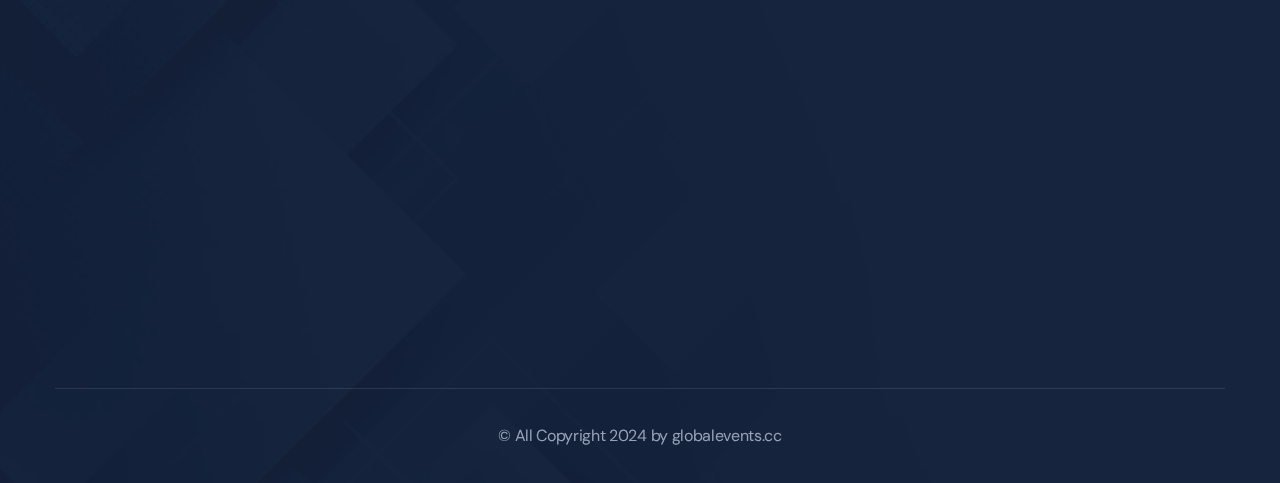
<file: nawafez.html>
<!DOCTYPE html>
<html lang="en">


<!-- Mirrored from pixydrops.com/insur-html/main-html/index3.html by HTTrack Website Copier/3.x [XR&CO'2014], Tue, 19 Mar 2024 11:12:34 GMT -->
<!-- Added by HTTrack --><meta http-equiv="content-type" content="text/html;charset=utf-8" /><!-- /Added by HTTrack -->
<head>
    <meta charset="UTF-8">
    <meta name="viewport" content="width=device-width, initial-scale=1.0">
    <title> Services </title>
    <!-- favicons Icons -->
    <link rel="apple-touch-icon" sizes="180x180" href="assets/images/favicons/apple-touch-icon.png">
    <link rel="icon" type="image/png" sizes="32x32" href="assets/images/favicon.png">
    <link rel="icon" type="image/png" sizes="16x16" href="assets/images/favicon.png">
    <link rel="manifest" href="assets/images/favicons/site.webmanifest">
    <meta name="description" content="Services  ">

    <!-- fonts -->
    <link rel="preconnect" href="https://fonts.googleapis.com/">

    <link rel="preconnect" href="https://fonts.gstatic.com/" crossorigin>

    <link
        href="https://fonts.googleapis.com/css2?family=DM+Sans:ital,wght@0,400;0,500;0,700;1,400;1,500;1,700&amp;display=swap"
        rel="stylesheet">


    <link rel="stylesheet" href="assets/vendors/bootstrap/css/bootstrap.min.css">
    <link rel="stylesheet" href="assets/vendors/animate/animate.min.css">
    <link rel="stylesheet" href="assets/vendors/animate/custom-animate.css">
    <link rel="stylesheet" href="assets/vendors/fontawesome/css/all.min.css">
    <link rel="stylesheet" href="assets/vendors/jarallax/jarallax.css">
    <link rel="stylesheet" href="assets/vendors/jquery-magnific-popup/jquery.magnific-popup.css">
    <link rel="stylesheet" href="assets/vendors/nouislider/nouislider.min.css">
    <link rel="stylesheet" href="assets/vendors/nouislider/nouislider.pips.css">
    <link rel="stylesheet" href="assets/vendors/odometer/odometer.min.css">
    <link rel="stylesheet" href="assets/vendors/swiper/swiper.min.css">
    <link rel="stylesheet" href="assets/vendors/insur-icons/style.css">
    <link rel="stylesheet" href="assets/vendors/insur-two-icon/style.css">
    <link rel="stylesheet" href="assets/vendors/tiny-slider/tiny-slider.min.css">
    <link rel="stylesheet" href="assets/vendors/reey-font/stylesheet.css">
    <link rel="stylesheet" href="assets/vendors/owl-carousel/owl.carousel.min.css">
    <link rel="stylesheet" href="assets/vendors/owl-carousel/owl.theme.default.min.css">
    <link rel="stylesheet" href="assets/vendors/bxslider/jquery.bxslider.css">
    <link rel="stylesheet" href="assets/vendors/bootstrap-select/css/bootstrap-select.min.css">
    <link rel="stylesheet" href="assets/vendors/vegas/vegas.min.css">
    <link rel="stylesheet" href="assets/vendors/jquery-ui/jquery-ui.css">
    <link rel="stylesheet" href="assets/vendors/timepicker/timePicker.css">

    <!-- template styles -->
    <link rel="stylesheet" id="langLtr" href="assets/css/insur.css">
</head>

<body class="custom-cursor">


    <div class="preloader">
        <div class="preloader__image"></div>
    </div>
    <!-- /.preloader -->


    <div class="page-wrapper">
        <header class="main-header clearfix">
            <div class="main-header__top">
                <div class="container">
                    <div class="main-header__top-inner">
                        <div class="main-header__top-address">
                            <ul class="list-unstyled main-header__top-address-list">
                                <li>
                                    <i class="icon">
                                        <span class="icon-pin"></span>
                                    </i>
                                    <div class="text">
                                        <p>Riadh, Saudi Arabia</p>
                                    </div>
                                </li>
                                <li>
                                    <i class="icon">
                                        <span class="icon-email"></span>
                                    </i>
                                    <div class="text">
                                        <p><a href="mailto:KAREEM@GLOBALEVENTS.CC">KAREEM@GLOBALEVENTS.CC</a></p>
                                    </div>
                                </li>
                            </ul>
                        </div>
                        <div class="main-header__top-right">
                            <div class="main-header__top-menu-box">
                                <ul class="list-unstyled main-header__top-menu">
                                    <li><a href="about.html">About</a></li>
                                </ul>
                            </div>
                            <div class="main-header__top-social-box">
                                <div class="main-header__top-social">
                                    <a href="https://www.linkedin.com/company/global-events-conferences"><i class="fab fa-linkedin-in"></i></a>
                                    <a href="https://twitter.com/GlobalEvents23"><i class="fab fa-twitter"></i></a>
                                    
                                </div>
                            </div>
                        </div>
                    </div>
                </div>
            </div>
            <nav class="main-menu clearfix">
                <div class="main-menu__wrapper clearfix">
                    <div class="container">
                        <div class="main-menu__wrapper-inner clearfix">
                            <div class="main-menu__left">
                                <div class="main-menu__logo">
                                    <a href="index.html"><img src="./logoG.png" alt="" height="40px"></a>
                                </div>
                                <div class="main-menu__main-menu-box">
                                    <div class="main-menu__main-menu-box-inner">
                                        <a href="#" class="mobile-nav__toggler"><i class="fa fa-bars"></i></a>
                                        <ul class="main-menu__list">
                                            
                                            <li class="dropdown">
                                                <a href="index.html">Home</a>
                                                <!-- <ul>
                                                    <li><a href="about.html">About</a></li>
                                                    <li class="is-new-menu"><a href="sign-in.html">Sign in</a></li>
                                                    <li class="is-new-menu"><a href="make-a-claim-death.html">Make a
                                                            claim</a>
                                                    </li>
                                                    <li class="is-new-menu"><a href="policy-proposal.html">Policy
                                                            proposal</a></li>
                                                    <li><a href="portfolio.html">Portfolio</a></li>
                                                    <li><a href="portfolio-carousel.html">Portfolio carousel</a></li>
                                                    <li><a href="portfolio-details.html">Portfolio details</a></li>
                                                    <li><a href="team-page.html">Team</a></li>
                                                    <li><a href="team-carousel.html">Team carousel</a></li>
                                                    <li><a href="team-details.html">Team details</a></li>
                                                    <li><a href="testimonial.html">Testimonials</a></li>
                                                    <li><a href="testimonial-carousel.html">Teatimonials carousel</a>
                                                    </li>
                                                    <li><a href="pricing.html">Pricing</a></li>
                                                    <li><a href="faq.html">FAQs</a></li>
                                                    <li><a href="404.html">404 error</a></li>
                                                </ul> -->
                                            </li>
                                            <li class="dropdown">
                                                <a href="./services.html">Services</a>
                                                <!-- <ul>
                                                    <li><a href="insurance-01.html">Insurance 01</a></li>
                                                    <li><a href="insurance-02.html">Insurance 02</a></li>
                                                    <li><a href="insurance-03.html">Insurance 03</a></li>
                                                    <li><a href="car-insurance.html">Car insurance</a></li>
                                                    <li><a href="life-insurance.html">Life insurance</a></li>
                                                    <li><a href="home-insurance.html">Home insurance</a>
                                                    </li>
                                                    <li><a href="health-insurance.html">Health insurance</a></li>
                                                    <li><a href="business-insurance.html">Business insurance</a></li>
                                                    <li><a href="fire-insurance.html">Fire insurance</a></li>
                                                    <li><a href="marriage-insurance.html">Marriage insurance</a></li>
                                                    <li><a href="travel-insurance.html">Travel insurance</a></li>
                                                </ul> -->
                                            </li>
                                            <li class="dropdown">
                                                <a href="contact.html">Contact Us</a>
                                                <!-- <ul>
                                                    <li><a href="products.html">Shop</a></li>
                                                    <li><a href="product-details.html">Shop details</a></li>
                                                    <li><a href="cart.html">Cart</a></li>
                                                    <li><a href="checkout.html">Checkout</a></li>
                                                </ul> -->
                                            </li>
                                            <li class="dropdown">
                                                <a href="./gallery.html"> Gallery</a>
                                                <!-- <ul>
                                                    <li><a href="news.html">News</a></li>
                                                    <li><a href="news-carousel.html">News carousel</a></li>
                                                    <li><a href="news-sidebar.html">News right sidebar</a></li>
                                                    <li class="is-new-menu"><a href="news-sidebar-left.html">News left
                                                            sidebar</a></li>
                                                    <li><a href="news-details.html">News details</a></li>
                                                </ul> -->
                                            </li>
                                            
                                        </ul>
                                    </div>
                                    
                                </div>
                            </div>
                            
                        </div>
                    </div>
                </div>
            </nav>
        </header>


        <div class="stricky-header stricked-menu main-menu">
            <div class="sticky-header__content"></div>
            
            <!-- /.sticky-header__content -->
        </div>
        <!--Main Slider Start-->
       
       
        <section class="page-header">
            <div class="page-header-bg" style="background-image: url(./por.jpeg)">
            </div>
            <div class="page-header-shape-1"><img src="./por.jpeg" alt=""></div>
            <div class="container">
                <div class="page-header__inner">
                    <ul class="thm-breadcrumb list-unstyled">
                        <li><a href="index.html">Home</a></li>
                        <li><span>/</span></li>
                        <li>portfolio carousel</li>
                    </ul>
                    <h2>Portfolio carousel</h2>
                </div>
            </div>
        </section>



        <section class="portfolio-details">
            <div class="container">
                <div class="row">
                    <div class="col-xl-12">
                        <div class="portfolio-details__img">
                            <div id="carouselExampleInterval" class="carousel slide" data-bs-ride="carousel">
                                <div class="carousel-inner">
                                  <div class="carousel-item active" data-bs-interval="10000">
                                    <img src="./images/nawafez/1.webp" class="d-block w-100" alt="...">
                                  </div>
                                  <div class="carousel-item" data-bs-interval="2000">
                                    <img src="./images/nawafez/2.webp" class="d-block w-100" alt="...">
                                  </div>
                                  <div class="carousel-item">
                                    <img src="./images/nawafez/3.webp" class="d-block w-100" alt="...">
                                  </div>

                                  <!-- <div class="carousel-item active" data-bs-interval="10000">
                                    <img src="./images/EDGE/4.jpg" class="d-block w-100" alt="...">
                                  </div>
                                  <div class="carousel-item" data-bs-interval="2000">
                                    <img src="./images/EDGE/5.jpg" class="d-block w-100" alt="...">
                                  </div>
                                  <div class="carousel-item">
                                    <img src="./images/EDGE/6.jpg" class="d-block w-100" alt="...">
                                  </div> -->




                                </div>
                                <button class="carousel-control-prev" type="button" data-bs-target="#carouselExampleInterval" data-bs-slide="prev">
                                  <span class="carousel-control-prev-icon" aria-hidden="true"></span>
                                  <span class="visually-hidden">Previous</span>
                                </button>
                                <button class="carousel-control-next" type="button" data-bs-target="#carouselExampleInterval" data-bs-slide="next">
                                  <span class="carousel-control-next-icon" aria-hidden="true"></span>
                                  <span class="visually-hidden">Next</span>
                                </button>
                              </div>
                        </div>
                    </div>
                </div>
                <div class="portfolio-details__content">
                    <div class="row">
                        <div class="col-xl-8 col-lg-8">
                            <div class="portfolio-details__content-left">
                                <h3 class="portfolio-details__title">Nawafeth Accounting 2023</h3>
                                
                                <p class="portfolio-details__text-2">From conceptualization to implementation, Global Events worked closely with SOCPA to deliver a conference that met the highest standards of excellence in the accounting profession. Global Events is pleased to have successfully organized the Nawfeth 2023 Conference on behalf of The Saudi Organization for the Chartered and Professional Accountants (SOCPA).</p>
                            </div>
                        </div>
                        <div class="col-xl-4 col-lg-4">
                            <div class="portfolio-details__content-right">
                                <div class="portfolio-details__details-box">
                                    <ul class="list-unstyled portfolio-details__details-list">
                                        <li>
                                            <p class="portfolio-details__client">Clients:</p>
                                            <h4 class="portfolio-details__name">The Saudi Organization for the Chartered and Professional Accountants </h4>
                                        </li>
                                        <li>
                                            <p class="portfolio-details__client">Category:</p>
                                            <h4 class="portfolio-details__name">Event</h4>
                                        </li>
                                        <li>
                                            <p class="portfolio-details__client">Date:</p>
                                            <h4 class="portfolio-details__name">2023</h4>
                                        </li>
                                        <!-- <li>
                                            <div class="portfolio-details__social">
                                                <a href="#"><i class="fab fa-twitter"></i></a>
                                                <a href="#"><i class="fab fa-facebook"></i></a>
                                                <a href="#"><i class="fab fa-pinterest-p"></i></a>
                                                <a href="#"><i class="fab fa-instagram"></i></a>
                                            </div>
                                        </li> -->
                                    </ul>
                                </div>
                            </div>
                        </div>
                    </div>
                </div>
            </div>
        </section>
       
     
        <!--Site Footer Start-->
        <footer class="site-footer">
            <div class="site-footer-bg" style="background-image: url(assets/images/backgrounds/site-footer-bg.png);">
            </div>
            <div class="container">
                <div class="site-footer__top">
                    <div class="row">
                        <div class="col-xl-3 col-lg-6 col-md-6 wow fadeInUp" data-wow-delay="100ms">
                            <div class="footer-widget__column footer-widget__about">
                                <div class="footer-widget__logo">
                                    <a href="index.html"><img src="logo-f.png" alt="" height="50px"></a>
                                </div>
                                <div class="footer-widget__about-text-box">
                                    <p class="footer-widget__about-text">
                                        Passionate event management company in Saudi Arabia offering innovative solutions since 2007.
                                    </p>
                                </div>
                                <div class="site-footer__social">
                                    <a href="https://www.linkedin.com/company/global-events-conferences"><i class="fab fa-linkedin-in"></i></a>
                                    <a href="https://twitter.com/GlobalEvents23"><i class="fab fa-twitter"></i></a>
                                    
                                </div>
                            </div>
                        </div>
                        <div class="col-xl-3 col-lg-6 col-md-6 wow fadeInUp" data-wow-delay="200ms">
                            <div class="footer-widget__column footer-widget__contact clearfix">
                                <h3 class="footer-widget__title">Contact</h3>
                                <ul class="footer-widget__contact-list list-unstyled clearfix">
                                    <li>
                                        <div class="icon">
                                            <span class="icon-email"></span>
                                        </div>
                                        <div class="text">
                                            <p><a href="mailto:KAREEM@GLOBALEVENTS.CC">KAREEM@GLOBALEVENTS.CC</a></p>
                                        </div>
                                    </li>
                                    <li>
                                        <div class="icon">
                                            <span class="icon-pin"></span>
                                        </div>
                                        <div class="text">
                                            <p>Riadh, Saudi Arabia</p>
                                        </div>
                                    </li>
                                </ul>
                                <div class="footer-widget__open-hour">
                                    <h3 class="footer-widget__open-hour-title">Open Hours</h3>
                                    <h3 class="footer-widget__open-hour-text">sun – thu: 8:00 am to 6:00 pm 
                                        </h3>
                                </div>
                               
                            </div>
                        </div>


                        <div class="col-xl-3 col-lg-6 col-md-6 wow fadeInUp" data-wow-delay="300ms">
                            <div class="footer-widget__column footer-widget__gallery clearfix">
                                <h3 class="footer-widget__title">our gallery</h3>
                                <ul class="footer-widget__gallery-list list-unstyled clearfix">
                                    <li>
                                        <div class="footer-widget__gallery-img">
                                            <img src="./ceo.png" style="width: 80px;"  alt="">
                                            <a href="ceo.html"><span class="fa fa-link"></span></a>
                                        </div>
                                    </li>
                                    <li>
                                        <div class="footer-widget__gallery-img">
                                            <img src="./ferari.png" style="width: 80px;"  alt="">
                                            <a href="ferari.html"><span class="fa fa-link"></span></a>
                                        </div>
                                    </li>
                                    <li>
                                        <div class="footer-widget__gallery-img">
                                            <img src="./sifa2018.png"  style="width: 80px;" alt="">
                                            <a href="sifa18.html"><span class="fa fa-link"></span></a>
                                        </div>
                                    </li>
                                </ul>
                            </div>
                        </div> 
              
                    </div>
                </div>
                <div class="site-footer__bottom">
                    <div class="row">
                        <div class="col-xl-12">
                            <div class="site-footer__bottom-inner">
                                <p class="site-footer__bottom-text">© All Copyright 2024 by <a href="#"> globalevents.cc</a>
                                </p>
                            </div>
                        </div>
                    </div>
                </div>
            </div>
        </footer>
        <!--Site Footer End-->


    </div><!-- /.page-wrapper -->
    


    <div class="mobile-nav__wrapper">
        <div class="mobile-nav__overlay mobile-nav__toggler"></div>
        <!-- /.mobile-nav__overlay -->
        <div class="mobile-nav__content">
            <span class="mobile-nav__close mobile-nav__toggler"><i class="fa fa-times"></i></span>

            <div class="logo-box">
                <a href="index.html" aria-label="logo image"><img src="./logo-f.png" width="143"
                        alt=""></a>
            </div>
            <!-- /.logo-box -->
            <div class="mobile-nav__container">



            </div>
            <!-- /.mobile-nav__container -->

            <ul class="mobile-nav__contact list-unstyled">
                <li>
                    <i class="fa fa-envelope"></i>
                    <a href="mailto:KAREEM@GLOBALEVENTS.CC">KAREEM@GLOBALEVENTS.CC</a>
                </li>
                <li>
                    <i class="fa fa-phone-alt"></i>
                    <a href="tel:92 (003) 68-090">92 (003) 68-090</a>
                </li>
            </ul><!-- /.mobile-nav__contact -->
            <div class="mobile-nav__top">
                <div class="mobile-nav__social">  
                    <a href="https://www.linkedin.com/company/global-events-conferences" class="fab fa-linkedin-in"></a>

                    <a href="https://twitter.com/GlobalEvents23" class="fab fa-twitter"></a>
                  
                </div><!-- /.mobile-nav__social -->
            </div><!-- /.mobile-nav__top -->



        </div>
        <!-- /.mobile-nav__content -->
    </div>
    <!-- /.mobile-nav__wrapper -->

    <div class="search-popup">
        <div class="search-popup__overlay search-toggler"></div>
        <!-- /.search-popup__overlay -->
        <div class="search-popup__content">
            <form action="#">
                <label for="search" class="sr-only">search here</label><!-- /.sr-only -->
                <input type="text" id="search" placeholder="Search Here...">
                <button type="submit" aria-label="search submit" class="thm-btn">
                    <i class="icon-magnifying-glass"></i>
                </button>
            </form>
        </div>
        <!-- /.search-popup__content -->
    </div>
    <!-- /.search-popup -->

    <a href="#" data-target="html" class="scroll-to-target scroll-to-top"><i class="fa fa-angle-up"></i></a>


    <script src="assets/vendors/jquery/jquery-3.6.0.min.js"></script>
    <script src="assets/vendors/bootstrap/js/bootstrap.bundle.min.js"></script>
    <script src="assets/vendors/jarallax/jarallax.min.js"></script>
    <script src="assets/vendors/jquery-ajaxchimp/jquery.ajaxchimp.min.js"></script>
    <script src="assets/vendors/jquery-appear/jquery.appear.min.js"></script>
    <script src="assets/vendors/jquery-circle-progress/jquery.circle-progress.min.js"></script>
    <script src="assets/vendors/jquery-magnific-popup/jquery.magnific-popup.min.js"></script>
    <script src="assets/vendors/jquery-validate/jquery.validate.min.js"></script>
    <script src="assets/vendors/nouislider/nouislider.min.js"></script>
    <script src="assets/vendors/odometer/odometer.min.js"></script>
    <script src="assets/vendors/swiper/swiper.min.js"></script>
    <script src="assets/vendors/tiny-slider/tiny-slider.min.js"></script>
    <script src="assets/vendors/wnumb/wNumb.min.js"></script>
    <script src="assets/vendors/wow/wow.js"></script>
    <script src="assets/vendors/isotope/isotope.js"></script>
    <script src="assets/vendors/countdown/countdown.min.js"></script>
    <script src="assets/vendors/owl-carousel/owl.carousel.min.js"></script>
    <script src="assets/vendors/bxslider/jquery.bxslider.min.js"></script>
    <script src="assets/vendors/bootstrap-select/js/bootstrap-select.min.js"></script>
    <script src="assets/vendors/vegas/vegas.min.js"></script>
    <script src="assets/vendors/jquery-ui/jquery-ui.js"></script>
    <script src="assets/vendors/timepicker/timePicker.js"></script>
    <script src="assets/vendors/circleType/jquery.circleType.js"></script>
    <script src="assets/vendors/circleType/jquery.lettering.min.js"></script>
    <!-- template js -->
    <script src="assets/js/insur.js"></script>

</body>


</html>
</file>
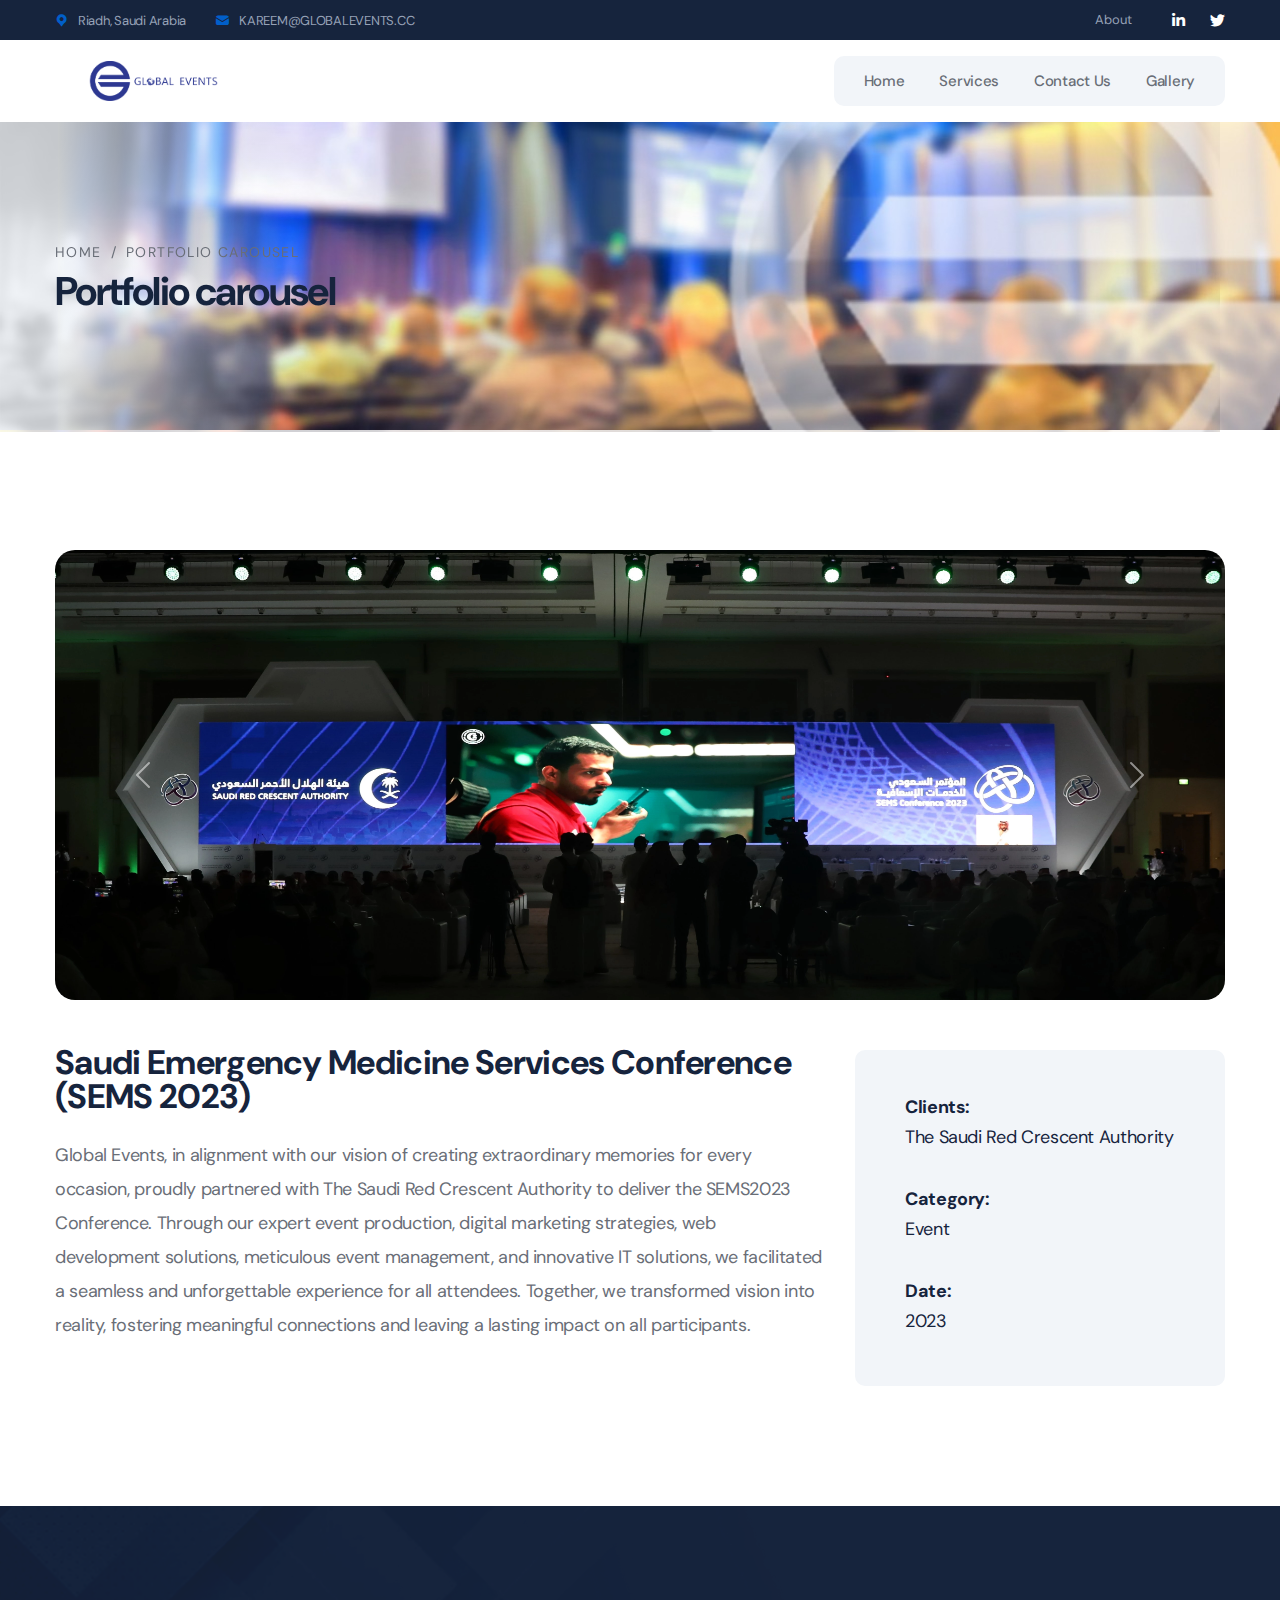
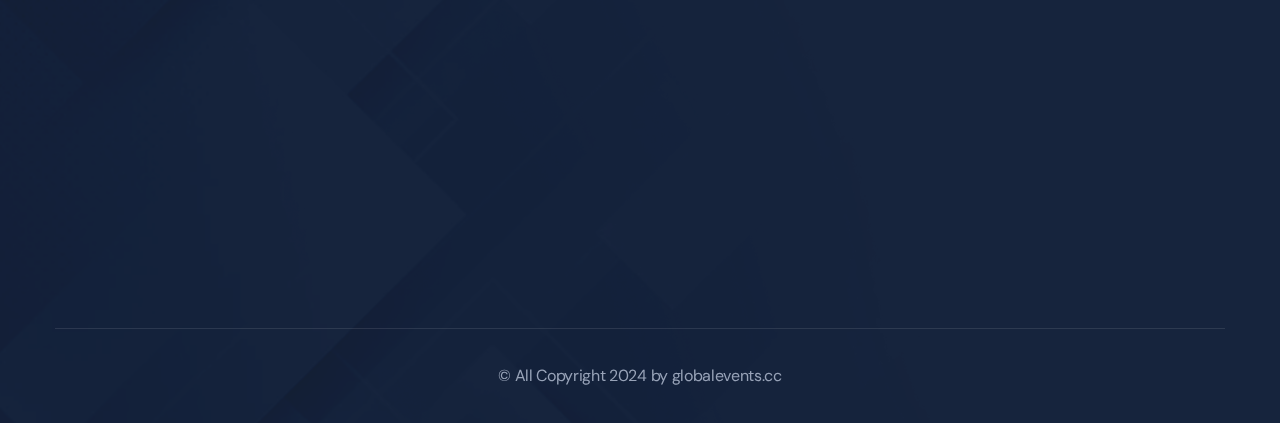
<file: sems.html>
<!DOCTYPE html>
<html lang="en">


<!-- Mirrored from pixydrops.com/insur-html/main-html/index3.html by HTTrack Website Copier/3.x [XR&CO'2014], Tue, 19 Mar 2024 11:12:34 GMT -->
<!-- Added by HTTrack --><meta http-equiv="content-type" content="text/html;charset=utf-8" /><!-- /Added by HTTrack -->
<head>
    <meta charset="UTF-8">
    <meta name="viewport" content="width=device-width, initial-scale=1.0">
    <title> Services </title>
    <!-- favicons Icons -->
    <link rel="apple-touch-icon" sizes="180x180" href="assets/images/favicons/apple-touch-icon.png">
    <link rel="icon" type="image/png" sizes="32x32" href="assets/images/favicon.png">
    <link rel="icon" type="image/png" sizes="16x16" href="assets/images/favicon.png">
    <link rel="manifest" href="assets/images/favicons/site.webmanifest">
    <meta name="description" content="Services  ">

    <!-- fonts -->
    <link rel="preconnect" href="https://fonts.googleapis.com/">

    <link rel="preconnect" href="https://fonts.gstatic.com/" crossorigin>

    <link
        href="https://fonts.googleapis.com/css2?family=DM+Sans:ital,wght@0,400;0,500;0,700;1,400;1,500;1,700&amp;display=swap"
        rel="stylesheet">


    <link rel="stylesheet" href="assets/vendors/bootstrap/css/bootstrap.min.css">
    <link rel="stylesheet" href="assets/vendors/animate/animate.min.css">
    <link rel="stylesheet" href="assets/vendors/animate/custom-animate.css">
    <link rel="stylesheet" href="assets/vendors/fontawesome/css/all.min.css">
    <link rel="stylesheet" href="assets/vendors/jarallax/jarallax.css">
    <link rel="stylesheet" href="assets/vendors/jquery-magnific-popup/jquery.magnific-popup.css">
    <link rel="stylesheet" href="assets/vendors/nouislider/nouislider.min.css">
    <link rel="stylesheet" href="assets/vendors/nouislider/nouislider.pips.css">
    <link rel="stylesheet" href="assets/vendors/odometer/odometer.min.css">
    <link rel="stylesheet" href="assets/vendors/swiper/swiper.min.css">
    <link rel="stylesheet" href="assets/vendors/insur-icons/style.css">
    <link rel="stylesheet" href="assets/vendors/insur-two-icon/style.css">
    <link rel="stylesheet" href="assets/vendors/tiny-slider/tiny-slider.min.css">
    <link rel="stylesheet" href="assets/vendors/reey-font/stylesheet.css">
    <link rel="stylesheet" href="assets/vendors/owl-carousel/owl.carousel.min.css">
    <link rel="stylesheet" href="assets/vendors/owl-carousel/owl.theme.default.min.css">
    <link rel="stylesheet" href="assets/vendors/bxslider/jquery.bxslider.css">
    <link rel="stylesheet" href="assets/vendors/bootstrap-select/css/bootstrap-select.min.css">
    <link rel="stylesheet" href="assets/vendors/vegas/vegas.min.css">
    <link rel="stylesheet" href="assets/vendors/jquery-ui/jquery-ui.css">
    <link rel="stylesheet" href="assets/vendors/timepicker/timePicker.css">

    <!-- template styles -->
    <link rel="stylesheet" id="langLtr" href="assets/css/insur.css">
</head>

<body class="custom-cursor">


    <div class="preloader">
        <div class="preloader__image"></div>
    </div>
    <!-- /.preloader -->


    <div class="page-wrapper">
        <header class="main-header clearfix">
            <div class="main-header__top">
                <div class="container">
                    <div class="main-header__top-inner">
                        <div class="main-header__top-address">
                            <ul class="list-unstyled main-header__top-address-list">
                                <li>
                                    <i class="icon">
                                        <span class="icon-pin"></span>
                                    </i>
                                    <div class="text">
                                        <p>Riadh, Saudi Arabia</p>
                                    </div>
                                </li>
                                <li>
                                    <i class="icon">
                                        <span class="icon-email"></span>
                                    </i>
                                    <div class="text">
                                        <p><a href="mailto:KAREEM@GLOBALEVENTS.CC">KAREEM@GLOBALEVENTS.CC</a></p>
                                    </div>
                                </li>
                            </ul>
                        </div>
                        <div class="main-header__top-right">
                            <div class="main-header__top-menu-box">
                                <ul class="list-unstyled main-header__top-menu">
                                    <li><a href="about.html">About</a></li>
                                </ul>
                            </div>
                            <div class="main-header__top-social-box">
                                <div class="main-header__top-social">
                                    <a href="https://www.linkedin.com/company/global-events-conferences"><i class="fab fa-linkedin-in"></i></a>
                                    <a href="https://twitter.com/GlobalEvents23"><i class="fab fa-twitter"></i></a>
                                    
                                </div>
                            </div>
                        </div>
                    </div>
                </div>
            </div>
            <nav class="main-menu clearfix">
                <div class="main-menu__wrapper clearfix">
                    <div class="container">
                        <div class="main-menu__wrapper-inner clearfix">
                            <div class="main-menu__left">
                                <div class="main-menu__logo">
                                    <a href="index.html"><img src="./logoG.png" alt="" height="40px"></a>
                                </div>
                                <div class="main-menu__main-menu-box">
                                    <div class="main-menu__main-menu-box-inner">
                                        <a href="#" class="mobile-nav__toggler"><i class="fa fa-bars"></i></a>
                                        <ul class="main-menu__list">
                                            
                                            <li class="dropdown">
                                                <a href="index.html">Home</a>
                                                <!-- <ul>
                                                    <li><a href="about.html">About</a></li>
                                                    <li class="is-new-menu"><a href="sign-in.html">Sign in</a></li>
                                                    <li class="is-new-menu"><a href="make-a-claim-death.html">Make a
                                                            claim</a>
                                                    </li>
                                                    <li class="is-new-menu"><a href="policy-proposal.html">Policy
                                                            proposal</a></li>
                                                    <li><a href="portfolio.html">Portfolio</a></li>
                                                    <li><a href="portfolio-carousel.html">Portfolio carousel</a></li>
                                                    <li><a href="portfolio-details.html">Portfolio details</a></li>
                                                    <li><a href="team-page.html">Team</a></li>
                                                    <li><a href="team-carousel.html">Team carousel</a></li>
                                                    <li><a href="team-details.html">Team details</a></li>
                                                    <li><a href="testimonial.html">Testimonials</a></li>
                                                    <li><a href="testimonial-carousel.html">Teatimonials carousel</a>
                                                    </li>
                                                    <li><a href="pricing.html">Pricing</a></li>
                                                    <li><a href="faq.html">FAQs</a></li>
                                                    <li><a href="404.html">404 error</a></li>
                                                </ul> -->
                                            </li>
                                            <li class="dropdown">
                                                <a href="./services.html">Services</a>
                                                <!-- <ul>
                                                    <li><a href="insurance-01.html">Insurance 01</a></li>
                                                    <li><a href="insurance-02.html">Insurance 02</a></li>
                                                    <li><a href="insurance-03.html">Insurance 03</a></li>
                                                    <li><a href="car-insurance.html">Car insurance</a></li>
                                                    <li><a href="life-insurance.html">Life insurance</a></li>
                                                    <li><a href="home-insurance.html">Home insurance</a>
                                                    </li>
                                                    <li><a href="health-insurance.html">Health insurance</a></li>
                                                    <li><a href="business-insurance.html">Business insurance</a></li>
                                                    <li><a href="fire-insurance.html">Fire insurance</a></li>
                                                    <li><a href="marriage-insurance.html">Marriage insurance</a></li>
                                                    <li><a href="travel-insurance.html">Travel insurance</a></li>
                                                </ul> -->
                                            </li>
                                            <li class="dropdown">
                                                <a href="contact.html">Contact Us</a>
                                                <!-- <ul>
                                                    <li><a href="products.html">Shop</a></li>
                                                    <li><a href="product-details.html">Shop details</a></li>
                                                    <li><a href="cart.html">Cart</a></li>
                                                    <li><a href="checkout.html">Checkout</a></li>
                                                </ul> -->
                                            </li>
                                            <li class="dropdown">
                                                <a href="./gallery.html"> Gallery</a>
                                                <!-- <ul>
                                                    <li><a href="news.html">News</a></li>
                                                    <li><a href="news-carousel.html">News carousel</a></li>
                                                    <li><a href="news-sidebar.html">News right sidebar</a></li>
                                                    <li class="is-new-menu"><a href="news-sidebar-left.html">News left
                                                            sidebar</a></li>
                                                    <li><a href="news-details.html">News details</a></li>
                                                </ul> -->
                                            </li>
                                            
                                        </ul>
                                    </div>
                                    
                                </div>
                            </div>
                            
                        </div>
                    </div>
                </div>
            </nav>
        </header>


        <div class="stricky-header stricked-menu main-menu">
            <div class="sticky-header__content"></div>
            
            <!-- /.sticky-header__content -->
        </div>
        <!--Main Slider Start-->
       
       
        <section class="page-header">
            <div class="page-header-bg" style="background-image: url(./por.jpeg)">
            </div>
            <div class="page-header-shape-1"><img src="./por.jpeg" alt=""></div>
            <div class="container">
                <div class="page-header__inner">
                    <ul class="thm-breadcrumb list-unstyled">
                        <li><a href="index.html">Home</a></li>
                        <li><span>/</span></li>
                        <li>portfolio carousel</li>
                    </ul>
                    <h2>Portfolio carousel</h2>
                </div>
            </div>
        </section>



        <section class="portfolio-details">
            <div class="container">
                <div class="row">
                    <div class="col-xl-12">
                        <div class="portfolio-details__img">
                            <div id="carouselExampleInterval" class="carousel slide" data-bs-ride="carousel">
                                <div class="carousel-inner">
                                  <div class="carousel-item active" data-bs-interval="10000">
                                    <img src="./images/sems/1.webp" class="d-block w-100" alt="...">
                                  </div>
                                  <div class="carousel-item" data-bs-interval="2000">
                                    <img src="./images/sems/2.webp" class="d-block w-100" alt="...">
                                  </div>
                                  <div class="carousel-item">
                                    <img src="./images/sems/3.webp" class="d-block w-100" alt="...">
                                  </div>

                                  <!-- <div class="carousel-item active" data-bs-interval="10000">
                                    <img src="./images/EDGE/4.jpg" class="d-block w-100" alt="...">
                                  </div>
                                  <div class="carousel-item" data-bs-interval="2000">
                                    <img src="./images/EDGE/5.jpg" class="d-block w-100" alt="...">
                                  </div>
                                  <div class="carousel-item">
                                    <img src="./images/EDGE/6.jpg" class="d-block w-100" alt="...">
                                  </div> -->




                                </div>
                                <button class="carousel-control-prev" type="button" data-bs-target="#carouselExampleInterval" data-bs-slide="prev">
                                  <span class="carousel-control-prev-icon" aria-hidden="true"></span>
                                  <span class="visually-hidden">Previous</span>
                                </button>
                                <button class="carousel-control-next" type="button" data-bs-target="#carouselExampleInterval" data-bs-slide="next">
                                  <span class="carousel-control-next-icon" aria-hidden="true"></span>
                                  <span class="visually-hidden">Next</span>
                                </button>
                              </div>
                        </div>
                    </div>
                </div>
                <div class="portfolio-details__content">
                    <div class="row">
                        <div class="col-xl-8 col-lg-8">
                            <div class="portfolio-details__content-left">
                                <h3 class="portfolio-details__title">Saudi Emergency Medicine Services Conference (SEMS 2023)</h3>
                                
                                <p class="portfolio-details__text-2">Global Events, in alignment with our vision of creating extraordinary memories for every occasion, proudly partnered with The Saudi Red Crescent Authority to deliver the SEMS2023 Conference. Through our expert event production, digital marketing strategies, web development solutions, meticulous event management, and innovative IT solutions, we facilitated a seamless and unforgettable experience for all attendees. Together, we transformed vision into reality, fostering meaningful connections and leaving a lasting impact on all participants.</p>
                            </div>
                        </div>
                        <div class="col-xl-4 col-lg-4">
                            <div class="portfolio-details__content-right">
                                <div class="portfolio-details__details-box">
                                    <ul class="list-unstyled portfolio-details__details-list">
                                        <li>
                                            <p class="portfolio-details__client">Clients:</p>
                                            <h4 class="portfolio-details__name">The Saudi Red Crescent Authority </h4>
                                        </li>
                                        <li>
                                            <p class="portfolio-details__client">Category:</p>
                                            <h4 class="portfolio-details__name">Event</h4>
                                        </li>
                                        <li>
                                            <p class="portfolio-details__client">Date:</p>
                                            <h4 class="portfolio-details__name">2023</h4>
                                        </li>
                                        <!-- <li>
                                            <div class="portfolio-details__social">
                                                <a href="#"><i class="fab fa-twitter"></i></a>
                                                <a href="#"><i class="fab fa-facebook"></i></a>
                                                <a href="#"><i class="fab fa-pinterest-p"></i></a>
                                                <a href="#"><i class="fab fa-instagram"></i></a>
                                            </div>
                                        </li> -->
                                    </ul>
                                </div>
                            </div>
                        </div>
                    </div>
                </div>
            </div>
        </section>
       
     
        <!--Site Footer Start-->
        <footer class="site-footer">
            <div class="site-footer-bg" style="background-image: url(assets/images/backgrounds/site-footer-bg.png);">
            </div>
            <div class="container">
                <div class="site-footer__top">
                    <div class="row">
                        <div class="col-xl-3 col-lg-6 col-md-6 wow fadeInUp" data-wow-delay="100ms">
                            <div class="footer-widget__column footer-widget__about">
                                <div class="footer-widget__logo">
                                    <a href="index.html"><img src="logo-f.png" alt="" height="50px"></a>
                                </div>
                                <div class="footer-widget__about-text-box">
                                    <p class="footer-widget__about-text">
                                        Passionate event management company in Saudi Arabia offering innovative solutions since 2007.
                                    </p>
                                </div>
                                <div class="site-footer__social">
                                    <a href="https://www.linkedin.com/company/global-events-conferences"><i class="fab fa-linkedin-in"></i></a>
                                    <a href="https://twitter.com/GlobalEvents23"><i class="fab fa-twitter"></i></a>
                                    
                                </div>
                            </div>
                        </div>
                        <div class="col-xl-3 col-lg-6 col-md-6 wow fadeInUp" data-wow-delay="200ms">
                            <div class="footer-widget__column footer-widget__contact clearfix">
                                <h3 class="footer-widget__title">Contact</h3>
                                <ul class="footer-widget__contact-list list-unstyled clearfix">
                                    <li>
                                        <div class="icon">
                                            <span class="icon-email"></span>
                                        </div>
                                        <div class="text">
                                            <p><a href="mailto:KAREEM@GLOBALEVENTS.CC">KAREEM@GLOBALEVENTS.CC</a></p>
                                        </div>
                                    </li>
                                    <li>
                                        <div class="icon">
                                            <span class="icon-pin"></span>
                                        </div>
                                        <div class="text">
                                            <p>Riadh, Saudi Arabia</p>
                                        </div>
                                    </li>
                                </ul>
                                <div class="footer-widget__open-hour">
                                    <h3 class="footer-widget__open-hour-title">Open Hours</h3>
                                    <h3 class="footer-widget__open-hour-text">sun – thu: 8:00 am to 6:00 pm 
                                        </h3>
                                </div>
                               
                            </div>
                        </div>


                        <div class="col-xl-3 col-lg-6 col-md-6 wow fadeInUp" data-wow-delay="300ms">
                            <div class="footer-widget__column footer-widget__gallery clearfix">
                                <h3 class="footer-widget__title">our gallery</h3>
                                <ul class="footer-widget__gallery-list list-unstyled clearfix">
                                    <li>
                                        <div class="footer-widget__gallery-img">
                                            <img src="./ceo.png" style="width: 80px;"  alt="">
                                            <a href="ceo.html"><span class="fa fa-link"></span></a>
                                        </div>
                                    </li>
                                    <li>
                                        <div class="footer-widget__gallery-img">
                                            <img src="./ferari.png" style="width: 80px;"  alt="">
                                            <a href="ferari.html"><span class="fa fa-link"></span></a>
                                        </div>
                                    </li>
                                    <li>
                                        <div class="footer-widget__gallery-img">
                                            <img src="./sifa2018.png"  style="width: 80px;" alt="">
                                            <a href="sifa18.html"><span class="fa fa-link"></span></a>
                                        </div>
                                    </li>
                                </ul>
                            </div>
                        </div>  
                 
                    </div>
                </div>
                <div class="site-footer__bottom">
                    <div class="row">
                        <div class="col-xl-12">
                            <div class="site-footer__bottom-inner">
                                <p class="site-footer__bottom-text">© All Copyright 2024 by <a href="#"> globalevents.cc</a>
                                </p>
                            </div>
                        </div>
                    </div>
                </div>
            </div>
        </footer>
        <!--Site Footer End-->


    </div><!-- /.page-wrapper -->
    


    <div class="mobile-nav__wrapper">
        <div class="mobile-nav__overlay mobile-nav__toggler"></div>
        <!-- /.mobile-nav__overlay -->
        <div class="mobile-nav__content">
            <span class="mobile-nav__close mobile-nav__toggler"><i class="fa fa-times"></i></span>

            <div class="logo-box">
                <a href="index.html" aria-label="logo image"><img src="./logo-f.png" width="143"
                        alt=""></a>
            </div>
            <!-- /.logo-box -->
            <div class="mobile-nav__container">



            </div>
            <!-- /.mobile-nav__container -->

            <ul class="mobile-nav__contact list-unstyled">
                <li>
                    <i class="fa fa-envelope"></i>
                    <a href="mailto:KAREEM@GLOBALEVENTS.CC">KAREEM@GLOBALEVENTS.CC</a>
                </li>
                <li>
                    <i class="fa fa-phone-alt"></i>
                    <a href="tel:92 (003) 68-090">92 (003) 68-090</a>
                </li>
            </ul><!-- /.mobile-nav__contact -->
            <div class="mobile-nav__top">
                <div class="mobile-nav__social">  
                    <a href="https://www.linkedin.com/company/global-events-conferences" class="fab fa-linkedin-in"></a>

                    <a href="https://twitter.com/GlobalEvents23" class="fab fa-twitter"></a>
                  
                </div><!-- /.mobile-nav__social -->
            </div><!-- /.mobile-nav__top -->



        </div>
        <!-- /.mobile-nav__content -->
    </div>
    <!-- /.mobile-nav__wrapper -->

    <div class="search-popup">
        <div class="search-popup__overlay search-toggler"></div>
        <!-- /.search-popup__overlay -->
        <div class="search-popup__content">
            <form action="#">
                <label for="search" class="sr-only">search here</label><!-- /.sr-only -->
                <input type="text" id="search" placeholder="Search Here...">
                <button type="submit" aria-label="search submit" class="thm-btn">
                    <i class="icon-magnifying-glass"></i>
                </button>
            </form>
        </div>
        <!-- /.search-popup__content -->
    </div>
    <!-- /.search-popup -->

    <a href="#" data-target="html" class="scroll-to-target scroll-to-top"><i class="fa fa-angle-up"></i></a>


    <script src="assets/vendors/jquery/jquery-3.6.0.min.js"></script>
    <script src="assets/vendors/bootstrap/js/bootstrap.bundle.min.js"></script>
    <script src="assets/vendors/jarallax/jarallax.min.js"></script>
    <script src="assets/vendors/jquery-ajaxchimp/jquery.ajaxchimp.min.js"></script>
    <script src="assets/vendors/jquery-appear/jquery.appear.min.js"></script>
    <script src="assets/vendors/jquery-circle-progress/jquery.circle-progress.min.js"></script>
    <script src="assets/vendors/jquery-magnific-popup/jquery.magnific-popup.min.js"></script>
    <script src="assets/vendors/jquery-validate/jquery.validate.min.js"></script>
    <script src="assets/vendors/nouislider/nouislider.min.js"></script>
    <script src="assets/vendors/odometer/odometer.min.js"></script>
    <script src="assets/vendors/swiper/swiper.min.js"></script>
    <script src="assets/vendors/tiny-slider/tiny-slider.min.js"></script>
    <script src="assets/vendors/wnumb/wNumb.min.js"></script>
    <script src="assets/vendors/wow/wow.js"></script>
    <script src="assets/vendors/isotope/isotope.js"></script>
    <script src="assets/vendors/countdown/countdown.min.js"></script>
    <script src="assets/vendors/owl-carousel/owl.carousel.min.js"></script>
    <script src="assets/vendors/bxslider/jquery.bxslider.min.js"></script>
    <script src="assets/vendors/bootstrap-select/js/bootstrap-select.min.js"></script>
    <script src="assets/vendors/vegas/vegas.min.js"></script>
    <script src="assets/vendors/jquery-ui/jquery-ui.js"></script>
    <script src="assets/vendors/timepicker/timePicker.js"></script>
    <script src="assets/vendors/circleType/jquery.circleType.js"></script>
    <script src="assets/vendors/circleType/jquery.lettering.min.js"></script>
    <!-- template js -->
    <script src="assets/js/insur.js"></script>

</body>


</html>
</file>
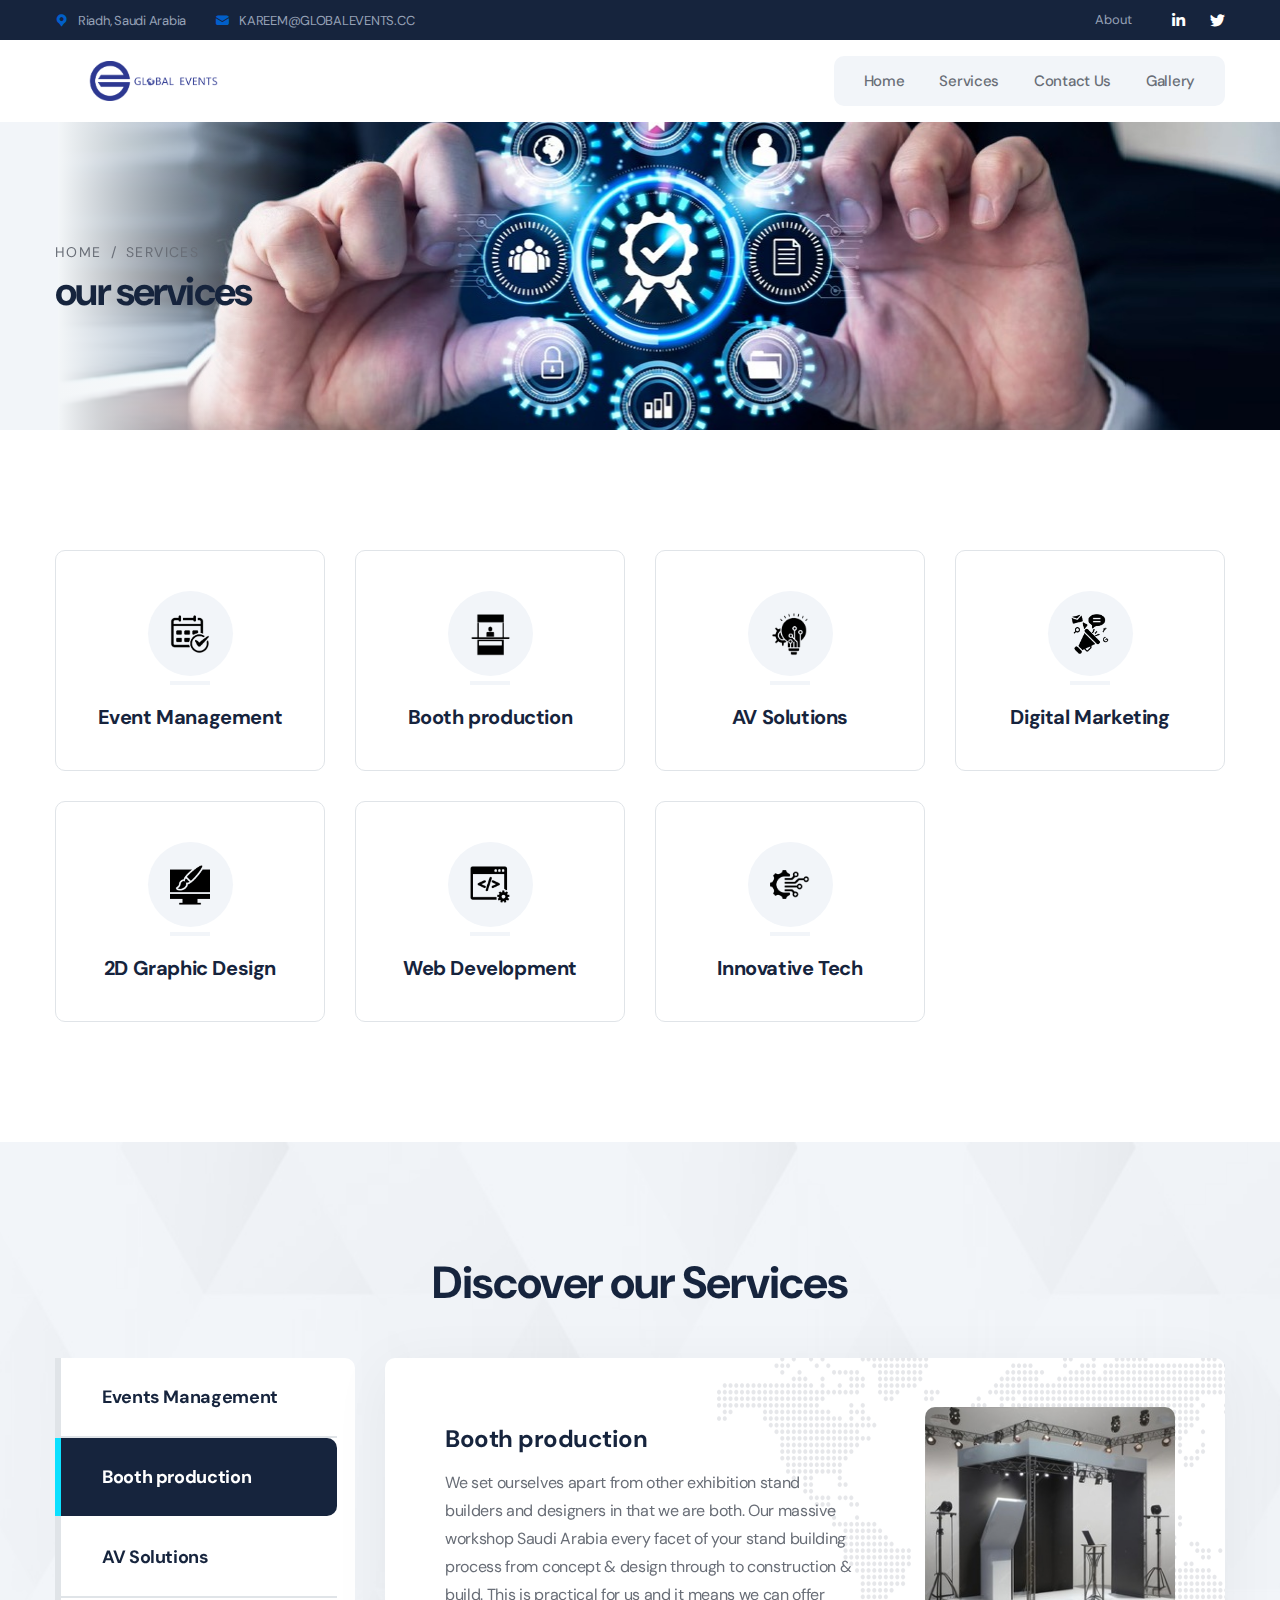
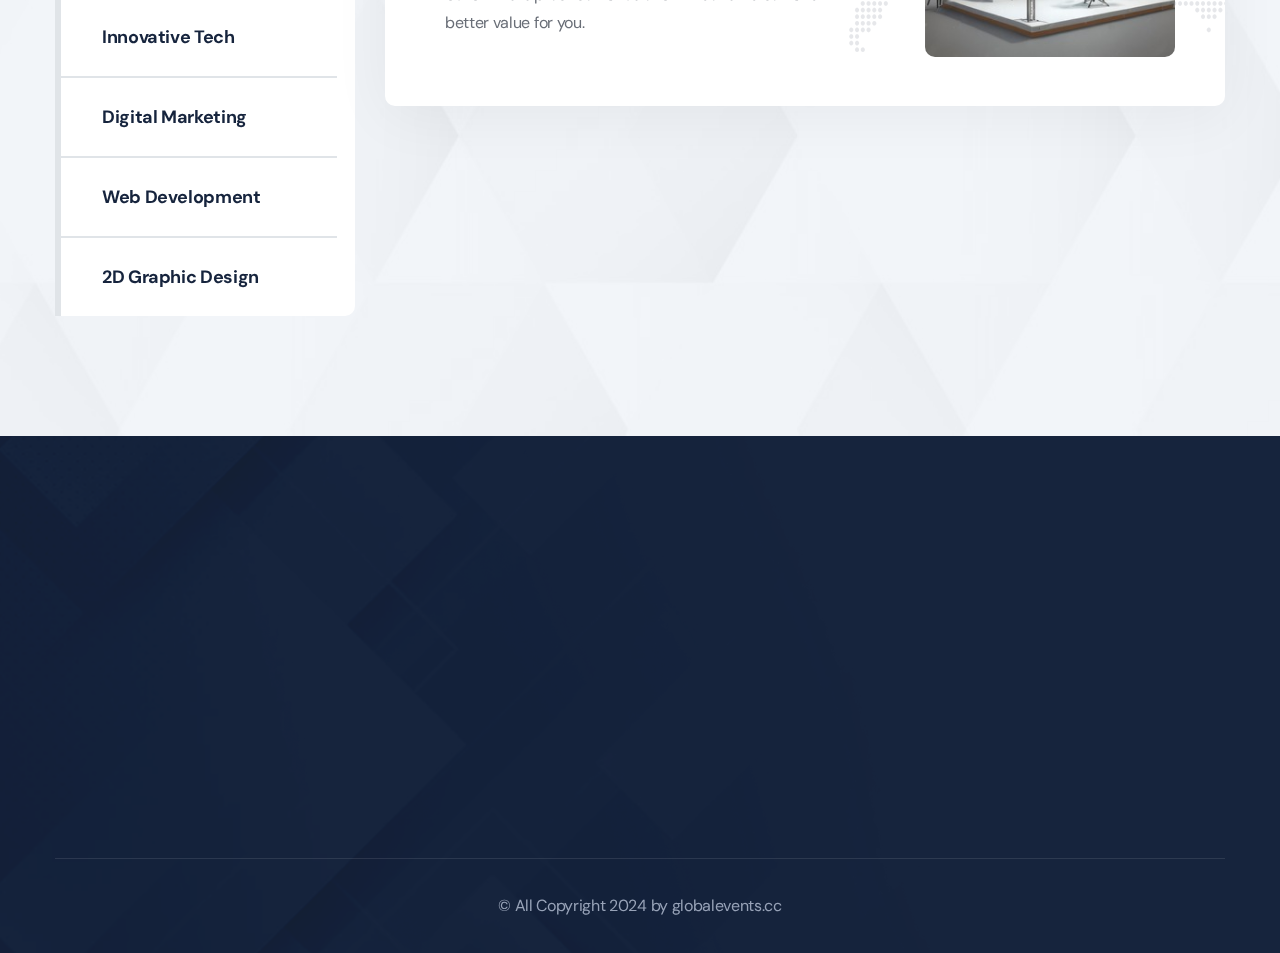
<file: services.html>
<!DOCTYPE html>
<html lang="en">


<!-- Mirrored from pixydrops.com/insur-html/main-html/index3.html by HTTrack Website Copier/3.x [XR&CO'2014], Tue, 19 Mar 2024 11:12:34 GMT -->
<!-- Added by HTTrack --><meta http-equiv="content-type" content="text/html;charset=utf-8" /><!-- /Added by HTTrack -->
<head>
    <meta charset="UTF-8">
    <meta name="viewport" content="width=device-width, initial-scale=1.0">
    <title> Services </title>
    <!-- favicons Icons -->
    <link rel="apple-touch-icon" sizes="180x180" href="assets/images/favicons/apple-touch-icon.png">
    <link rel="icon" type="image/png" sizes="32x32" href="assets/images/favicon.png">
    <link rel="icon" type="image/png" sizes="16x16" href="assets/images/favicon.png">
    <link rel="manifest" href="assets/images/favicons/site.webmanifest">
    <meta name="description" content="Services  ">

    <!-- fonts -->
    <link rel="preconnect" href="https://fonts.googleapis.com/">

    <link rel="preconnect" href="https://fonts.gstatic.com/" crossorigin>

    <link
        href="https://fonts.googleapis.com/css2?family=DM+Sans:ital,wght@0,400;0,500;0,700;1,400;1,500;1,700&amp;display=swap"
        rel="stylesheet">


    <link rel="stylesheet" href="assets/vendors/bootstrap/css/bootstrap.min.css">
    <link rel="stylesheet" href="assets/vendors/animate/animate.min.css">
    <link rel="stylesheet" href="assets/vendors/animate/custom-animate.css">
    <link rel="stylesheet" href="assets/vendors/fontawesome/css/all.min.css">
    <link rel="stylesheet" href="assets/vendors/jarallax/jarallax.css">
    <link rel="stylesheet" href="assets/vendors/jquery-magnific-popup/jquery.magnific-popup.css">
    <link rel="stylesheet" href="assets/vendors/nouislider/nouislider.min.css">
    <link rel="stylesheet" href="assets/vendors/nouislider/nouislider.pips.css">
    <link rel="stylesheet" href="assets/vendors/odometer/odometer.min.css">
    <link rel="stylesheet" href="assets/vendors/swiper/swiper.min.css">
    <link rel="stylesheet" href="assets/vendors/insur-icons/style.css">
    <link rel="stylesheet" href="assets/vendors/insur-two-icon/style.css">
    <link rel="stylesheet" href="assets/vendors/tiny-slider/tiny-slider.min.css">
    <link rel="stylesheet" href="assets/vendors/reey-font/stylesheet.css">
    <link rel="stylesheet" href="assets/vendors/owl-carousel/owl.carousel.min.css">
    <link rel="stylesheet" href="assets/vendors/owl-carousel/owl.theme.default.min.css">
    <link rel="stylesheet" href="assets/vendors/bxslider/jquery.bxslider.css">
    <link rel="stylesheet" href="assets/vendors/bootstrap-select/css/bootstrap-select.min.css">
    <link rel="stylesheet" href="assets/vendors/vegas/vegas.min.css">
    <link rel="stylesheet" href="assets/vendors/jquery-ui/jquery-ui.css">
    <link rel="stylesheet" href="assets/vendors/timepicker/timePicker.css">

    <!-- template styles -->
    <link rel="stylesheet" id="langLtr" href="assets/css/insur.css">
</head>

<body class="custom-cursor">


    <div class="preloader">
        <div class="preloader__image"></div>
    </div>
    <!-- /.preloader -->


    <div class="page-wrapper">
        <header class="main-header clearfix">
            <div class="main-header__top">
                <div class="container">
                    <div class="main-header__top-inner">
                        <div class="main-header__top-address">
                            <ul class="list-unstyled main-header__top-address-list">
                                <li>
                                    <i class="icon">
                                        <span class="icon-pin"></span>
                                    </i>
                                    <div class="text">
                                        <p>Riadh, Saudi Arabia</p>
                                    </div>
                                </li>
                                <li>
                                    <i class="icon">
                                        <span class="icon-email"></span>
                                    </i>
                                    <div class="text">
                                        <p><a href="mailto:KAREEM@GLOBALEVENTS.CC">KAREEM@GLOBALEVENTS.CC</a></p>
                                    </div>
                                </li>
                            </ul>
                        </div>
                        <div class="main-header__top-right">
                            <div class="main-header__top-menu-box">
                                <ul class="list-unstyled main-header__top-menu">
                                    <li><a href="about.html">About</a></li>
                                </ul>
                            </div>
                            <div class="main-header__top-social-box">
                                <div class="main-header__top-social">
                                    <a href="https://www.linkedin.com/company/global-events-conferences"><i class="fab fa-linkedin-in"></i></a>
                                    <a href="https://twitter.com/GlobalEvents23"><i class="fab fa-twitter"></i></a>
                                    
                                </div>
                            </div>
                        </div>
                    </div>
                </div>
            </div>
            <nav class="main-menu clearfix">
                <div class="main-menu__wrapper clearfix">
                    <div class="container">
                        <div class="main-menu__wrapper-inner clearfix">
                            <div class="main-menu__left">
                                <div class="main-menu__logo">
                                    <a href="index.html"><img src="./logoG.png" alt="" height="40px"></a>
                                </div>
                                <div class="main-menu__main-menu-box">
                                    <div class="main-menu__main-menu-box-inner">
                                        <a href="#" class="mobile-nav__toggler"><i class="fa fa-bars"></i></a>
                                        <ul class="main-menu__list">
                                            
                                            <li class="dropdown">
                                                <a href="index.html">Home</a>
                                                <!-- <ul>
                                                    <li><a href="about.html">About</a></li>
                                                    <li class="is-new-menu"><a href="sign-in.html">Sign in</a></li>
                                                    <li class="is-new-menu"><a href="make-a-claim-death.html">Make a
                                                            claim</a>
                                                    </li>
                                                    <li class="is-new-menu"><a href="policy-proposal.html">Policy
                                                            proposal</a></li>
                                                    <li><a href="portfolio.html">Portfolio</a></li>
                                                    <li><a href="portfolio-carousel.html">Portfolio carousel</a></li>
                                                    <li><a href="portfolio-details.html">Portfolio details</a></li>
                                                    <li><a href="team-page.html">Team</a></li>
                                                    <li><a href="team-carousel.html">Team carousel</a></li>
                                                    <li><a href="team-details.html">Team details</a></li>
                                                    <li><a href="testimonial.html">Testimonials</a></li>
                                                    <li><a href="testimonial-carousel.html">Teatimonials carousel</a>
                                                    </li>
                                                    <li><a href="pricing.html">Pricing</a></li>
                                                    <li><a href="faq.html">FAQs</a></li>
                                                    <li><a href="404.html">404 error</a></li>
                                                </ul> -->
                                            </li>
                                            <li class="dropdown">
                                                <a href="#">Services</a>
                                                <!-- <ul>
                                                    <li><a href="insurance-01.html">Insurance 01</a></li>
                                                    <li><a href="insurance-02.html">Insurance 02</a></li>
                                                    <li><a href="insurance-03.html">Insurance 03</a></li>
                                                    <li><a href="car-insurance.html">Car insurance</a></li>
                                                    <li><a href="life-insurance.html">Life insurance</a></li>
                                                    <li><a href="home-insurance.html">Home insurance</a>
                                                    </li>
                                                    <li><a href="health-insurance.html">Health insurance</a></li>
                                                    <li><a href="business-insurance.html">Business insurance</a></li>
                                                    <li><a href="fire-insurance.html">Fire insurance</a></li>
                                                    <li><a href="marriage-insurance.html">Marriage insurance</a></li>
                                                    <li><a href="travel-insurance.html">Travel insurance</a></li>
                                                </ul> -->
                                            </li>
                                            <li class="dropdown">
                                                <a href="contact.html">Contact Us</a>
                                                <!-- <ul>
                                                    <li><a href="products.html">Shop</a></li>
                                                    <li><a href="product-details.html">Shop details</a></li>
                                                    <li><a href="cart.html">Cart</a></li>
                                                    <li><a href="checkout.html">Checkout</a></li>
                                                </ul> -->
                                            </li>
                                            <li class="dropdown">
                                                <a href="./gallery.html"> Gallery</a>
                                                <!-- <ul>
                                                    <li><a href="news.html">News</a></li>
                                                    <li><a href="news-carousel.html">News carousel</a></li>
                                                    <li><a href="news-sidebar.html">News right sidebar</a></li>
                                                    <li class="is-new-menu"><a href="news-sidebar-left.html">News left
                                                            sidebar</a></li>
                                                    <li><a href="news-details.html">News details</a></li>
                                                </ul> -->
                                            </li>
                                            
                                        </ul>
                                    </div>
                                    
                                </div>
                            </div>
                            
                        </div>
                    </div>
                </div>
            </nav>
        </header>

        <div class="stricky-header stricked-menu main-menu">
            <div class="sticky-header__content"></div>
            
            <!-- /.sticky-header__content -->
        </div>
        <!--Main Slider Start-->
       
       
        <section class="page-header">
            <div class="page-header-bg" style="background-image: url(./serv.jpeg)">
            </div>
            <div class="page-header-shape-1"></div>
            <div class="container">
                <div class="page-header__inner">
                    <ul class="thm-breadcrumb list-unstyled">
                        <li><a href="index.html">Home</a></li>
                        <li><span>/</span></li>
                        <li>services</li>
                    </ul>
                    <h2>our services</h2>
                </div>
            </div>
        </section>



       

        <section class="insurance-page-two">
            <div class="container">
                <div class="row">
                    <!--Services Two Single Start-->
                    <div class="col-xl-3 col-lg-4 col-md-6">
                        <div class="services-two__single">
                            <div class="services-two__icon-box">
                                <div class="services-two__icon">
                                    <img src="./icon/ev.png" width="40px">
                                </div>
                            </div>
                            <h3 class="services-two__title"><a href="#">Event Management</a></h3>
                            
                        </div>
                    </div>
                    <!--Services Two Single End-->
                    <!--Services Two Single Start-->
                    <div class="col-xl-3 col-lg-4 col-md-6">
                        <div class="services-two__single">
                            <div class="services-two__icon-box">
                                <div class="services-two__icon">
                                    <img src="./icon/booth.png" width="40px">

                                </div>
                            </div>
                            <h3 class="services-two__title"><a href="#">
                                Booth
                                production</a></h3>
                            
                        </div>
                    </div>
                    <!--Services Two Single End-->
                    <!--Services Two Single Start-->
                    <div class="col-xl-3 col-lg-4 col-md-6">
                        <div class="services-two__single">
                            <div class="services-two__icon-box">
                                <div class="services-two__icon">
                                    <img src="./icon/tech.png" width="40px">

                                </div>
                            </div>
                            <h3 class="services-two__title"><a href="#">AV 
                                Solutions</a></h3>
                            
                        </div>
                    </div>
                    <!--Services Two Single End-->
                    <!--Services Two Single Start-->
                    <div class="col-xl-3 col-lg-4 col-md-6">
                        <div class="services-two__single">
                            <div class="services-two__icon-box">
                                <div class="services-two__icon">
                                    <img src="./icon/dd.png" width="40px">

                                </div>
                            </div>
                            <h3 class="services-two__title"><a href="#">
                                Digital
                                Marketing</a></h3>
                            
                        </div>
                    </div>
                    <!--Services Two Single End-->
                    <!--Services Two Single Start-->
                    <div class="col-xl-3 col-lg-4 col-md-6">
                        <div class="services-two__single">
                            <div class="services-two__icon-box">
                                <div class="services-two__icon">
                                    <img src="./icon/2DGraphicDesign.png" width="40px">

                                </div>
                            </div>
                            <h3 class="services-two__title"><a href="#">
                                2D Graphic
                                Design</a></h3>
                            
                        </div>
                    </div>
                    <!--Services Two Single End-->
                    <!--Services Two Single Start-->
                    <div class="col-xl-3 col-lg-4 col-md-6">
                        <div class="services-two__single">
                            <div class="services-two__icon-box">
                                <div class="services-two__icon">
                                    <img src="./icon/WebDevelopment.png" width="40px">

                                </div>
                            </div>
                            <h3 class="services-two__title"><a href="#">Web Development</a></h3>
                            
                        </div>
                    </div>
                    <!--Services Two Single End-->
                    <!--Services Two Single Start-->
                    <div class="col-xl-3 col-lg-4 col-md-6">
                        <div class="services-two__single">
                            <div class="services-two__icon-box">
                                <div class="services-two__icon">
                                    <img src="./icon/InnovativeTechnology.png" width="40px">

                                </div>
                            </div>
                            <h3 class="services-two__title">Innovative Tech</h3>
                            
                        </div>
                    </div>
                    <!--Services Two Single End-->
                    <!--Services Two Single Start-->
                    <!-- <div class="col-xl-3 col-lg-4 col-md-6">
                        <div class="services-two__single">
                            <div class="services-two__icon-box">
                                <div class="services-two__icon">
                                    <span class="icon-plane"></span>
                                </div>
                            </div>
                            <h3 class="services-two__title"><a href="#">Digital Marketing</a></h3>
                            
                        </div>
                    </div> -->
                    <!--Services Two Single End-->
                </div>
            </div>
        </section>

     
    

      
    

        <section class="we-provide">
            <div class="we-provide-bg" style="background-image: url(assets/images/backgrounds/we-provide-bg.jpg);">
            </div>
            <div class="container">
                <div class="section-title text-center">
                   
                    <h2 class="section-title__title">Discover our Services </h2>
                </div>
                <div class="we-provide__tab">
                    <div class="we-provide__tab-box tabs-box">
                        <div class="row">
                            <div class="col-xl-3 col-lg-3">
                                <div class="we-provide__tab-btn-box">
                                    <ul class="tab-buttons clearfix list-unstyled">
                                        <li data-tab="#values" class="tab-btn "><span>Events Management</span></li>
                                        <li data-tab="#mission" class="tab-btn active-btn"><span>Booth production   </span></li>
                                        <li data-tab="#goals" class="tab-btn"><span>AV Solutions   </span></li>
                                        <li data-tab="#rewards" class="tab-btn"><span>Innovative Tech</span></li>
                                        <li data-tab="#choose" class="tab-btn"><span>Digital Marketing                                        </span></li>
                                        <li data-tab="#choose1" class="tab-btn"><span>Web Development
                                        </span></li>
                                        <li data-tab="#choose2" class="tab-btn"><span>2D Graphic Design
                                        </span></li>
                                    </ul>
                                </div>
                            </div>
                            <div class="col-xl-9 col-lg-9">
                                <div class="we-provide__tab-main-content">
                                    <div class="tabs-content">
                                        <!--tab-->
                                        <div class="tab" id="values">
                                            <div class="we-provide__tab-main-content-inner">
                                                <div class="we-provide-shape-1">
                                                    <img src="assets/images/shapes/we-provide-shape-1.png" alt="">
                                                </div>
                                                <div class="we-provide__tab-main-content-left">
                                                    
                                                    <h3 class="we-provide__tab-main-content-title">Events Management</h3>
                                                    <p class="we-provide__tab-main-content-text">we’re passionate about delivering superior, world-class conferences. We believe that every individual conference is a special. That’s why we proactively manage your conference from start to finish. With all the logistical, financial and creative focus you need, we can cost effectively manage and coordinate your conference with outstanding service and passion. Trust your Conference with the experts                                                        .</p>
                                                   
                                                </div>
                                                <div class="we-provide__tab-main-content-right">
                                                    <div class="we-provide__tab-main-content-right-img">
                                                        <img src="./assets/images/services/em.jpeg"
                                                            alt="">
                                                    </div>
                                                </div>
                                            </div>
                                        </div>
                                        <!--tab-->
                                        <div class="tab active-tab" id="mission">
                                            <div class="we-provide__tab-main-content-inner">
                                                <div class="we-provide-shape-1">
                                                    <img src="assets/images/shapes/we-provide-shape-1.png" alt="">
                                                </div>
                                                <div class="we-provide__tab-main-content-left">
                                                    
                                                    <h3 class="we-provide__tab-main-content-title">Booth production</h3>
                                                    <p class="we-provide__tab-main-content-text">We set ourselves apart from other exhibition stand builders and designers in that we are both. Our massive workshop Saudi Arabia every facet of your stand building process from concept & design through to construction & build. This is practical for us and it means we can offer better value for you.</p>
                                                   
                                                </div>
                                                <div class="we-provide__tab-main-content-right">
                                                    <div class="we-provide__tab-main-content-right-img">
                                                        <img src="./assets/images/services/both.jpeg"
                                                            alt="">
                                                    </div>
                                                </div>
                                            </div>
                                        </div>
                                        <!--tab-->
                                        <div class="tab" id="goals">
                                            <div class="we-provide__tab-main-content-inner">
                                                <div class="we-provide-shape-1">
                                                    <img src="assets/images/shapes/we-provide-shape-1.png" alt="">
                                                </div>
                                                <div class="we-provide__tab-main-content-left">
                                                   
                                                    <h3 class="we-provide__tab-main-content-title">AV Solutions</h3>
                                                    <p class="we-provide__tab-main-content-text">Utilizing the latest generation of LED and projection technology, we deploy display solutions with an image measured in meters, not inches. This means presenting digital content to groups of hundreds, or even thousands of people at once is simple and no longer requires complex systems involving large numbers of dispersed monitors.</p>
                                                    
                                                </div>
                                                <div class="we-provide__tab-main-content-right">
                                                    <div class="we-provide__tab-main-content-right-img">
                                                        <img src="./assets/images/services/av.jpeg"
                                                            alt="">
                                                    </div>
                                                </div>
                                            </div>
                                        </div>
                                        <!--tab-->
                                        <div class="tab" id="rewards">
                                            <div class="we-provide__tab-main-content-inner">
                                                <div class="we-provide-shape-1">
                                                    <img src="assets/images/shapes/we-provide-shape-1.png" alt="">
                                                </div>
                                                <div class="we-provide__tab-main-content-left">
                                                   
                                                    <h3 class="we-provide__tab-main-content-title">Innovative Technology                                                    </h3>
                                                    <p class="we-provide__tab-main-content-text">ioneer in innovative technology solutions, Global Events anticipates the next big thing and delivers it to your event. Our objective is clear – to enhance the participant experience
                                                        .</p>
                                                    
                                                </div>
                                                <div class="we-provide__tab-main-content-right">
                                                    <div class="we-provide__tab-main-content-right-img">
                                                        <img src="./assets/images/services/tech.jpeg"
                                                            alt="">
                                                    </div>
                                                </div>
                                            </div>
                                        </div>
                                        <!--tab-->
                                        <div class="tab" id="choose">
                                            <div class="we-provide__tab-main-content-inner">
                                                <div class="we-provide-shape-1">
                                                    <img src="assets/images/shapes/we-provide-shape-1.png" alt="">
                                                </div>
                                                <div class="we-provide__tab-main-content-left">
                                                    
                                                    <h3 class="we-provide__tab-main-content-title">Digital Marketing
                                                    </h3>
                                                    <p class="we-provide__tab-main-content-text">Our Digital Marketing Service goes beyond campaigns; it's a journey to curate impeccable experiences online, contributing to a world where every occasion becomes a source of extraordinary memory.</p>
                                                   
                                                </div>
                                                <div class="we-provide__tab-main-content-right">
                                                    <div class="we-provide__tab-main-content-right-img">
                                                        <img src="./assets/images/services/dm.jpeg"
                                                            alt="">
                                                    </div>
                                                </div>
                                            </div>
                                        </div>

                                        <!--tab-->
                                        <div class="tab" id="choose1">
                                            <div class="we-provide__tab-main-content-inner">
                                                <div class="we-provide-shape-1">
                                                    <img src="assets/images/shapes/we-provide-shape-1.png" alt="">
                                                </div>
                                                <div class="we-provide__tab-main-content-left">
                                                    
                                                    <h3 class="we-provide__tab-main-content-title">Web Development</h3>
                                                    <p class="we-provide__tab-main-content-text">With precision and innovation, our Web Development Service crafts digital spaces that seamlessly blend functionality and aesthetics, ensuring a user experience as memorable as the events we curate. Join us as we go beyond the ordinary and igniting joy through impeccable web solutions.</p>
                                                    
                                                </div>
                                                <div class="we-provide__tab-main-content-right">
                                                    <div class="we-provide__tab-main-content-right-img">
                                                        <img src="./assets/images/services/wd.jpeg"
                                                            alt="">
                                                    </div>
                                                </div>
                                            </div>
                                        </div>
                                        <!--tab-->
                                        <div class="tab" id="choose2">
                                            <div class="we-provide__tab-main-content-inner">
                                                <div class="we-provide-shape-1">
                                                    <img src="assets/images/shapes/we-provide-shape-1.png" alt="">
                                                </div>
                                                <div class="we-provide__tab-main-content-left">
                                                    
                                                    <h3 class="we-provide__tab-main-content-title">2D Graphic Design                                                    </h3>
                                                    <p class="we-provide__tab-main-content-text">Going beyond event management is our mission, and our 2D Designs Service exemplifies this commitment. We craft visually stunning designs that not only capture attention but also resonate with the emotions we aim to evoke.</p>
                                                   
                                                </div>
                                                <div class="we-provide__tab-main-content-right">
                                                    <div class="we-provide__tab-main-content-right-img">
                                                        <img src="./assets/images/services/gd.jpeg"
                                                            alt="">
                                                    </div>
                                                </div>
                                            </div>
                                        </div>
                                    </div>
                                </div>
                            </div>
                        </div>
                    </div>
                </div>
            </div>
        </section>
    
    
       
     
        <!--Site Footer Start-->
        <footer class="site-footer">
            <div class="site-footer-bg" style="background-image: url(assets/images/backgrounds/site-footer-bg.png);">
            </div>
            <div class="container">
                <div class="site-footer__top">
                    <div class="row">
                        <div class="col-xl-3 col-lg-6 col-md-6 wow fadeInUp" data-wow-delay="100ms">
                            <div class="footer-widget__column footer-widget__about">
                                <div class="footer-widget__logo">
                                    <a href="index.html"><img src="logo-f.png" alt="" height="50px"></a>
                                </div>
                                <div class="footer-widget__about-text-box">
                                    <p class="footer-widget__about-text">
                                        Passionate event management company in Saudi Arabia offering innovative solutions since 2007.
                                    </p>
                                </div>
                                <div class="site-footer__social">
                                    <a href="https://www.linkedin.com/company/global-events-conferences"><i class="fab fa-linkedin-in"></i></a>
                                    <a href="https://twitter.com/GlobalEvents23"><i class="fab fa-twitter"></i></a>
                                    
                                </div>
                            </div>
                        </div>
                        <div class="col-xl-3 col-lg-6 col-md-6 wow fadeInUp" data-wow-delay="200ms">
                            <div class="footer-widget__column footer-widget__contact clearfix">
                                <h3 class="footer-widget__title">Contact</h3>
                                <ul class="footer-widget__contact-list list-unstyled clearfix">
                                    <li>
                                        <div class="icon">
                                            <span class="icon-email"></span>
                                        </div>
                                        <div class="text">
                                            <p><a href="mailto:KAREEM@GLOBALEVENTS.CC">KAREEM@GLOBALEVENTS.CC</a></p>
                                        </div>
                                    </li>
                                    <li>
                                        <div class="icon">
                                            <span class="icon-pin"></span>
                                        </div>
                                        <div class="text">
                                            <p>Riadh, Saudi Arabia</p>
                                        </div>
                                    </li>
                                </ul>
                                <div class="footer-widget__open-hour">
                                    <h3 class="footer-widget__open-hour-title">Open Hours</h3>
                                    <h3 class="footer-widget__open-hour-text">sun – thu: 8:00 am to 6:00 pm 
                                        </h3>
                                </div>
                               
                            </div>
                        </div>


                        <div class="col-xl-3 col-lg-6 col-md-6 wow fadeInUp" data-wow-delay="300ms">
                            <div class="footer-widget__column footer-widget__gallery clearfix">
                                <h3 class="footer-widget__title">our gallery</h3>
                                <ul class="footer-widget__gallery-list list-unstyled clearfix">
                                    <li>
                                        <div class="footer-widget__gallery-img">
                                            <img src="./ceo.png" style="width: 80px;"  alt="">
                                            <a href="ceo.html"><span class="fa fa-link"></span></a>
                                        </div>
                                    </li>
                                    <li>
                                        <div class="footer-widget__gallery-img">
                                            <img src="./ferari.png" style="width: 80px;"  alt="">
                                            <a href="ferari.html"><span class="fa fa-link"></span></a>
                                        </div>
                                    </li>
                                    <li>
                                        <div class="footer-widget__gallery-img">
                                            <img src="./sifa2018.png"  style="width: 80px;" alt="">
                                            <a href="sifa18.html"><span class="fa fa-link"></span></a>
                                        </div>
                                    </li>
                                </ul>
                            </div>
                        </div> 
               
                    </div>
                </div>
                <div class="site-footer__bottom">
                    <div class="row">
                        <div class="col-xl-12">
                            <div class="site-footer__bottom-inner">
                                <p class="site-footer__bottom-text">© All Copyright 2024 by <a href="#"> globalevents.cc</a>
                                </p>
                            </div>
                        </div>
                    </div>
                </div>
            </div>
        </footer>
        <!--Site Footer End-->


    </div><!-- /.page-wrapper -->
    


    <div class="mobile-nav__wrapper">
        <div class="mobile-nav__overlay mobile-nav__toggler"></div>
        <!-- /.mobile-nav__overlay -->
        <div class="mobile-nav__content">
            <span class="mobile-nav__close mobile-nav__toggler"><i class="fa fa-times"></i></span>

            <div class="logo-box">
                <a href="index.html" aria-label="logo image"><img src="./logo-f.png" width="143"
                        alt=""></a>
            </div>
            <!-- /.logo-box -->
            <div class="mobile-nav__container">



            </div>
            <!-- /.mobile-nav__container -->

            <ul class="mobile-nav__contact list-unstyled">
                <li>
                    <i class="fa fa-envelope"></i>
                    <a href="mailto:KAREEM@GLOBALEVENTS.CC">KAREEM@GLOBALEVENTS.CC</a>
                </li>
                <li>
                    <i class="fa fa-phone-alt"></i>
                    <a href="tel:92 (003) 68-090">92 (003) 68-090</a>
                </li>
            </ul><!-- /.mobile-nav__contact -->
            <div class="mobile-nav__top">
                <div class="mobile-nav__social">  
                    <a href="https://www.linkedin.com/company/global-events-conferences" class="fab fa-linkedin-in"></a>

                    <a href="https://twitter.com/GlobalEvents23" class="fab fa-twitter"></a>
                  
                </div><!-- /.mobile-nav__social -->
            </div><!-- /.mobile-nav__top -->



        </div>
        <!-- /.mobile-nav__content -->
    </div>
    <!-- /.mobile-nav__wrapper -->

    <div class="search-popup">
        <div class="search-popup__overlay search-toggler"></div>
        <!-- /.search-popup__overlay -->
        <div class="search-popup__content">
            <form action="#">
                <label for="search" class="sr-only">search here</label><!-- /.sr-only -->
                <input type="text" id="search" placeholder="Search Here...">
                <button type="submit" aria-label="search submit" class="thm-btn">
                    <i class="icon-magnifying-glass"></i>
                </button>
            </form>
        </div>
        <!-- /.search-popup__content -->
    </div>
    <!-- /.search-popup -->

    <a href="#" data-target="html" class="scroll-to-target scroll-to-top"><i class="fa fa-angle-up"></i></a>


    <script src="assets/vendors/jquery/jquery-3.6.0.min.js"></script>
    <script src="assets/vendors/bootstrap/js/bootstrap.bundle.min.js"></script>
    <script src="assets/vendors/jarallax/jarallax.min.js"></script>
    <script src="assets/vendors/jquery-ajaxchimp/jquery.ajaxchimp.min.js"></script>
    <script src="assets/vendors/jquery-appear/jquery.appear.min.js"></script>
    <script src="assets/vendors/jquery-circle-progress/jquery.circle-progress.min.js"></script>
    <script src="assets/vendors/jquery-magnific-popup/jquery.magnific-popup.min.js"></script>
    <script src="assets/vendors/jquery-validate/jquery.validate.min.js"></script>
    <script src="assets/vendors/nouislider/nouislider.min.js"></script>
    <script src="assets/vendors/odometer/odometer.min.js"></script>
    <script src="assets/vendors/swiper/swiper.min.js"></script>
    <script src="assets/vendors/tiny-slider/tiny-slider.min.js"></script>
    <script src="assets/vendors/wnumb/wNumb.min.js"></script>
    <script src="assets/vendors/wow/wow.js"></script>
    <script src="assets/vendors/isotope/isotope.js"></script>
    <script src="assets/vendors/countdown/countdown.min.js"></script>
    <script src="assets/vendors/owl-carousel/owl.carousel.min.js"></script>
    <script src="assets/vendors/bxslider/jquery.bxslider.min.js"></script>
    <script src="assets/vendors/bootstrap-select/js/bootstrap-select.min.js"></script>
    <script src="assets/vendors/vegas/vegas.min.js"></script>
    <script src="assets/vendors/jquery-ui/jquery-ui.js"></script>
    <script src="assets/vendors/timepicker/timePicker.js"></script>
    <script src="assets/vendors/circleType/jquery.circleType.js"></script>
    <script src="assets/vendors/circleType/jquery.lettering.min.js"></script>
    <!-- template js -->
    <script src="assets/js/insur.js"></script>

</body>


<!-- Mirrored from pixydrops.com/insur-html/main-html/index3.html by HTTrack Website Copier/3.x [XR&CO'2014], Tue, 19 Mar 2024 11:13:09 GMT -->
</html>
</file>
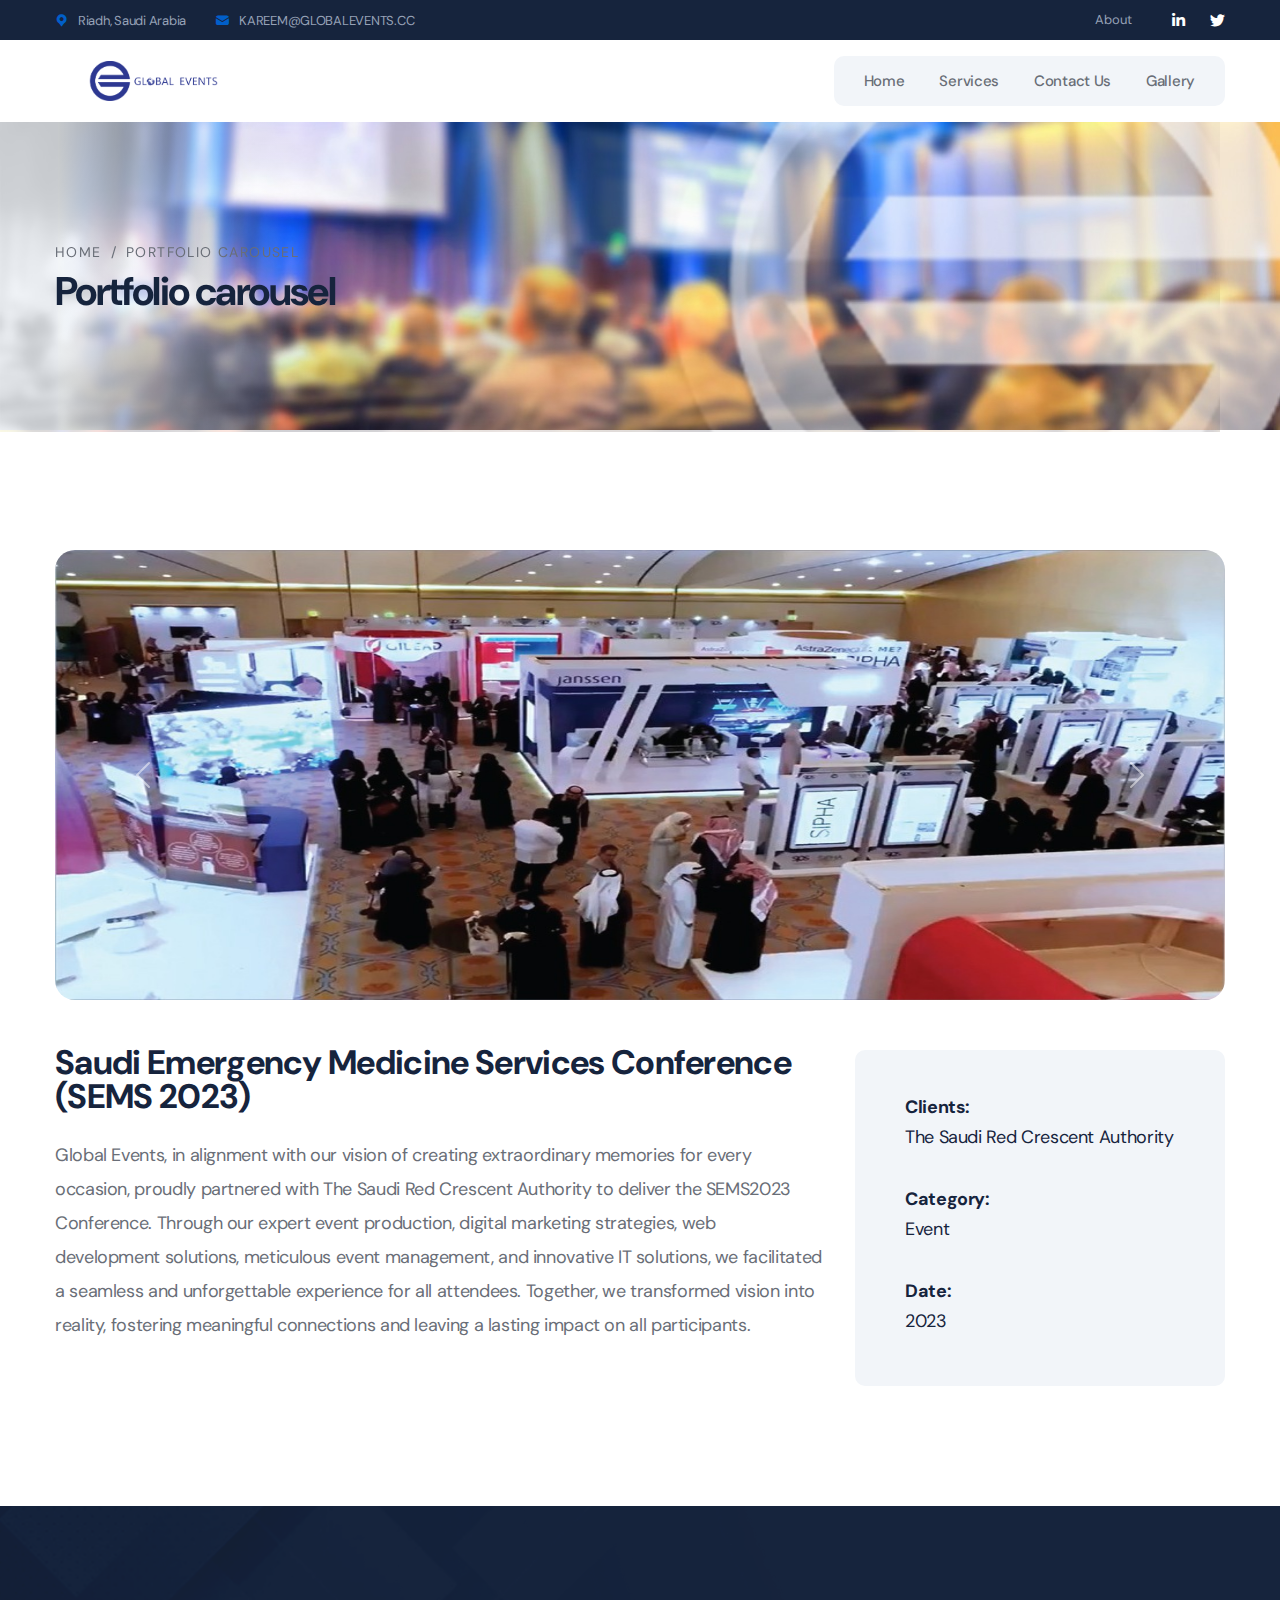
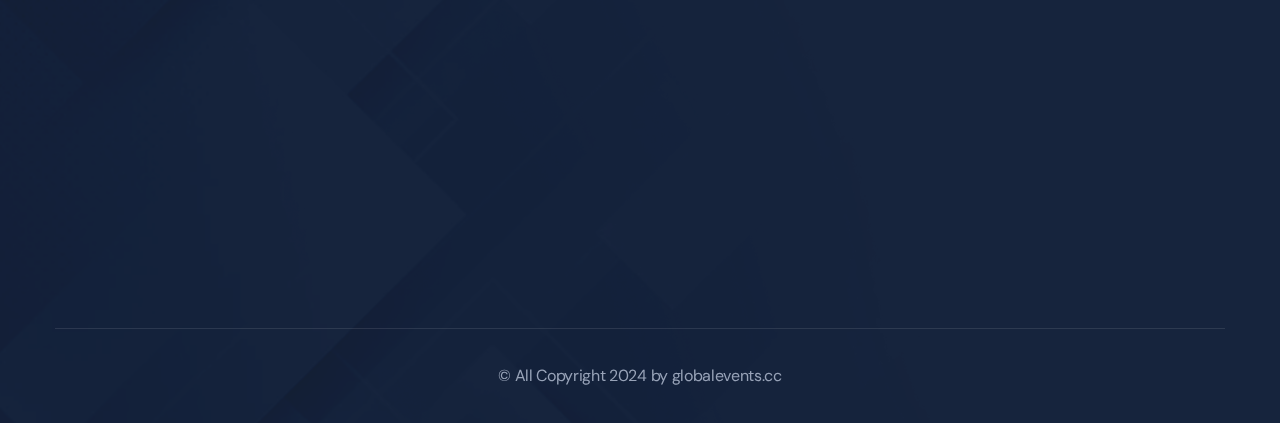
<file: sifa18.html>
<!DOCTYPE html>
<html lang="en">


<!-- Mirrored from pixydrops.com/insur-html/main-html/index3.html by HTTrack Website Copier/3.x [XR&CO'2014], Tue, 19 Mar 2024 11:12:34 GMT -->
<!-- Added by HTTrack --><meta http-equiv="content-type" content="text/html;charset=utf-8" /><!-- /Added by HTTrack -->
<head>
    <meta charset="UTF-8">
    <meta name="viewport" content="width=device-width, initial-scale=1.0">
    <title> Services </title>
    <!-- favicons Icons -->
    <link rel="apple-touch-icon" sizes="180x180" href="assets/images/favicons/apple-touch-icon.png">
    <link rel="icon" type="image/png" sizes="32x32" href="assets/images/favicon.png">
    <link rel="icon" type="image/png" sizes="16x16" href="assets/images/favicon.png">
    <link rel="manifest" href="assets/images/favicons/site.webmanifest">
    <meta name="description" content="Services  ">

    <!-- fonts -->
    <link rel="preconnect" href="https://fonts.googleapis.com/">

    <link rel="preconnect" href="https://fonts.gstatic.com/" crossorigin>

    <link
        href="https://fonts.googleapis.com/css2?family=DM+Sans:ital,wght@0,400;0,500;0,700;1,400;1,500;1,700&amp;display=swap"
        rel="stylesheet">


    <link rel="stylesheet" href="assets/vendors/bootstrap/css/bootstrap.min.css">
    <link rel="stylesheet" href="assets/vendors/animate/animate.min.css">
    <link rel="stylesheet" href="assets/vendors/animate/custom-animate.css">
    <link rel="stylesheet" href="assets/vendors/fontawesome/css/all.min.css">
    <link rel="stylesheet" href="assets/vendors/jarallax/jarallax.css">
    <link rel="stylesheet" href="assets/vendors/jquery-magnific-popup/jquery.magnific-popup.css">
    <link rel="stylesheet" href="assets/vendors/nouislider/nouislider.min.css">
    <link rel="stylesheet" href="assets/vendors/nouislider/nouislider.pips.css">
    <link rel="stylesheet" href="assets/vendors/odometer/odometer.min.css">
    <link rel="stylesheet" href="assets/vendors/swiper/swiper.min.css">
    <link rel="stylesheet" href="assets/vendors/insur-icons/style.css">
    <link rel="stylesheet" href="assets/vendors/insur-two-icon/style.css">
    <link rel="stylesheet" href="assets/vendors/tiny-slider/tiny-slider.min.css">
    <link rel="stylesheet" href="assets/vendors/reey-font/stylesheet.css">
    <link rel="stylesheet" href="assets/vendors/owl-carousel/owl.carousel.min.css">
    <link rel="stylesheet" href="assets/vendors/owl-carousel/owl.theme.default.min.css">
    <link rel="stylesheet" href="assets/vendors/bxslider/jquery.bxslider.css">
    <link rel="stylesheet" href="assets/vendors/bootstrap-select/css/bootstrap-select.min.css">
    <link rel="stylesheet" href="assets/vendors/vegas/vegas.min.css">
    <link rel="stylesheet" href="assets/vendors/jquery-ui/jquery-ui.css">
    <link rel="stylesheet" href="assets/vendors/timepicker/timePicker.css">

    <!-- template styles -->
    <link rel="stylesheet" id="langLtr" href="assets/css/insur.css">
</head>

<body class="custom-cursor">


    <div class="preloader">
        <div class="preloader__image"></div>
    </div>
    <!-- /.preloader -->


    <div class="page-wrapper">
        <header class="main-header clearfix">
            <div class="main-header__top">
                <div class="container">
                    <div class="main-header__top-inner">
                        <div class="main-header__top-address">
                            <ul class="list-unstyled main-header__top-address-list">
                                <li>
                                    <i class="icon">
                                        <span class="icon-pin"></span>
                                    </i>
                                    <div class="text">
                                        <p>Riadh, Saudi Arabia</p>
                                    </div>
                                </li>
                                <li>
                                    <i class="icon">
                                        <span class="icon-email"></span>
                                    </i>
                                    <div class="text">
                                        <p><a href="mailto:KAREEM@GLOBALEVENTS.CC">KAREEM@GLOBALEVENTS.CC</a></p>
                                    </div>
                                </li>
                            </ul>
                        </div>
                        <div class="main-header__top-right">
                            <div class="main-header__top-menu-box">
                                <ul class="list-unstyled main-header__top-menu">
                                    <li><a href="about.html">About</a></li>
                                </ul>
                            </div>
                            <div class="main-header__top-social-box">
                                <div class="main-header__top-social">
                                    <a href="https://www.linkedin.com/company/global-events-conferences"><i class="fab fa-linkedin-in"></i></a>
                                    <a href="https://twitter.com/GlobalEvents23"><i class="fab fa-twitter"></i></a>
                                    
                                </div>
                            </div>
                        </div>
                    </div>
                </div>
            </div>
            <nav class="main-menu clearfix">
                <div class="main-menu__wrapper clearfix">
                    <div class="container">
                        <div class="main-menu__wrapper-inner clearfix">
                            <div class="main-menu__left">
                                <div class="main-menu__logo">
                                    <a href="index.html"><img src="./logoG.png" alt="" height="40px"></a>
                                </div>
                                <div class="main-menu__main-menu-box">
                                    <div class="main-menu__main-menu-box-inner">
                                        <a href="#" class="mobile-nav__toggler"><i class="fa fa-bars"></i></a>
                                        <ul class="main-menu__list">
                                            
                                            <li class="dropdown">
                                                <a href="index.html">Home</a>
                                                <!-- <ul>
                                                    <li><a href="about.html">About</a></li>
                                                    <li class="is-new-menu"><a href="sign-in.html">Sign in</a></li>
                                                    <li class="is-new-menu"><a href="make-a-claim-death.html">Make a
                                                            claim</a>
                                                    </li>
                                                    <li class="is-new-menu"><a href="policy-proposal.html">Policy
                                                            proposal</a></li>
                                                    <li><a href="portfolio.html">Portfolio</a></li>
                                                    <li><a href="portfolio-carousel.html">Portfolio carousel</a></li>
                                                    <li><a href="portfolio-details.html">Portfolio details</a></li>
                                                    <li><a href="team-page.html">Team</a></li>
                                                    <li><a href="team-carousel.html">Team carousel</a></li>
                                                    <li><a href="team-details.html">Team details</a></li>
                                                    <li><a href="testimonial.html">Testimonials</a></li>
                                                    <li><a href="testimonial-carousel.html">Teatimonials carousel</a>
                                                    </li>
                                                    <li><a href="pricing.html">Pricing</a></li>
                                                    <li><a href="faq.html">FAQs</a></li>
                                                    <li><a href="404.html">404 error</a></li>
                                                </ul> -->
                                            </li>
                                            <li class="dropdown">
                                                <a href="./services.html">Services</a>
                                                <!-- <ul>
                                                    <li><a href="insurance-01.html">Insurance 01</a></li>
                                                    <li><a href="insurance-02.html">Insurance 02</a></li>
                                                    <li><a href="insurance-03.html">Insurance 03</a></li>
                                                    <li><a href="car-insurance.html">Car insurance</a></li>
                                                    <li><a href="life-insurance.html">Life insurance</a></li>
                                                    <li><a href="home-insurance.html">Home insurance</a>
                                                    </li>
                                                    <li><a href="health-insurance.html">Health insurance</a></li>
                                                    <li><a href="business-insurance.html">Business insurance</a></li>
                                                    <li><a href="fire-insurance.html">Fire insurance</a></li>
                                                    <li><a href="marriage-insurance.html">Marriage insurance</a></li>
                                                    <li><a href="travel-insurance.html">Travel insurance</a></li>
                                                </ul> -->
                                            </li>
                                            <li class="dropdown">
                                                <a href="contact.html">Contact Us</a>
                                                <!-- <ul>
                                                    <li><a href="products.html">Shop</a></li>
                                                    <li><a href="product-details.html">Shop details</a></li>
                                                    <li><a href="cart.html">Cart</a></li>
                                                    <li><a href="checkout.html">Checkout</a></li>
                                                </ul> -->
                                            </li>
                                            <li class="dropdown">
                                                <a href="./gallery.html"> Gallery</a>
                                                <!-- <ul>
                                                    <li><a href="news.html">News</a></li>
                                                    <li><a href="news-carousel.html">News carousel</a></li>
                                                    <li><a href="news-sidebar.html">News right sidebar</a></li>
                                                    <li class="is-new-menu"><a href="news-sidebar-left.html">News left
                                                            sidebar</a></li>
                                                    <li><a href="news-details.html">News details</a></li>
                                                </ul> -->
                                            </li>
                                            
                                        </ul>
                                    </div>
                                    
                                </div>
                            </div>
                            
                        </div>
                    </div>
                </div>
            </nav>
        </header>


        <div class="stricky-header stricked-menu main-menu">
            <div class="sticky-header__content"></div>
            
            <!-- /.sticky-header__content -->
        </div>
        <!--Main Slider Start-->
       
       
        <section class="page-header">
            <div class="page-header-bg" style="background-image: url(./por.jpeg)">
            </div>
            <div class="page-header-shape-1"><img src="./por.jpeg" alt=""></div>
            <div class="container">
                <div class="page-header__inner">
                    <ul class="thm-breadcrumb list-unstyled">
                        <li><a href="index.html">Home</a></li>
                        <li><span>/</span></li>
                        <li>portfolio carousel</li>
                    </ul>
                    <h2>Portfolio carousel</h2>
                </div>
            </div>
        </section>



        <section class="portfolio-details">
            <div class="container">
                <div class="row">
                    <div class="col-xl-12">
                        <div class="portfolio-details__img">
                            <div id="carouselExampleInterval" class="carousel slide" data-bs-ride="carousel">
                                <div class="carousel-inner">
                                  <div class="carousel-item active" data-bs-interval="10000">
                                    <img src="./images/sifa2018/1.jpeg" class="d-block w-100" alt="...">
                                  </div>
                                  <div class="carousel-item" data-bs-interval="2000">
                                    <img src="./images/sifa2018/2.jpeg" class="d-block w-100" alt="...">
                                  </div>
                                  <div class="carousel-item">
                                    <img src="./images/sifa2018/3.jpeg" class="d-block w-100" alt="...">
                                  </div>

                                  <!-- <div class="carousel-item active" data-bs-interval="10000">
                                    <img src="./images/EDGE/4.jpg" class="d-block w-100" alt="...">
                                  </div>
                                  <div class="carousel-item" data-bs-interval="2000">
                                    <img src="./images/EDGE/5.jpg" class="d-block w-100" alt="...">
                                  </div>
                                  <div class="carousel-item">
                                    <img src="./images/EDGE/6.jpg" class="d-block w-100" alt="...">
                                  </div> -->




                                </div>
                                <button class="carousel-control-prev" type="button" data-bs-target="#carouselExampleInterval" data-bs-slide="prev">
                                  <span class="carousel-control-prev-icon" aria-hidden="true"></span>
                                  <span class="visually-hidden">Previous</span>
                                </button>
                                <button class="carousel-control-next" type="button" data-bs-target="#carouselExampleInterval" data-bs-slide="next">
                                  <span class="carousel-control-next-icon" aria-hidden="true"></span>
                                  <span class="visually-hidden">Next</span>
                                </button>
                              </div>
                        </div>
                    </div>
                </div>
                <div class="portfolio-details__content">
                    <div class="row">
                        <div class="col-xl-8 col-lg-8">
                            <div class="portfolio-details__content-left">
                                <h3 class="portfolio-details__title">Saudi Emergency Medicine Services Conference (SEMS 2023)</h3>
                                
                                <p class="portfolio-details__text-2">Global Events, in alignment with our vision of creating extraordinary memories for every occasion, proudly partnered with The Saudi Red Crescent Authority to deliver the SEMS2023 Conference. Through our expert event production, digital marketing strategies, web development solutions, meticulous event management, and innovative IT solutions, we facilitated a seamless and unforgettable experience for all attendees. Together, we transformed vision into reality, fostering meaningful connections and leaving a lasting impact on all participants.</p>
                            </div>
                        </div>
                        <div class="col-xl-4 col-lg-4">
                            <div class="portfolio-details__content-right">
                                <div class="portfolio-details__details-box">
                                    <ul class="list-unstyled portfolio-details__details-list">
                                        <li>
                                            <p class="portfolio-details__client">Clients:</p>
                                            <h4 class="portfolio-details__name">The Saudi Red Crescent Authority </h4>
                                        </li>
                                        <li>
                                            <p class="portfolio-details__client">Category:</p>
                                            <h4 class="portfolio-details__name">Event</h4>
                                        </li>
                                        <li>
                                            <p class="portfolio-details__client">Date:</p>
                                            <h4 class="portfolio-details__name">2023</h4>
                                        </li>
                                        <!-- <li>
                                            <div class="portfolio-details__social">
                                                <a href="#"><i class="fab fa-twitter"></i></a>
                                                <a href="#"><i class="fab fa-facebook"></i></a>
                                                <a href="#"><i class="fab fa-pinterest-p"></i></a>
                                                <a href="#"><i class="fab fa-instagram"></i></a>
                                            </div>
                                        </li> -->
                                    </ul>
                                </div>
                            </div>
                        </div>
                    </div>
                </div>
            </div>
        </section>
       
     
        <!--Site Footer Start-->
        <footer class="site-footer">
            <div class="site-footer-bg" style="background-image: url(assets/images/backgrounds/site-footer-bg.png);">
            </div>
            <div class="container">
                <div class="site-footer__top">
                    <div class="row">
                        <div class="col-xl-3 col-lg-6 col-md-6 wow fadeInUp" data-wow-delay="100ms">
                            <div class="footer-widget__column footer-widget__about">
                                <div class="footer-widget__logo">
                                    <a href="index.html"><img src="logo-f.png" alt="" height="50px"></a>
                                </div>
                                <div class="footer-widget__about-text-box">
                                    <p class="footer-widget__about-text">
                                        Passionate event management company in Saudi Arabia offering innovative solutions since 2007.
                                    </p>
                                </div>
                                <div class="site-footer__social">
                                    <a href="https://www.linkedin.com/company/global-events-conferences"><i class="fab fa-linkedin-in"></i></a>
                                    <a href="https://twitter.com/GlobalEvents23"><i class="fab fa-twitter"></i></a>
                                    
                                </div>
                            </div>
                        </div>
                        <div class="col-xl-3 col-lg-6 col-md-6 wow fadeInUp" data-wow-delay="200ms">
                            <div class="footer-widget__column footer-widget__contact clearfix">
                                <h3 class="footer-widget__title">Contact</h3>
                                <ul class="footer-widget__contact-list list-unstyled clearfix">
                                    <li>
                                        <div class="icon">
                                            <span class="icon-email"></span>
                                        </div>
                                        <div class="text">
                                            <p><a href="mailto:KAREEM@GLOBALEVENTS.CC">KAREEM@GLOBALEVENTS.CC</a></p>
                                        </div>
                                    </li>
                                    <li>
                                        <div class="icon">
                                            <span class="icon-pin"></span>
                                        </div>
                                        <div class="text">
                                            <p>Riadh, Saudi Arabia</p>
                                        </div>
                                    </li>
                                </ul>
                                <div class="footer-widget__open-hour">
                                    <h3 class="footer-widget__open-hour-title">Open Hours</h3>
                                    <h3 class="footer-widget__open-hour-text">sun – thu: 8:00 am to 6:00 pm 
                                        </h3>
                                </div>
                               
                            </div>
                        </div>


                        <div class="col-xl-3 col-lg-6 col-md-6 wow fadeInUp" data-wow-delay="300ms">
                            <div class="footer-widget__column footer-widget__gallery clearfix">
                                <h3 class="footer-widget__title">our gallery</h3>
                                <ul class="footer-widget__gallery-list list-unstyled clearfix">
                                    <li>
                                        <div class="footer-widget__gallery-img">
                                            <img src="./ceo.png" style="width: 80px;"  alt="">
                                            <a href="ceo.html"><span class="fa fa-link"></span></a>
                                        </div>
                                    </li>
                                    <li>
                                        <div class="footer-widget__gallery-img">
                                            <img src="./ferari.png" style="width: 80px;"  alt="">
                                            <a href="ferari.html"><span class="fa fa-link"></span></a>
                                        </div>
                                    </li>
                                    <li>
                                        <div class="footer-widget__gallery-img">
                                            <img src="./sifa2018.png"  style="width: 80px;" alt="">
                                            <a href="sifa18.html"><span class="fa fa-link"></span></a>
                                        </div>
                                    </li>
                                </ul>
                            </div>
                        </div> 
                        
                    </div>
                </div>
                <div class="site-footer__bottom">
                    <div class="row">
                        <div class="col-xl-12">
                            <div class="site-footer__bottom-inner">
                                <p class="site-footer__bottom-text">© All Copyright 2024 by <a href="#"> globalevents.cc</a>
                                </p>
                            </div>
                        </div>
                    </div>
                </div>
            </div>
        </footer>
        <!--Site Footer End-->


    </div><!-- /.page-wrapper -->
    


    <div class="mobile-nav__wrapper">
        <div class="mobile-nav__overlay mobile-nav__toggler"></div>
        <!-- /.mobile-nav__overlay -->
        <div class="mobile-nav__content">
            <span class="mobile-nav__close mobile-nav__toggler"><i class="fa fa-times"></i></span>

            <div class="logo-box">
                <a href="index.html" aria-label="logo image"><img src="./logo-f.png" width="143"
                        alt=""></a>
            </div>
            <!-- /.logo-box -->
            <div class="mobile-nav__container">



            </div>
            <!-- /.mobile-nav__container -->

            <ul class="mobile-nav__contact list-unstyled">
                <li>
                    <i class="fa fa-envelope"></i>
                    <a href="mailto:KAREEM@GLOBALEVENTS.CC">KAREEM@GLOBALEVENTS.CC</a>
                </li>
                <li>
                    <i class="fa fa-phone-alt"></i>
                    <a href="tel:92 (003) 68-090">92 (003) 68-090</a>
                </li>
            </ul><!-- /.mobile-nav__contact -->
            <div class="mobile-nav__top">
                <div class="mobile-nav__social">  
                    <a href="https://www.linkedin.com/company/global-events-conferences" class="fab fa-linkedin-in"></a>

                    <a href="https://twitter.com/GlobalEvents23" class="fab fa-twitter"></a>
                  
                </div><!-- /.mobile-nav__social -->
            </div><!-- /.mobile-nav__top -->



        </div>
        <!-- /.mobile-nav__content -->
    </div>
    <!-- /.mobile-nav__wrapper -->

    <div class="search-popup">
        <div class="search-popup__overlay search-toggler"></div>
        <!-- /.search-popup__overlay -->
        <div class="search-popup__content">
            <form action="#">
                <label for="search" class="sr-only">search here</label><!-- /.sr-only -->
                <input type="text" id="search" placeholder="Search Here...">
                <button type="submit" aria-label="search submit" class="thm-btn">
                    <i class="icon-magnifying-glass"></i>
                </button>
            </form>
        </div>
        <!-- /.search-popup__content -->
    </div>
    <!-- /.search-popup -->

    <a href="#" data-target="html" class="scroll-to-target scroll-to-top"><i class="fa fa-angle-up"></i></a>


    <script src="assets/vendors/jquery/jquery-3.6.0.min.js"></script>
    <script src="assets/vendors/bootstrap/js/bootstrap.bundle.min.js"></script>
    <script src="assets/vendors/jarallax/jarallax.min.js"></script>
    <script src="assets/vendors/jquery-ajaxchimp/jquery.ajaxchimp.min.js"></script>
    <script src="assets/vendors/jquery-appear/jquery.appear.min.js"></script>
    <script src="assets/vendors/jquery-circle-progress/jquery.circle-progress.min.js"></script>
    <script src="assets/vendors/jquery-magnific-popup/jquery.magnific-popup.min.js"></script>
    <script src="assets/vendors/jquery-validate/jquery.validate.min.js"></script>
    <script src="assets/vendors/nouislider/nouislider.min.js"></script>
    <script src="assets/vendors/odometer/odometer.min.js"></script>
    <script src="assets/vendors/swiper/swiper.min.js"></script>
    <script src="assets/vendors/tiny-slider/tiny-slider.min.js"></script>
    <script src="assets/vendors/wnumb/wNumb.min.js"></script>
    <script src="assets/vendors/wow/wow.js"></script>
    <script src="assets/vendors/isotope/isotope.js"></script>
    <script src="assets/vendors/countdown/countdown.min.js"></script>
    <script src="assets/vendors/owl-carousel/owl.carousel.min.js"></script>
    <script src="assets/vendors/bxslider/jquery.bxslider.min.js"></script>
    <script src="assets/vendors/bootstrap-select/js/bootstrap-select.min.js"></script>
    <script src="assets/vendors/vegas/vegas.min.js"></script>
    <script src="assets/vendors/jquery-ui/jquery-ui.js"></script>
    <script src="assets/vendors/timepicker/timePicker.js"></script>
    <script src="assets/vendors/circleType/jquery.circleType.js"></script>
    <script src="assets/vendors/circleType/jquery.lettering.min.js"></script>
    <!-- template js -->
    <script src="assets/js/insur.js"></script>

</body>


</html>
</file>
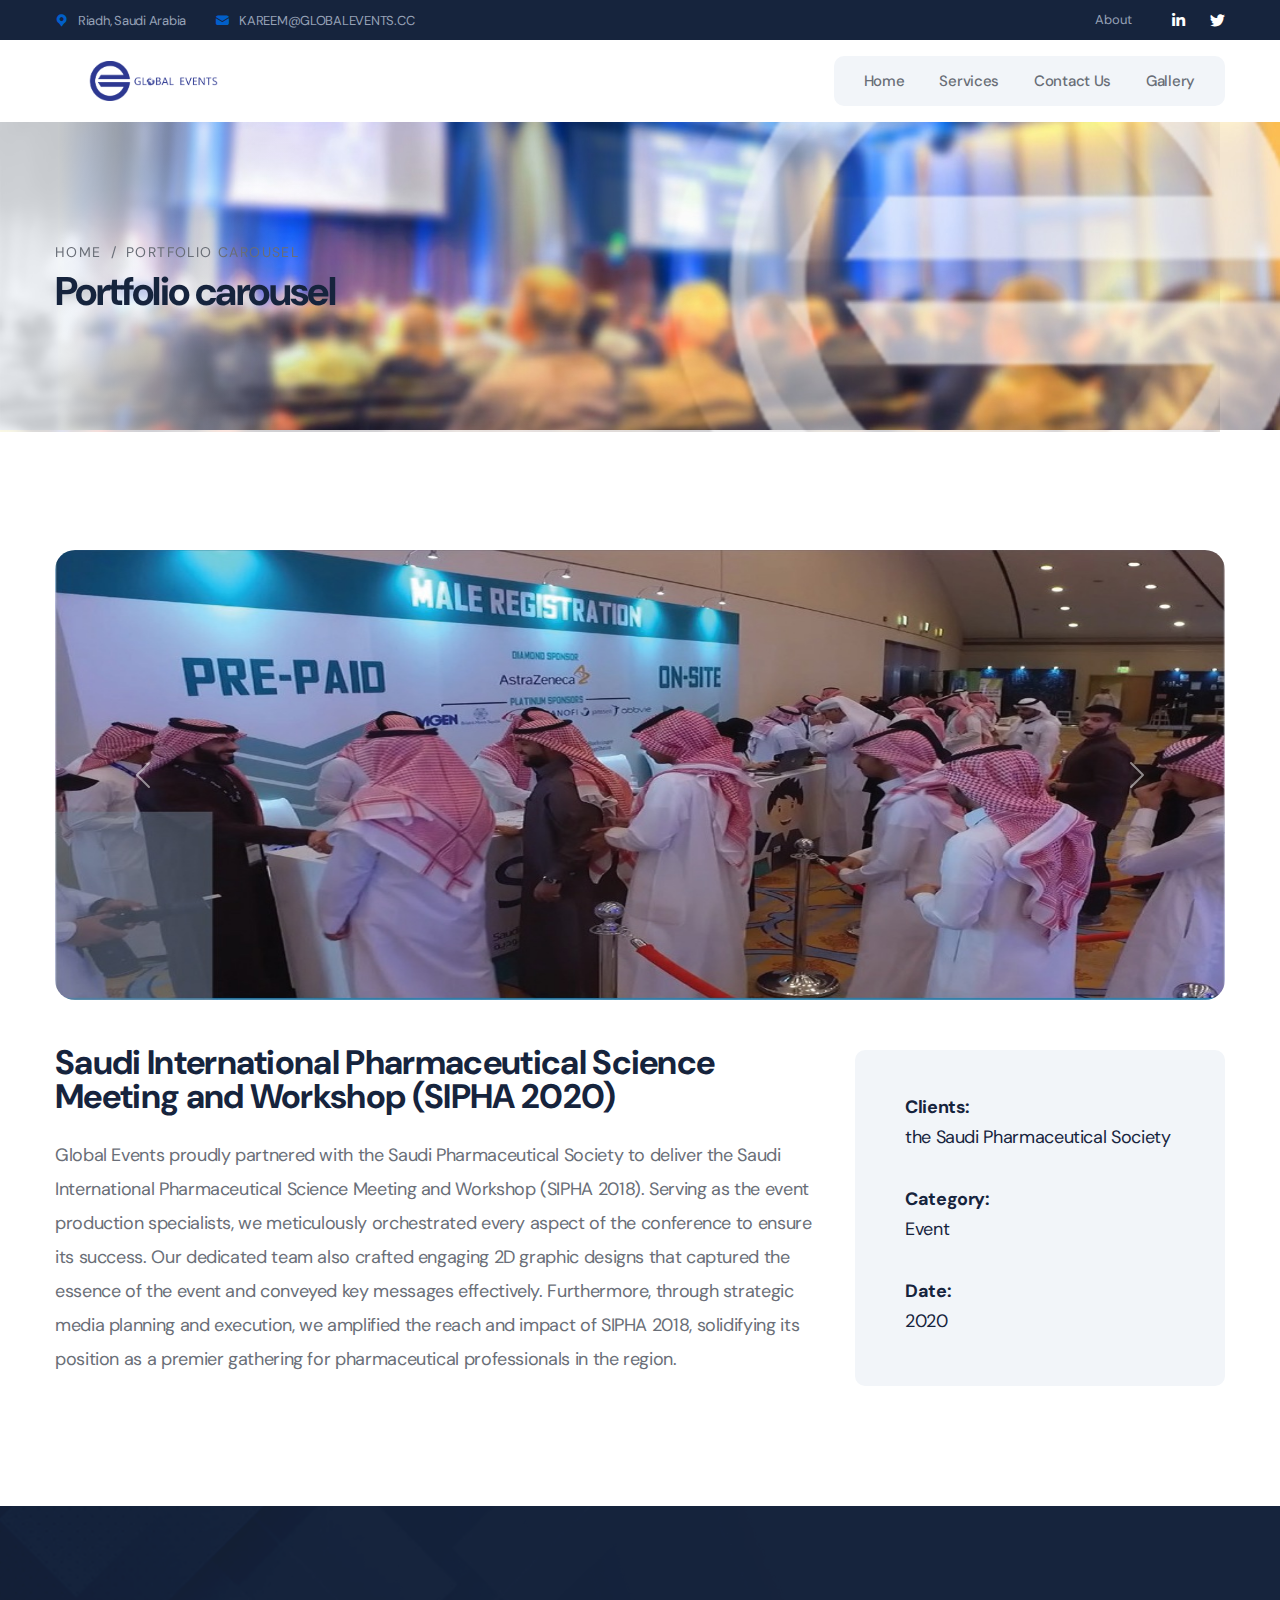
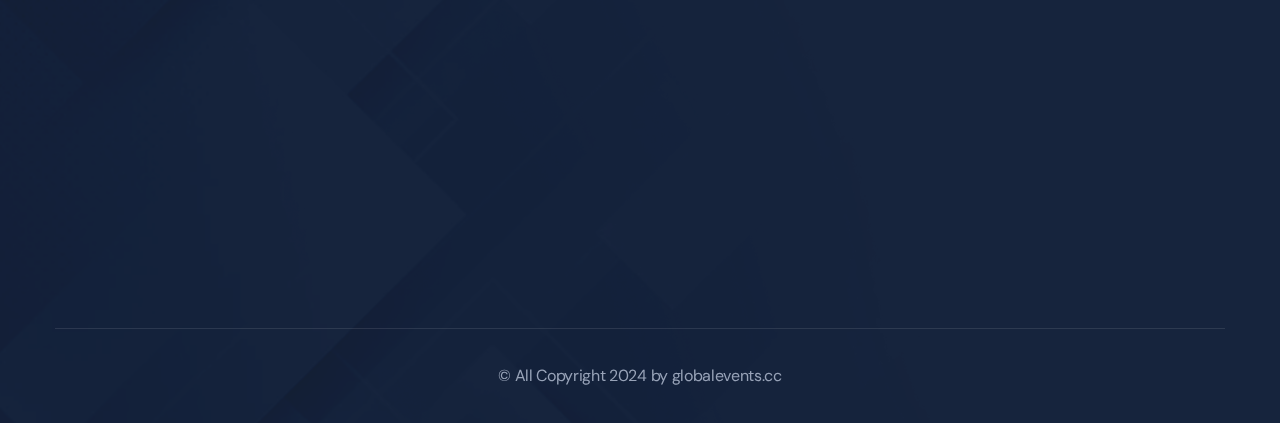
<file: sifa20.html>
<!DOCTYPE html>
<html lang="en">


<!-- Mirrored from pixydrops.com/insur-html/main-html/index3.html by HTTrack Website Copier/3.x [XR&CO'2014], Tue, 19 Mar 2024 11:12:34 GMT -->
<!-- Added by HTTrack --><meta http-equiv="content-type" content="text/html;charset=utf-8" /><!-- /Added by HTTrack -->
<head>
    <meta charset="UTF-8">
    <meta name="viewport" content="width=device-width, initial-scale=1.0">
    <title> Services </title>
    <!-- favicons Icons -->
    <link rel="apple-touch-icon" sizes="180x180" href="assets/images/favicons/apple-touch-icon.png">
    <link rel="icon" type="image/png" sizes="32x32" href="assets/images/favicon.png">
    <link rel="icon" type="image/png" sizes="16x16" href="assets/images/favicon.png">
    <link rel="manifest" href="assets/images/favicons/site.webmanifest">
    <meta name="description" content="Services  ">

    <!-- fonts -->
    <link rel="preconnect" href="https://fonts.googleapis.com/">

    <link rel="preconnect" href="https://fonts.gstatic.com/" crossorigin>

    <link
        href="https://fonts.googleapis.com/css2?family=DM+Sans:ital,wght@0,400;0,500;0,700;1,400;1,500;1,700&amp;display=swap"
        rel="stylesheet">


    <link rel="stylesheet" href="assets/vendors/bootstrap/css/bootstrap.min.css">
    <link rel="stylesheet" href="assets/vendors/animate/animate.min.css">
    <link rel="stylesheet" href="assets/vendors/animate/custom-animate.css">
    <link rel="stylesheet" href="assets/vendors/fontawesome/css/all.min.css">
    <link rel="stylesheet" href="assets/vendors/jarallax/jarallax.css">
    <link rel="stylesheet" href="assets/vendors/jquery-magnific-popup/jquery.magnific-popup.css">
    <link rel="stylesheet" href="assets/vendors/nouislider/nouislider.min.css">
    <link rel="stylesheet" href="assets/vendors/nouislider/nouislider.pips.css">
    <link rel="stylesheet" href="assets/vendors/odometer/odometer.min.css">
    <link rel="stylesheet" href="assets/vendors/swiper/swiper.min.css">
    <link rel="stylesheet" href="assets/vendors/insur-icons/style.css">
    <link rel="stylesheet" href="assets/vendors/insur-two-icon/style.css">
    <link rel="stylesheet" href="assets/vendors/tiny-slider/tiny-slider.min.css">
    <link rel="stylesheet" href="assets/vendors/reey-font/stylesheet.css">
    <link rel="stylesheet" href="assets/vendors/owl-carousel/owl.carousel.min.css">
    <link rel="stylesheet" href="assets/vendors/owl-carousel/owl.theme.default.min.css">
    <link rel="stylesheet" href="assets/vendors/bxslider/jquery.bxslider.css">
    <link rel="stylesheet" href="assets/vendors/bootstrap-select/css/bootstrap-select.min.css">
    <link rel="stylesheet" href="assets/vendors/vegas/vegas.min.css">
    <link rel="stylesheet" href="assets/vendors/jquery-ui/jquery-ui.css">
    <link rel="stylesheet" href="assets/vendors/timepicker/timePicker.css">

    <!-- template styles -->
    <link rel="stylesheet" id="langLtr" href="assets/css/insur.css">
</head>

<body class="custom-cursor">


    <div class="preloader">
        <div class="preloader__image"></div>
    </div>
    <!-- /.preloader -->


    <div class="page-wrapper">
        <header class="main-header clearfix">
            <div class="main-header__top">
                <div class="container">
                    <div class="main-header__top-inner">
                        <div class="main-header__top-address">
                            <ul class="list-unstyled main-header__top-address-list">
                                <li>
                                    <i class="icon">
                                        <span class="icon-pin"></span>
                                    </i>
                                    <div class="text">
                                        <p>Riadh, Saudi Arabia</p>
                                    </div>
                                </li>
                                <li>
                                    <i class="icon">
                                        <span class="icon-email"></span>
                                    </i>
                                    <div class="text">
                                        <p><a href="mailto:KAREEM@GLOBALEVENTS.CC">KAREEM@GLOBALEVENTS.CC</a></p>
                                    </div>
                                </li>
                            </ul>
                        </div>
                        <div class="main-header__top-right">
                            <div class="main-header__top-menu-box">
                                <ul class="list-unstyled main-header__top-menu">
                                    <li><a href="about.html">About</a></li>
                                </ul>
                            </div>
                            <div class="main-header__top-social-box">
                                <div class="main-header__top-social">
                                    <a href="https://www.linkedin.com/company/global-events-conferences"><i class="fab fa-linkedin-in"></i></a>
                                    <a href="https://twitter.com/GlobalEvents23"><i class="fab fa-twitter"></i></a>
                                    
                                </div>
                            </div>
                        </div>
                    </div>
                </div>
            </div>
            <nav class="main-menu clearfix">
                <div class="main-menu__wrapper clearfix">
                    <div class="container">
                        <div class="main-menu__wrapper-inner clearfix">
                            <div class="main-menu__left">
                                <div class="main-menu__logo">
                                    <a href="index.html"><img src="./logoG.png" alt="" height="40px"></a>
                                </div>
                                <div class="main-menu__main-menu-box">
                                    <div class="main-menu__main-menu-box-inner">
                                        <a href="#" class="mobile-nav__toggler"><i class="fa fa-bars"></i></a>
                                        <ul class="main-menu__list">
                                            
                                            <li class="dropdown">
                                                <a href="index.html">Home</a>
                                                <!-- <ul>
                                                    <li><a href="about.html">About</a></li>
                                                    <li class="is-new-menu"><a href="sign-in.html">Sign in</a></li>
                                                    <li class="is-new-menu"><a href="make-a-claim-death.html">Make a
                                                            claim</a>
                                                    </li>
                                                    <li class="is-new-menu"><a href="policy-proposal.html">Policy
                                                            proposal</a></li>
                                                    <li><a href="portfolio.html">Portfolio</a></li>
                                                    <li><a href="portfolio-carousel.html">Portfolio carousel</a></li>
                                                    <li><a href="portfolio-details.html">Portfolio details</a></li>
                                                    <li><a href="team-page.html">Team</a></li>
                                                    <li><a href="team-carousel.html">Team carousel</a></li>
                                                    <li><a href="team-details.html">Team details</a></li>
                                                    <li><a href="testimonial.html">Testimonials</a></li>
                                                    <li><a href="testimonial-carousel.html">Teatimonials carousel</a>
                                                    </li>
                                                    <li><a href="pricing.html">Pricing</a></li>
                                                    <li><a href="faq.html">FAQs</a></li>
                                                    <li><a href="404.html">404 error</a></li>
                                                </ul> -->
                                            </li>
                                            <li class="dropdown">
                                                <a href="./services.html">Services</a>
                                                <!-- <ul>
                                                    <li><a href="insurance-01.html">Insurance 01</a></li>
                                                    <li><a href="insurance-02.html">Insurance 02</a></li>
                                                    <li><a href="insurance-03.html">Insurance 03</a></li>
                                                    <li><a href="car-insurance.html">Car insurance</a></li>
                                                    <li><a href="life-insurance.html">Life insurance</a></li>
                                                    <li><a href="home-insurance.html">Home insurance</a>
                                                    </li>
                                                    <li><a href="health-insurance.html">Health insurance</a></li>
                                                    <li><a href="business-insurance.html">Business insurance</a></li>
                                                    <li><a href="fire-insurance.html">Fire insurance</a></li>
                                                    <li><a href="marriage-insurance.html">Marriage insurance</a></li>
                                                    <li><a href="travel-insurance.html">Travel insurance</a></li>
                                                </ul> -->
                                            </li>
                                            <li class="dropdown">
                                                <a href="contact.html">Contact Us</a>
                                                <!-- <ul>
                                                    <li><a href="products.html">Shop</a></li>
                                                    <li><a href="product-details.html">Shop details</a></li>
                                                    <li><a href="cart.html">Cart</a></li>
                                                    <li><a href="checkout.html">Checkout</a></li>
                                                </ul> -->
                                            </li>
                                            <li class="dropdown">
                                                <a href="./gallery.html"> Gallery</a>
                                                <!-- <ul>
                                                    <li><a href="news.html">News</a></li>
                                                    <li><a href="news-carousel.html">News carousel</a></li>
                                                    <li><a href="news-sidebar.html">News right sidebar</a></li>
                                                    <li class="is-new-menu"><a href="news-sidebar-left.html">News left
                                                            sidebar</a></li>
                                                    <li><a href="news-details.html">News details</a></li>
                                                </ul> -->
                                            </li>
                                            
                                        </ul>
                                    </div>
                                    
                                </div>
                            </div>
                            
                        </div>
                    </div>
                </div>
            </nav>
        </header>


        <div class="stricky-header stricked-menu main-menu">
            <div class="sticky-header__content"></div>
            
            <!-- /.sticky-header__content -->
        </div>
        <!--Main Slider Start-->
       
       
        <section class="page-header">
            <div class="page-header-bg" style="background-image: url(./por.jpeg)">
            </div>
            <div class="page-header-shape-1"><img src="./por.jpeg" alt=""></div>
            <div class="container">
                <div class="page-header__inner">
                    <ul class="thm-breadcrumb list-unstyled">
                        <li><a href="index.html">Home</a></li>
                        <li><span>/</span></li>
                        <li>portfolio carousel</li>
                    </ul>
                    <h2>Portfolio carousel</h2>
                </div>
            </div>
        </section>



        <section class="portfolio-details">
            <div class="container">
                <div class="row">
                    <div class="col-xl-12">
                        <div class="portfolio-details__img">
                            <div id="carouselExampleInterval" class="carousel slide" data-bs-ride="carousel">
                                <div class="carousel-inner">
                                  <div class="carousel-item active" data-bs-interval="10000">
                                    <img src="./images/sifa2020/1.jpeg" class="d-block w-100" alt="...">
                                  </div>
                                  <div class="carousel-item" data-bs-interval="2000">
                                    <img src="./images/sifa2020/2.jpeg" class="d-block w-100" alt="...">
                                  </div>
                                  <div class="carousel-item">
                                    <img src="./images/sifa2020/3.jpeg" class="d-block w-100" alt="...">
                                  </div>

                                  <!-- <div class="carousel-item active" data-bs-interval="10000">
                                    <img src="./images/EDGE/4.jpg" class="d-block w-100" alt="...">
                                  </div>
                                  <div class="carousel-item" data-bs-interval="2000">
                                    <img src="./images/EDGE/5.jpg" class="d-block w-100" alt="...">
                                  </div>
                                  <div class="carousel-item">
                                    <img src="./images/EDGE/6.jpg" class="d-block w-100" alt="...">
                                  </div> -->




                                </div>
                                <button class="carousel-control-prev" type="button" data-bs-target="#carouselExampleInterval" data-bs-slide="prev">
                                  <span class="carousel-control-prev-icon" aria-hidden="true"></span>
                                  <span class="visually-hidden">Previous</span>
                                </button>
                                <button class="carousel-control-next" type="button" data-bs-target="#carouselExampleInterval" data-bs-slide="next">
                                  <span class="carousel-control-next-icon" aria-hidden="true"></span>
                                  <span class="visually-hidden">Next</span>
                                </button>
                              </div>
                        </div>
                    </div>
                </div>
                <div class="portfolio-details__content">
                    <div class="row">
                        <div class="col-xl-8 col-lg-8">
                            <div class="portfolio-details__content-left">
                                <h3 class="portfolio-details__title">Saudi International Pharmaceutical Science Meeting and Workshop (SIPHA 2020)</h3>
                                
                                <p class="portfolio-details__text-2">Global Events proudly partnered with the Saudi Pharmaceutical Society to deliver the Saudi International Pharmaceutical Science Meeting and Workshop (SIPHA 2018). Serving as the event production specialists, we meticulously orchestrated every aspect of the conference to ensure its success. Our dedicated team also crafted engaging 2D graphic designs that captured the essence of the event and conveyed key messages effectively. Furthermore, through strategic media planning and execution, we amplified the reach and impact of SIPHA 2018, solidifying its position as a premier gathering for pharmaceutical professionals in the region.</p>
                            </div>
                        </div>
                        <div class="col-xl-4 col-lg-4">
                            <div class="portfolio-details__content-right">
                                <div class="portfolio-details__details-box">
                                    <ul class="list-unstyled portfolio-details__details-list">
                                        <li>
                                            <p class="portfolio-details__client">Clients:</p>
                                            <h4 class="portfolio-details__name">the Saudi Pharmaceutical Society </h4>
                                        </li>
                                        <li>
                                            <p class="portfolio-details__client">Category:</p>
                                            <h4 class="portfolio-details__name">Event</h4>
                                        </li>
                                        <li>
                                            <p class="portfolio-details__client">Date:</p>
                                            <h4 class="portfolio-details__name">2020</h4>
                                        </li>
                                        <!-- <li>
                                            <div class="portfolio-details__social">
                                                <a href="#"><i class="fab fa-twitter"></i></a>
                                                <a href="#"><i class="fab fa-facebook"></i></a>
                                                <a href="#"><i class="fab fa-pinterest-p"></i></a>
                                                <a href="#"><i class="fab fa-instagram"></i></a>
                                            </div>
                                        </li> -->
                                    </ul>
                                </div>
                            </div>
                        </div>
                    </div>
                </div>
            </div>
        </section>
       
     
        <!--Site Footer Start-->
        <footer class="site-footer">
            <div class="site-footer-bg" style="background-image: url(assets/images/backgrounds/site-footer-bg.png);">
            </div>
            <div class="container">
                <div class="site-footer__top">
                    <div class="row">
                        <div class="col-xl-3 col-lg-6 col-md-6 wow fadeInUp" data-wow-delay="100ms">
                            <div class="footer-widget__column footer-widget__about">
                                <div class="footer-widget__logo">
                                    <a href="index.html"><img src="logo-f.png" alt="" height="50px"></a>
                                </div>
                                <div class="footer-widget__about-text-box">
                                    <p class="footer-widget__about-text">
                                        Passionate event management company in Saudi Arabia offering innovative solutions since 2007.
                                    </p>
                                </div>
                                <div class="site-footer__social">
                                    <a href="https://www.linkedin.com/company/global-events-conferences"><i class="fab fa-linkedin-in"></i></a>
                                    <a href="https://twitter.com/GlobalEvents23"><i class="fab fa-twitter"></i></a>
                                    
                                </div>
                            </div>
                        </div>
                        <div class="col-xl-3 col-lg-6 col-md-6 wow fadeInUp" data-wow-delay="200ms">
                            <div class="footer-widget__column footer-widget__contact clearfix">
                                <h3 class="footer-widget__title">Contact</h3>
                                <ul class="footer-widget__contact-list list-unstyled clearfix">
                                    <li>
                                        <div class="icon">
                                            <span class="icon-email"></span>
                                        </div>
                                        <div class="text">
                                            <p><a href="mailto:KAREEM@GLOBALEVENTS.CC">KAREEM@GLOBALEVENTS.CC</a></p>
                                        </div>
                                    </li>
                                    <li>
                                        <div class="icon">
                                            <span class="icon-pin"></span>
                                        </div>
                                        <div class="text">
                                            <p>Riadh, Saudi Arabia</p>
                                        </div>
                                    </li>
                                </ul>
                                <div class="footer-widget__open-hour">
                                    <h3 class="footer-widget__open-hour-title">Open Hours</h3>
                                    <h3 class="footer-widget__open-hour-text">sun – thu: 8:00 am to 6:00 pm 
                                        </h3>
                                </div>
                               
                            </div>
                        </div>


                        <div class="col-xl-3 col-lg-6 col-md-6 wow fadeInUp" data-wow-delay="300ms">
                            <div class="footer-widget__column footer-widget__gallery clearfix">
                                <h3 class="footer-widget__title">our gallery</h3>
                                <ul class="footer-widget__gallery-list list-unstyled clearfix">
                                    <li>
                                        <div class="footer-widget__gallery-img">
                                            <img src="./ceo.png" style="width: 80px;"  alt="">
                                            <a href="ceo.html"><span class="fa fa-link"></span></a>
                                        </div>
                                    </li>
                                    <li>
                                        <div class="footer-widget__gallery-img">
                                            <img src="./ferari.png" style="width: 80px;"  alt="">
                                            <a href="ferari.html"><span class="fa fa-link"></span></a>
                                        </div>
                                    </li>
                                    <li>
                                        <div class="footer-widget__gallery-img">
                                            <img src="./sifa2018.png"  style="width: 80px;" alt="">
                                            <a href="sifa18.html"><span class="fa fa-link"></span></a>
                                        </div>
                                    </li>
                                </ul>
                            </div>
                        </div> 
         
                    </div>
                </div>
                <div class="site-footer__bottom">
                    <div class="row">
                        <div class="col-xl-12">
                            <div class="site-footer__bottom-inner">
                                <p class="site-footer__bottom-text">© All Copyright 2024 by <a href="#"> globalevents.cc</a>
                                </p>
                            </div>
                        </div>
                    </div>
                </div>
            </div>
        </footer>
        <!--Site Footer End-->


    </div><!-- /.page-wrapper -->
    


    <div class="mobile-nav__wrapper">
        <div class="mobile-nav__overlay mobile-nav__toggler"></div>
        <!-- /.mobile-nav__overlay -->
        <div class="mobile-nav__content">
            <span class="mobile-nav__close mobile-nav__toggler"><i class="fa fa-times"></i></span>

            <div class="logo-box">
                <a href="index.html" aria-label="logo image"><img src="./logo-f.png" width="143"
                        alt=""></a>
            </div>
            <!-- /.logo-box -->
            <div class="mobile-nav__container">



            </div>
            <!-- /.mobile-nav__container -->

            <ul class="mobile-nav__contact list-unstyled">
                <li>
                    <i class="fa fa-envelope"></i>
                    <a href="mailto:KAREEM@GLOBALEVENTS.CC">KAREEM@GLOBALEVENTS.CC</a>
                </li>
                <li>
                    <i class="fa fa-phone-alt"></i>
                    <a href="tel:92 (003) 68-090">92 (003) 68-090</a>
                </li>
            </ul><!-- /.mobile-nav__contact -->
            <div class="mobile-nav__top">
                <div class="mobile-nav__social">  
                    <a href="https://www.linkedin.com/company/global-events-conferences" class="fab fa-linkedin-in"></a>

                    <a href="https://twitter.com/GlobalEvents23" class="fab fa-twitter"></a>
                  
                </div><!-- /.mobile-nav__social -->
            </div><!-- /.mobile-nav__top -->



        </div>
        <!-- /.mobile-nav__content -->
    </div>
    <!-- /.mobile-nav__wrapper -->

    <div class="search-popup">
        <div class="search-popup__overlay search-toggler"></div>
        <!-- /.search-popup__overlay -->
        <div class="search-popup__content">
            <form action="#">
                <label for="search" class="sr-only">search here</label><!-- /.sr-only -->
                <input type="text" id="search" placeholder="Search Here...">
                <button type="submit" aria-label="search submit" class="thm-btn">
                    <i class="icon-magnifying-glass"></i>
                </button>
            </form>
        </div>
        <!-- /.search-popup__content -->
    </div>
    <!-- /.search-popup -->

    <a href="#" data-target="html" class="scroll-to-target scroll-to-top"><i class="fa fa-angle-up"></i></a>


    <script src="assets/vendors/jquery/jquery-3.6.0.min.js"></script>
    <script src="assets/vendors/bootstrap/js/bootstrap.bundle.min.js"></script>
    <script src="assets/vendors/jarallax/jarallax.min.js"></script>
    <script src="assets/vendors/jquery-ajaxchimp/jquery.ajaxchimp.min.js"></script>
    <script src="assets/vendors/jquery-appear/jquery.appear.min.js"></script>
    <script src="assets/vendors/jquery-circle-progress/jquery.circle-progress.min.js"></script>
    <script src="assets/vendors/jquery-magnific-popup/jquery.magnific-popup.min.js"></script>
    <script src="assets/vendors/jquery-validate/jquery.validate.min.js"></script>
    <script src="assets/vendors/nouislider/nouislider.min.js"></script>
    <script src="assets/vendors/odometer/odometer.min.js"></script>
    <script src="assets/vendors/swiper/swiper.min.js"></script>
    <script src="assets/vendors/tiny-slider/tiny-slider.min.js"></script>
    <script src="assets/vendors/wnumb/wNumb.min.js"></script>
    <script src="assets/vendors/wow/wow.js"></script>
    <script src="assets/vendors/isotope/isotope.js"></script>
    <script src="assets/vendors/countdown/countdown.min.js"></script>
    <script src="assets/vendors/owl-carousel/owl.carousel.min.js"></script>
    <script src="assets/vendors/bxslider/jquery.bxslider.min.js"></script>
    <script src="assets/vendors/bootstrap-select/js/bootstrap-select.min.js"></script>
    <script src="assets/vendors/vegas/vegas.min.js"></script>
    <script src="assets/vendors/jquery-ui/jquery-ui.js"></script>
    <script src="assets/vendors/timepicker/timePicker.js"></script>
    <script src="assets/vendors/circleType/jquery.circleType.js"></script>
    <script src="assets/vendors/circleType/jquery.lettering.min.js"></script>
    <!-- template js -->
    <script src="assets/js/insur.js"></script>

</body>


</html>
</file>
<file: assets/vendors/jarallax/jarallax.css>
.jarallax {
    position: relative;
    z-index: 0;
}
.jarallax > .jarallax-img {
    position: absolute;
    object-fit: cover;
    /* support for plugin https://github.com/bfred-it/object-fit-images */
    font-family: 'object-fit: cover;';
    top: 0;
    left: 0;
    width: 100%;
    height: 100%;
    z-index: -1;
}
</file>
<file: assets/vendors/nouislider/nouislider.pips.css>
/* Base;
 *
 */
.noUi-pips,
.noUi-pips * {
-moz-box-sizing: border-box;
	box-sizing: border-box;
}
.noUi-pips {
	position: absolute;
	font: 400 12px Arial;
	color: #999;
}

/* Values;
 *
 */
.noUi-value {
	width: 40px;
	position: absolute;
	text-align: center;
}
.noUi-value-sub {
	color: #ccc;
	font-size: 10px;
}

/* Markings;
 *
 */
.noUi-marker {
	position: absolute;
	background: #CCC;
}
.noUi-marker-sub {
	background: #AAA;
}
.noUi-marker-large {
	background: #AAA;
}

/* Horizontal layout;
 *
 */
.noUi-pips-horizontal {
	padding: 10px 0;
	height: 50px;
	top: 100%;
	left: 0;
	width: 100%;
}
.noUi-value-horizontal {
	margin-left: -20px;
	padding-top: 20px;
}
.noUi-value-horizontal.noUi-value-sub {
	padding-top: 15px;
}

.noUi-marker-horizontal.noUi-marker {
	margin-left: -1px;
	width: 2px;
	height: 5px;
}
.noUi-marker-horizontal.noUi-marker-sub {
	height: 10px;
}
.noUi-marker-horizontal.noUi-marker-large {
	height: 15px;
}

/* Vertical layout;
 *
 */
.noUi-pips-vertical {
	padding: 0 10px;
	height: 100%;
	top: 0;
	left: 100%;
}
.noUi-value-vertical {
	width: 15px;
	margin-left: 20px;
	margin-top: -5px;
}

.noUi-marker-vertical.noUi-marker {
	width: 5px;
	height: 2px;
	margin-top: -1px;
}
.noUi-marker-vertical.noUi-marker-sub {
	width: 10px;
}
.noUi-marker-vertical.noUi-marker-large {
	width: 15px;
}
</file>
<file: assets/vendors/insur-icons/style.css>
@font-face {
  font-family: 'icomoon';
  src: url('fonts/icomoon78ed.eot?orkqwr');
  src: url('fonts/icomoon78ed.eot?orkqwr#iefix') format('embedded-opentype'),
    url('fonts/icomoon78ed.ttf?orkqwr') format('truetype'),
    url('fonts/icomoon78ed.woff?orkqwr') format('woff'),
    url('fonts/icomoon78ed.svg?orkqwr#icomoon') format('svg');
  font-weight: normal;
  font-style: normal;
  font-display: block;
}

[class^="icon-"],
[class*=" icon-"] {
  /* use !important to prevent issues with browser extensions that change fonts */
  font-family: 'icomoon' !important;
  speak: never;
  font-style: normal;
  font-weight: normal;
  font-variant: normal;
  text-transform: none;
  line-height: 1;

  /* Better Font Rendering =========== */
  -webkit-font-smoothing: antialiased;
  -moz-osx-font-smoothing: grayscale;
}







.icon-magnifying-glass:before {
  content: "\e900";
}
.icon-right-arrow:before {
  content: "\e901";
}
.icon-right-arrow1:before {
  content: "\e902";
}
.icon-up-arrow:before {
  content: "\e903";
}
.icon-down-arrow:before {
  content: "\e904";
}
.icon-cashback:before {
  content: "\e905";
}
.icon-insurance:before {
  content: "\e906";
}
.icon-house:before {
  content: "\e907";
}
.icon-family:before {
  content: "\e908";
}
.icon-drive:before {
  content: "\e909";
}
.icon-home:before {
  content: "\e90a";
}
.icon-heart-beat:before {
  content: "\e90b";
}
.icon-fire:before {
  content: "\e90c";
}
.icon-briefcase:before {
  content: "\e90d";
}
.icon-ring:before {
  content: "\e90e";
}
.icon-plane:before {
  content: "\e90f";
}
.icon-easy-to-use:before {
  content: "\e910";
}
.icon-policy:before {
  content: "\e911";
}
.icon-contract:before {
  content: "\e912";
}
.icon-fund:before {
  content: "\e913";
}
.icon-group:before {
  content: "\e914";
}
.icon-insurance-1:before {
  content: "\e915";
}
.icon-success:before {
  content: "\e916";
}
.icon-life-insurance:before {
  content: "\e917";
}
.icon-folder:before {
  content: "\e918";
}
.icon-telephone:before {
  content: "\e919";
}
.icon-email:before {
  content: "\e91a";
}
.icon-telephone-call:before {
  content: "\e91b";
}
.icon-pin:before {
  content: "\e91c";
}
.icon-cash-flow:before {
  content: "\e91d";
}
.icon-profits:before {
  content: "\e91e";
}
.icon-insurance-2:before {
  content: "\e91f";
}
.icon-select:before {
  content: "\e920";
}
.icon-meeting:before {
  content: "\e921";
}
.icon-agreement:before {
  content: "\e922";
}
.icon-insurance-agent:before {
  content: "\e923";
}
.icon-tick:before {
  content: "\e924";
}
.icon-money-back:before {
  content: "\e925";
}
.icon-employees:before {
  content: "\e926";
}
.icon-mission:before {
  content: "\e927";
}
.icon-computer:before {
  content: "\e928";
}
.icon-chat:before {
  content: "\e929";
}
.icon-file:before {
  content: "\e92a";
}
.icon-plus:before {
  content: "\e92b";
}
.icon-shield:before {
  content: "\e92c";
}
</file>
<file: assets/vendors/insur-two-icon/style.css>
@font-face {
  font-family: 'insur-two-icon';
  src:  url('fonts/insur-two-icon557f.eot?5ulvax');
  src:  url('fonts/insur-two-icon557f.eot?5ulvax#iefix') format('embedded-opentype'),
    url('fonts/insur-two-icon557f.ttf?5ulvax') format('truetype'),
    url('fonts/insur-two-icon557f.woff?5ulvax') format('woff'),
    url('fonts/insur-two-icon557f.svg?5ulvax#insur-two-icon') format('svg');
  font-weight: normal;
  font-style: normal;
  font-display: block;
}

[class^="insur-two-icon-"], [class*=" insur-two-icon-"] {
  /* use !important to prevent issues with browser extensions that change fonts */
  font-family: 'insur-two-icon' !important;
  speak: never;
  font-style: normal;
  font-weight: normal;
  font-variant: normal;
  text-transform: none;
  line-height: 1;

  /* Better Font Rendering =========== */
  -webkit-font-smoothing: antialiased;
  -moz-osx-font-smoothing: grayscale;
}

.insur-two-icon-shopping-cart:before {
  content: "\e900";
}
</file>
<file: assets/vendors/reey-font/stylesheet.css>
/*! Generated by Font Squirrel (https://www.fontsquirrel.com) on January 28, 2021 */



@font-face {
    font-family: 'reeyregular';
    src: url('reey-regular-webfont.woff2') format('woff2'),
         url('reey-regular-webfont.woff') format('woff');
    font-weight: normal;
    font-style: normal;

}
</file>
<file: assets/vendors/nouislider/nouislider.min.css>
/*! nouislider - 14.1.1 - 12/15/2019 */
.noUi-target,.noUi-target *{-webkit-touch-callout:none;-webkit-tap-highlight-color:transparent;-webkit-user-select:none;-ms-touch-action:none;touch-action:none;-ms-user-select:none;-moz-user-select:none;user-select:none;-moz-box-sizing:border-box;box-sizing:border-box}.noUi-target{position:relative}.noUi-base,.noUi-connects{width:100%;height:100%;position:relative;z-index:1}.noUi-connects{overflow:hidden;z-index:0}.noUi-connect,.noUi-origin{will-change:transform;position:absolute;z-index:1;top:0;right:0;-ms-transform-origin:0 0;-webkit-transform-origin:0 0;-webkit-transform-style:preserve-3d;transform-origin:0 0;transform-style:flat}.noUi-connect{height:100%;width:100%}.noUi-origin{height:10%;width:10%}.noUi-txt-dir-rtl.noUi-horizontal .noUi-origin{left:0;right:auto}.noUi-vertical .noUi-origin{width:0}.noUi-horizontal .noUi-origin{height:0}.noUi-handle{-webkit-backface-visibility:hidden;backface-visibility:hidden;position:absolute}.noUi-touch-area{height:100%;width:100%}.noUi-state-tap .noUi-connect,.noUi-state-tap .noUi-origin{-webkit-transition:transform .3s;transition:transform .3s}.noUi-state-drag *{cursor:inherit!important}.noUi-horizontal{height:18px}.noUi-horizontal .noUi-handle{width:34px;height:28px;right:-17px;top:-6px}.noUi-vertical{width:18px}.noUi-vertical .noUi-handle{width:28px;height:34px;right:-6px;top:-17px}.noUi-txt-dir-rtl.noUi-horizontal .noUi-handle{left:-17px;right:auto}.noUi-target{background:#FAFAFA;border-radius:4px;border:1px solid #D3D3D3;box-shadow:inset 0 1px 1px #F0F0F0,0 3px 6px -5px #BBB}.noUi-connects{border-radius:3px}.noUi-connect{background:#3FB8AF}.noUi-draggable{cursor:ew-resize}.noUi-vertical .noUi-draggable{cursor:ns-resize}.noUi-handle{border:1px solid #D9D9D9;border-radius:3px;background:#FFF;cursor:default;box-shadow:inset 0 0 1px #FFF,inset 0 1px 7px #EBEBEB,0 3px 6px -3px #BBB}.noUi-active{box-shadow:inset 0 0 1px #FFF,inset 0 1px 7px #DDD,0 3px 6px -3px #BBB}.noUi-handle:after,.noUi-handle:before{content:"";display:block;position:absolute;height:14px;width:1px;background:#E8E7E6;left:14px;top:6px}.noUi-handle:after{left:17px}.noUi-vertical .noUi-handle:after,.noUi-vertical .noUi-handle:before{width:14px;height:1px;left:6px;top:14px}.noUi-vertical .noUi-handle:after{top:17px}[disabled] .noUi-connect{background:#B8B8B8}[disabled] .noUi-handle,[disabled].noUi-handle,[disabled].noUi-target{cursor:not-allowed}.noUi-pips,.noUi-pips *{-moz-box-sizing:border-box;box-sizing:border-box}.noUi-pips{position:absolute;color:#999}.noUi-value{position:absolute;white-space:nowrap;text-align:center}.noUi-value-sub{color:#ccc;font-size:10px}.noUi-marker{position:absolute;background:#CCC}.noUi-marker-sub{background:#AAA}.noUi-marker-large{background:#AAA}.noUi-pips-horizontal{padding:10px 0;height:80px;top:100%;left:0;width:100%}.noUi-value-horizontal{-webkit-transform:translate(-50%,50%);transform:translate(-50%,50%)}.noUi-rtl .noUi-value-horizontal{-webkit-transform:translate(50%,50%);transform:translate(50%,50%)}.noUi-marker-horizontal.noUi-marker{margin-left:-1px;width:2px;height:5px}.noUi-marker-horizontal.noUi-marker-sub{height:10px}.noUi-marker-horizontal.noUi-marker-large{height:15px}.noUi-pips-vertical{padding:0 10px;height:100%;top:0;left:100%}.noUi-value-vertical{-webkit-transform:translate(0,-50%);transform:translate(0,-50%);padding-left:25px}.noUi-rtl .noUi-value-vertical{-webkit-transform:translate(0,50%);transform:translate(0,50%)}.noUi-marker-vertical.noUi-marker{width:5px;height:2px;margin-top:-1px}.noUi-marker-vertical.noUi-marker-sub{width:10px}.noUi-marker-vertical.noUi-marker-large{width:15px}.noUi-tooltip{display:block;position:absolute;border:1px solid #D9D9D9;border-radius:3px;background:#fff;color:#000;padding:5px;text-align:center;white-space:nowrap}.noUi-horizontal .noUi-tooltip{-webkit-transform:translate(-50%,0);transform:translate(-50%,0);left:50%;bottom:120%}.noUi-vertical .noUi-tooltip{-webkit-transform:translate(0,-50%);transform:translate(0,-50%);top:50%;right:120%}
</file>
<file: assets/vendors/vegas/vegas.min.css>
.vegas-overlay,.vegas-slide,.vegas-slide-inner,.vegas-timer,.vegas-wrapper{position:absolute;top:0;left:0;bottom:0;right:0;overflow:hidden;border:none;padding:0;margin:0}.vegas-overlay{opacity:.5;background:url(overlays/02.html) center center}.vegas-timer{top:auto;bottom:0;height:2px}.vegas-timer-progress{width:0;height:100%;background:#fff;transition:width ease-out}.vegas-timer-running .vegas-timer-progress{width:100%}.vegas-slide,.vegas-slide-inner{margin:0;padding:0;background:center center no-repeat;-webkit-transform:translateZ(0);transform:translateZ(0);will-change:transform,opacity}body .vegas-container{overflow:hidden!important;position:relative}.vegas-video{min-width:100%;min-height:100%;width:auto;height:auto}body.vegas-container{overflow:auto;position:static;z-index:-2}body.vegas-container>.vegas-overlay,body.vegas-container>.vegas-slide,body.vegas-container>.vegas-timer{position:fixed;z-index:-1}.vegas-transition-blur,.vegas-transition-blur2{opacity:0;-webkit-filter:blur(32px) brightness(1.01);filter:blur(32px) brightness(1.01)}.vegas-transition-blur-in,.vegas-transition-blur2-in{opacity:1;-webkit-filter:blur(0) brightness(1.01);filter:blur(0) brightness(1.01)}.vegas-transition-blur2-out{opacity:0}.vegas-transition-burn,.vegas-transition-burn2{opacity:0;-webkit-filter:contrast(1000%) saturate(1000%);filter:contrast(1000%) saturate(1000%)}.vegas-transition-burn-in,.vegas-transition-burn2-in{opacity:1;-webkit-filter:contrast(100%) saturate(100%);filter:contrast(100%) saturate(100%)}.vegas-transition-burn2-out{opacity:0;-webkit-filter:contrast(1000%) saturate(1000%);filter:contrast(1000%) saturate(1000%)}.vegas-transition-fade,.vegas-transition-fade2{opacity:0}.vegas-transition-fade-in,.vegas-transition-fade2-in{opacity:1}.vegas-transition-fade2-out{opacity:0}.vegas-transition-flash,.vegas-transition-flash2{opacity:0;-webkit-filter:brightness(25);filter:brightness(25)}.vegas-transition-flash-in,.vegas-transition-flash2-in{opacity:1;-webkit-filter:brightness(1);filter:brightness(1)}.vegas-transition-flash2-out{opacity:0;-webkit-filter:brightness(25);filter:brightness(25)}.vegas-transition-negative,.vegas-transition-negative2{opacity:0;-webkit-filter:invert(100%);filter:invert(100%)}.vegas-transition-negative-in,.vegas-transition-negative2-in{opacity:1;-webkit-filter:invert(0);filter:invert(0)}.vegas-transition-negative2-out{opacity:0;-webkit-filter:invert(100%);filter:invert(100%)}.vegas-transition-slideDown,.vegas-transition-slideDown2{-webkit-transform:translateY(-100%);transform:translateY(-100%)}.vegas-transition-slideDown-in,.vegas-transition-slideDown2-in{-webkit-transform:translateY(0);transform:translateY(0)}.vegas-transition-slideDown2-out{-webkit-transform:translateY(100%);transform:translateY(100%)}.vegas-transition-slideLeft,.vegas-transition-slideLeft2{-webkit-transform:translateX(100%);transform:translateX(100%)}.vegas-transition-slideLeft-in,.vegas-transition-slideLeft2-in{-webkit-transform:translateX(0);transform:translateX(0)}.vegas-transition-slideLeft2-out,.vegas-transition-slideRight,.vegas-transition-slideRight2{-webkit-transform:translateX(-100%);transform:translateX(-100%)}.vegas-transition-slideRight-in,.vegas-transition-slideRight2-in{-webkit-transform:translateX(0);transform:translateX(0)}.vegas-transition-slideRight2-out{-webkit-transform:translateX(100%);transform:translateX(100%)}.vegas-transition-slideUp,.vegas-transition-slideUp2{-webkit-transform:translateY(100%);transform:translateY(100%)}.vegas-transition-slideUp-in,.vegas-transition-slideUp2-in{-webkit-transform:translateY(0);transform:translateY(0)}.vegas-transition-slideUp2-out{-webkit-transform:translateY(-100%);transform:translateY(-100%)}.vegas-transition-swirlLeft,.vegas-transition-swirlLeft2{-webkit-transform:scale(2) rotate(35deg);transform:scale(2) rotate(35deg);opacity:0}.vegas-transition-swirlLeft-in,.vegas-transition-swirlLeft2-in{-webkit-transform:scale(1) rotate(0);transform:scale(1) rotate(0);opacity:1}.vegas-transition-swirlLeft2-out,.vegas-transition-swirlRight,.vegas-transition-swirlRight2{-webkit-transform:scale(2) rotate(-35deg);transform:scale(2) rotate(-35deg);opacity:0}.vegas-transition-swirlRight-in,.vegas-transition-swirlRight2-in{-webkit-transform:scale(1) rotate(0);transform:scale(1) rotate(0);opacity:1}.vegas-transition-swirlRight2-out{-webkit-transform:scale(2) rotate(35deg);transform:scale(2) rotate(35deg);opacity:0}.vegas-transition-zoomIn,.vegas-transition-zoomIn2{-webkit-transform:scale(0);transform:scale(0);opacity:0}.vegas-transition-zoomIn-in,.vegas-transition-zoomIn2-in{-webkit-transform:scale(1);transform:scale(1);opacity:1}.vegas-transition-zoomIn2-out,.vegas-transition-zoomOut,.vegas-transition-zoomOut2{-webkit-transform:scale(2);transform:scale(2);opacity:0}.vegas-transition-zoomOut-in,.vegas-transition-zoomOut2-in{-webkit-transform:scale(1);transform:scale(1);opacity:1}.vegas-transition-zoomOut2-out{-webkit-transform:scale(0);transform:scale(0);opacity:0}.vegas-animation-kenburns{-webkit-animation:kenburns ease-out;animation:kenburns ease-out}@-webkit-keyframes kenburns{0%{-webkit-transform:scale(1.5);transform:scale(1.5)}100%{-webkit-transform:scale(1);transform:scale(1)}}@keyframes kenburns{0%{-webkit-transform:scale(1.5);transform:scale(1.5)}100%{-webkit-transform:scale(1);transform:scale(1)}}.vegas-animation-kenburnsDownLeft{-webkit-animation:kenburnsDownLeft ease-out;animation:kenburnsDownLeft ease-out}@-webkit-keyframes kenburnsDownLeft{0%{-webkit-transform:scale(1.5) translate(10%,-10%);transform:scale(1.5) translate(10%,-10%)}100%{-webkit-transform:scale(1) translate(0,0);transform:scale(1) translate(0,0)}}@keyframes kenburnsDownLeft{0%{-webkit-transform:scale(1.5) translate(10%,-10%);transform:scale(1.5) translate(10%,-10%)}100%{-webkit-transform:scale(1) translate(0,0);transform:scale(1) translate(0,0)}}.vegas-animation-kenburnsDownRight{-webkit-animation:kenburnsDownRight ease-out;animation:kenburnsDownRight ease-out}@-webkit-keyframes kenburnsDownRight{0%{-webkit-transform:scale(1.5) translate(-10%,-10%);transform:scale(1.5) translate(-10%,-10%)}100%{-webkit-transform:scale(1) translate(0,0);transform:scale(1) translate(0,0)}}@keyframes kenburnsDownRight{0%{-webkit-transform:scale(1.5) translate(-10%,-10%);transform:scale(1.5) translate(-10%,-10%)}100%{-webkit-transform:scale(1) translate(0,0);transform:scale(1) translate(0,0)}}.vegas-animation-kenburnsDown{-webkit-animation:kenburnsDown ease-out;animation:kenburnsDown ease-out}@-webkit-keyframes kenburnsDown{0%{-webkit-transform:scale(1.5) translate(0,-10%);transform:scale(1.5) translate(0,-10%)}100%{-webkit-transform:scale(1) translate(0,0);transform:scale(1) translate(0,0)}}@keyframes kenburnsDown{0%{-webkit-transform:scale(1.5) translate(0,-10%);transform:scale(1.5) translate(0,-10%)}100%{-webkit-transform:scale(1) translate(0,0);transform:scale(1) translate(0,0)}}.vegas-animation-kenburnsLeft{-webkit-animation:kenburnsLeft ease-out;animation:kenburnsLeft ease-out}@-webkit-keyframes kenburnsLeft{0%{-webkit-transform:scale(1.5) translate(10%,0);transform:scale(1.5) translate(10%,0)}100%{-webkit-transform:scale(1) translate(0,0);transform:scale(1) translate(0,0)}}@keyframes kenburnsLeft{0%{-webkit-transform:scale(1.5) translate(10%,0);transform:scale(1.5) translate(10%,0)}100%{-webkit-transform:scale(1) translate(0,0);transform:scale(1) translate(0,0)}}.vegas-animation-kenburnsRight{-webkit-animation:kenburnsRight ease-out;animation:kenburnsRight ease-out}@-webkit-keyframes kenburnsRight{0%{-webkit-transform:scale(1.5) translate(-10%,0);transform:scale(1.5) translate(-10%,0)}100%{-webkit-transform:scale(1) translate(0,0);transform:scale(1) translate(0,0)}}@keyframes kenburnsRight{0%{-webkit-transform:scale(1.5) translate(-10%,0);transform:scale(1.5) translate(-10%,0)}100%{-webkit-transform:scale(1) translate(0,0);transform:scale(1) translate(0,0)}}.vegas-animation-kenburnsUpLeft{-webkit-animation:kenburnsUpLeft ease-out;animation:kenburnsUpLeft ease-out}@-webkit-keyframes kenburnsUpLeft{0%{-webkit-transform:scale(1.5) translate(10%,10%);transform:scale(1.5) translate(10%,10%)}100%{-webkit-transform:scale(1) translate(0,0);transform:scale(1) translate(0,0)}}@keyframes kenburnsUpLeft{0%{-webkit-transform:scale(1.5) translate(10%,10%);transform:scale(1.5) translate(10%,10%)}100%{-webkit-transform:scale(1) translate(0,0);transform:scale(1) translate(0,0)}}.vegas-animation-kenburnsUpRight{-webkit-animation:kenburnsUpRight ease-out;animation:kenburnsUpRight ease-out}@-webkit-keyframes kenburnsUpRight{0%{-webkit-transform:scale(1.5) translate(-10%,10%);transform:scale(1.5) translate(-10%,10%)}100%{-webkit-transform:scale(1) translate(0,0);transform:scale(1) translate(0,0)}}@keyframes kenburnsUpRight{0%{-webkit-transform:scale(1.5) translate(-10%,10%);transform:scale(1.5) translate(-10%,10%)}100%{-webkit-transform:scale(1) translate(0,0);transform:scale(1) translate(0,0)}}.vegas-animation-kenburnsUp{-webkit-animation:kenburnsUp ease-out;animation:kenburnsUp ease-out}@-webkit-keyframes kenburnsUp{0%{-webkit-transform:scale(1.5) translate(0,10%);transform:scale(1.5) translate(0,10%)}100%{-webkit-transform:scale(1) translate(0,0);transform:scale(1) translate(0,0)}}@keyframes kenburnsUp{0%{-webkit-transform:scale(1.5) translate(0,10%);transform:scale(1.5) translate(0,10%)}100%{-webkit-transform:scale(1) translate(0,0);transform:scale(1) translate(0,0)}}
/*# sourceMappingURL=vegas.min.css.map */
</file>
<file: assets/vendors/timepicker/timePicker.css>
/**
 * FILE: jquery.ptTileSelect.css
 * 	Default style for the timeselect container.
 * 
 *  LAST UPDATED:
 * 
 * 		- $Date: 2009/04/12 20:23:02 $
 * 		- $Author: paulinho4u $
 * 		- $Revision: 1.1 $
 */


#ptTimeSelectCntr {
  display: none;
  font-size: 12px;
  margin-left: 0;
  position: absolute;
  width: 270px !important;
  z-index: 10;
}




#ptTimeSelectCntr .ui-widget-content {
  background: #fff none repeat scroll 0 0;
  border: medium none !important;
  border-radius: 0;
  margin-bottom: 0px;
  margin-top: 0 !important;
  padding: 5px;
}
#ptTimeSelectCntr .ui-widget.ui-widget-content {
  border: 1px solid #ddd !important;
}
#ptTimeSelectCntr .ui-widget{}
#ptTimeSelectCntr .ui-widget-header {
    background: var(--wostin-base) none repeat scroll 0 0;
    border: 2px solid var(--wostin-base);
    border-radius: 0;
    color: #fff;
    font-size: 13px;
    font-weight: 700;
    height: 40px;
    padding: 5px;
}
#ptTimeSelectCntr #ptTimeSelectUserTime {
  font-size: larger;
  line-height: 26px;
  padding: 0 10px;
  text-align: center;
}
#ptTimeSelectCntr .ui-widget-header .ui-icon {
  background-image: url("images/ui-icons_444444_256x240.html") !importent;
}




#ptTimeSelectCntr #ptTimeSelectCloseCntr {
  display: block;
  padding: 0;
}






#ptTimeSelectCntr .ui-widget.ui-widget-content {
	margin-top: 0;
}
#ptTimeSelectCntr .ptTimeSelectLeftPane.ui-widget-content {
	border-top:none;
	border-bottom:none;
	border-left:none;
	border-right-width: 2px;
}
#ptTimeSelectCntr .ptTimeSelectRightPane.ui-widget-content {
	border: none;
}




/*  content style and  hover style */
#ptTimeSelectCntr .ptTimeSelectHrCntr a, 
#ptTimeSelectCntr .ptTimeSelectMinCntr a {
  display: block;
  float: left;
  line-height: 32px;
  margin: 2px;
  padding: 0;
  text-align: center;
  text-decoration: none;
  transition: all 500ms ease;
}
#ptTimeSelectCntr .ptTimeSelectHrCntr a:hover, 
#ptTimeSelectCntr .ptTimeSelectMinCntr a:hover{
  background: #f5f5f5 !important;
  border-color: #f5f5f5 !important;
}



/*  Hour min text style */
#ptTimeSelectCntr .ptTimeSelectTimeLabelsCntr {
  color: #252525;
  font-size: 13px;
  font-weight: 700;
}


/*  Cloase button style */
#ptTimeSelectCntr #ptTimeSelectCloseCntr a {
  border-radius: 30%;
  display: block;
  height: 25px !important;
  line-height: 24px;
  margin: 0 !important;
  opacity: 1;
  padding: 0 !important;
  text-align: center;
  width: 25px !important;
  padding: 3px 4px !important;
}

/*  am pm content style, hover bg */
#ptTimeSelectCntr .ui-state-default {
  background: #fff !important;
  border: 1px solid #eaeaea !important;
  border-radius: 0;
  color: #252525 !important;
  font-size: 12px;
  font-weight: normal;
  height: 34px;
  margin-bottom: 5px;
  outline: medium none;
  text-align: center;
  width: 34px !important;
  line-height: 33px;
  margin: 2px;
  transition: all 500ms ease;
}
#ptTimeSelectCntr .ui-state-default:hover{
  background: #f5f5f5 !important; 
  border-color: #f5f5f5 !important; 
}


/*  For time set button css */
#ptTimeSelectCntr #ptTimeSelectSetButton {
  padding: 0 15px 5px 0;
}
#ptTimeSelectSetButton .ui-state-hover{
  background: #d5ac63 !important;
  border: 2px solid #252525 !important;
  border-radius: 0;
  color: #252525 !important;
  font-size: 12px !important;
  font-weight: normal;
  height: 35px;  
  width: 70px !important;
}
#ptTimeSelectCntr #ptTimeSelectSetButton a {
  display: block;
  text-align: center;
  float: right;
  background: #252525 !important;
  border: 2px solid #252525 !important;
  border-radius: 0;
  color: #fff !important;
  font-size: 12px !important;
  font-weight: normal;
  height: 35px;  
  width: 70px !important;
  padding: 0;
  margin: 0;
  line-height: 32px;
  text-transform: uppercase;
  transition: all 500ms ease;
}
#ptTimeSelectCntr #ptTimeSelectSetButton a:hover{
  background: #555555 !important;  
}
</file>
